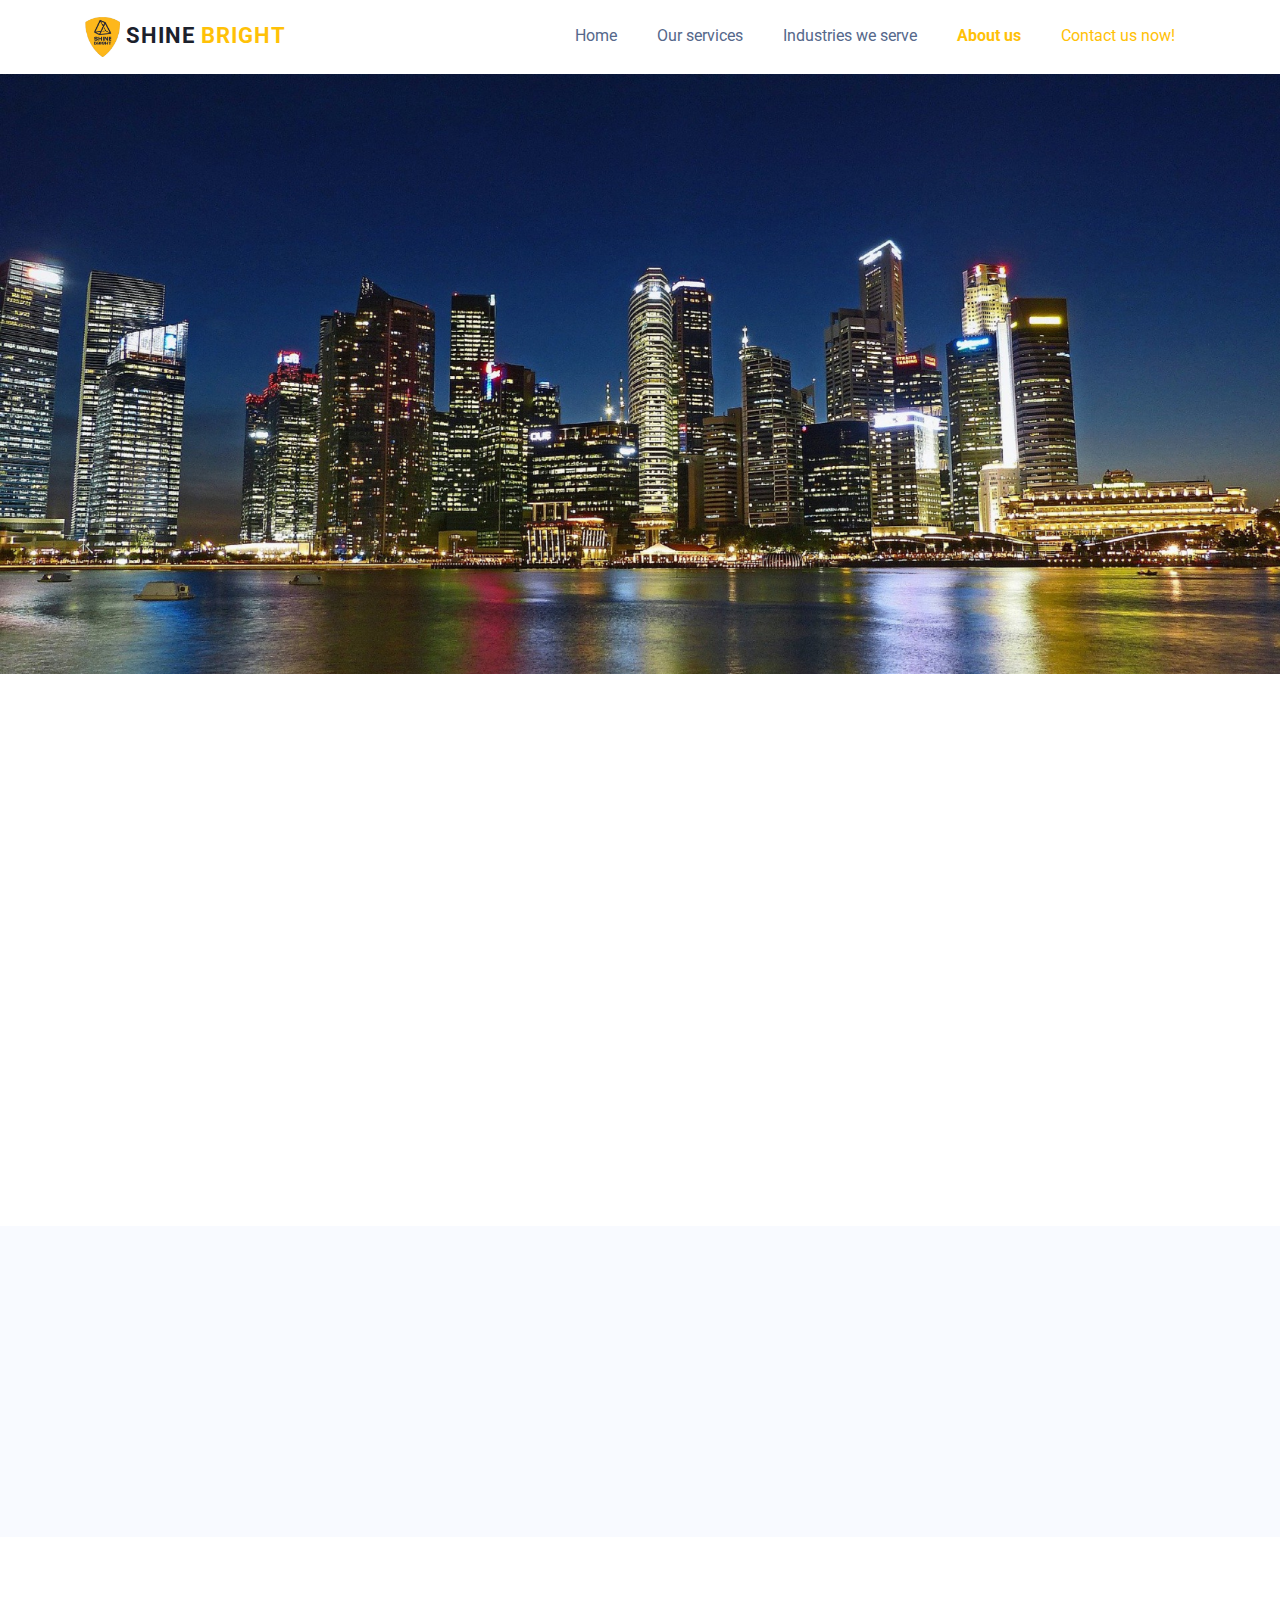
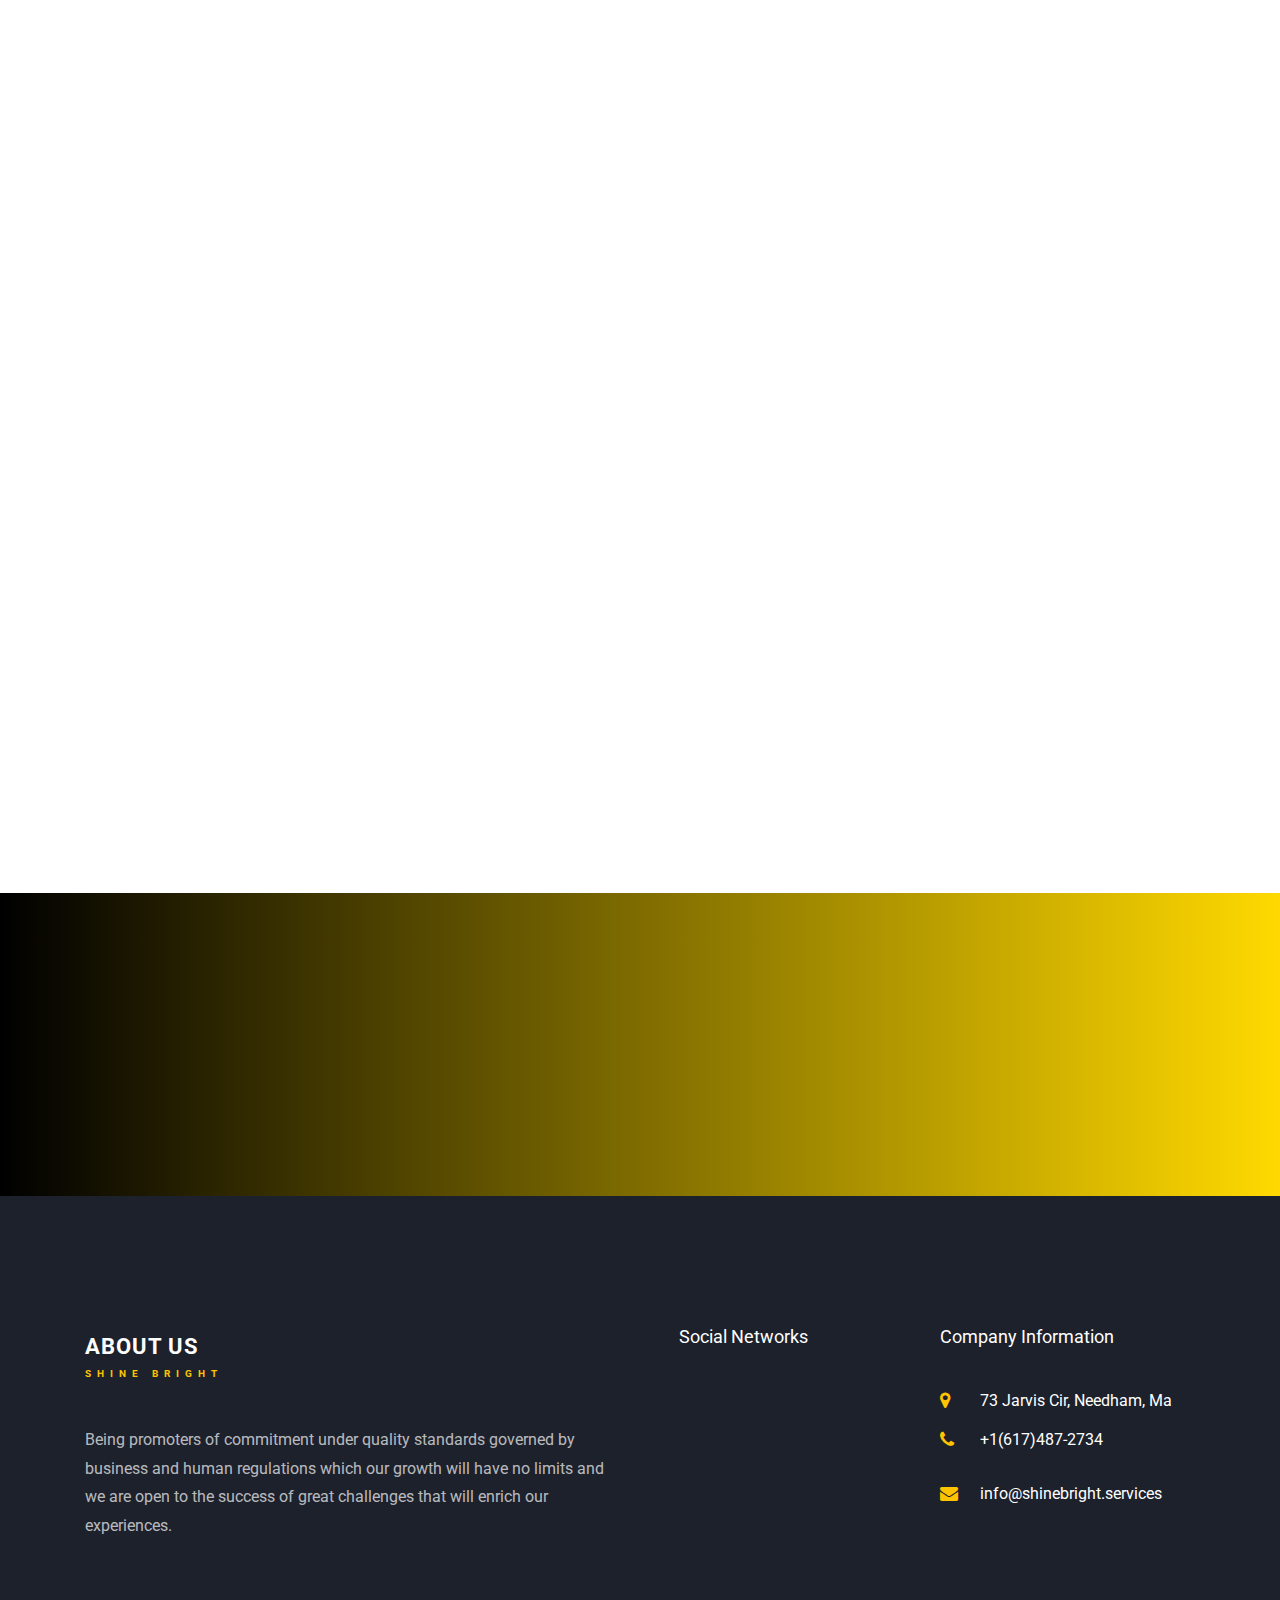
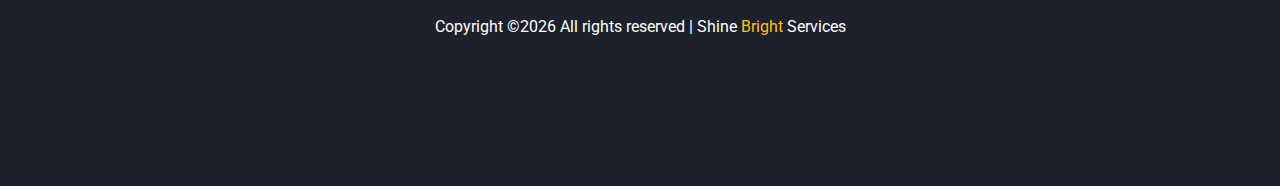
<file: about.html>
<!DOCTYPE html>
<html lang="en">
  <head>
    <title>Shine Bright - Professional Residential and Commercial Cleaning Services</title>
    <meta charset="utf-8">
    <meta name="viewport" content="width=device-width, initial-scale=1, shrink-to-fit=no">
    
    <link href="https://fonts.googleapis.com/css?family=Roboto:300,400,500,700" rel="stylesheet">

    <link rel="stylesheet" href="css/open-iconic-bootstrap.min.css">
    <link rel="stylesheet" href="css/animate.css">
    
    <link rel="stylesheet" href="css/owl.carousel.min.css">
    <link rel="stylesheet" href="css/owl.theme.default.min.css">
    <link rel="stylesheet" href="css/magnific-popup.css">

    <link rel="stylesheet" href="css/aos.css">

    <link rel="stylesheet" href="css/ionicons.min.css">

    <link rel="stylesheet" href="css/bootstrap-datepicker.css">
    <link rel="stylesheet" href="css/jquery.timepicker.css">

    
    <link rel="stylesheet" href="css/flaticon.css">
    <link rel="stylesheet" href="css/icomoon.css">
    <link rel="stylesheet" href="css/style.css">
    <link rel="icon" href="images/logotype.png">

  </head>
  <body>
    
    <nav class="navbar navbar-expand-lg navbar-dark ftco_navbar bg-dark ftco-navbar-light" id="ftco-navbar">
      <div class="container">
        <a class="navbar-brand" href="index.html"> <img src="images/logotype.png" style="width: 35px; height: 40px;" alt=""> Shine <span class="text-warning">bright</span></a>
        <button class="navbar-toggler" type="button" data-toggle="collapse" data-target="#ftco-nav" aria-controls="ftco-nav" aria-expanded="false" aria-label="Toggle navigation">
          <span class="oi oi-menu"></span> Menu
        </button>
  
        <div class="collapse navbar-collapse" id="ftco-nav">
          <ul class="navbar-nav ml-auto">
            <li class="nav-item"><a href="index.html" class="nav-link selected ">Home</a></li>
            <li class="nav-item"><a href="services.html" class="nav-link">Our services</a></li>
            <li class="nav-item"><a href="industries.html" class="nav-link">Industries we serve</a></li>
            <li class="nav-item"><a href="about.html" class="nav-link text-warning"><strong>About us</strong></a></li>
            <li class="nav-item"><a href="contact.html" class="nav-link"><span class="text-warning">Contact us now!</span></a></li>
          </ul>
        </div>
      </div>
    </nav>
      <!-- END nav -->
    
    <div class="hero-wrap hero-wrap-2" style="background-image: url('images/fondoAbout2.jpg'); 
    background-size: cover;">
      <div class="overlay"></div>
      <div class="container">
        <div class="row no-gutters slider-text align-items-center justify-content-center" data-scrollax-parent="true">
          <div class="col-md-8 ftco-animate text-center">
            <p class="breadcrumbs"><span class="mr-2"><a  href="index.html">Home</a></span> <span>About</span></p>
            <h1 class="mb-3 bread">About</h1>
          </div>
        </div>
      </div>
    </div>


    <section class="ftco-section">
    	<div class="container">
    		<div class="row d-flex">
    			<div class="col-md-6 d-flex ftco-animate">
    				<div class="img img-about align-self-stretch" style="background-image: url(images/capertc11.jpg); width: 100%;"></div>
    			</div>
    			<div class="col-md-6 pl-md-5 ftco-animate">
    				<h2 class="mb-3">Our Mission</h2>
    				<p>Being promoters of commitment under quality standards governed by business and human regulations which our growth will have no limits and we are open to the success of great challenges that will enrich our experiences.</p>
    				<h2 class="mb-3">Our Vision</h2>
            <p>Is to be the key to archieve customer and company satisfaction to enjoy a mutual link which the basis of its engine is honesty,security and passion with which it is developed</p>
    			</div>
    		</div>
    	</div>
    </section>

    <section class="ftco-counter bg-light" id="section-counter">
    	<div class="container">
    		<div class="row justify-content-center">
    			<div class="col-md-10">
		    		<div class="row">
		          <div class="col-md-3 d-flex justify-content-center counter-wrap ftco-animate">
		            <div class="block-18 text-center">
		              <div class="text">
		                <strong class="number" data-number="50">0</strong>
		                <span>Residential Services</span>
		              </div>
		            </div>
		          </div>
		          <div class="col-md-3 d-flex justify-content-center counter-wrap ftco-animate">
		            <div class="block-18 text-center">
		              <div class="text">
		                <strong class="number" data-number="140">0</strong>
		                <span>Company Services</span>
		              </div>
		            </div>
		          </div>
		          <div class="col-md-3 d-flex justify-content-center counter-wrap ftco-animate">
		            <div class="block-18 text-center">
		              <div class="text">
		                <strong class="number" data-number="200">0</strong>
		                <span>Others Services</span>
		              </div>
		            </div>
		          </div>
		          <div class="col-md-3 d-flex justify-content-center counter-wrap ftco-animate">
		            <div class="block-18 text-center">
		              <div class="text">
		                <strong class="number" data-number="390">0</strong>
		                <span>Works</span>
		              </div>
		            </div>
		          </div>
		        </div>
	        </div>
        </div>
    	</div>
    </section>

    <section class="ftco-section">
    	<div class="container">
    		<div class="row justify-content-center mb-5 pb-3">
          <div class="col-md-7 heading-section ftco-animate text-center">
            <h2 class="mb-4">Some of the services we offer you</h2>
          </div>
        </div>
    		<div class="row">
    			<div class="col-md-4 d-flex ftco-animate">
    				<div class="course align-self-stretch">
    					<div class="text p-4">
    						<p class="category"><span>Cleaning service</span></p>
    						<h3 class="mb-3"><a href="contact.html">Carpet Cleaning</a></h3>
    						<p>
                  Our carpet cleaning service at home is the solution for preventive and corrective maintenance. We offer you, carpet and rug cleaning with professional equipment.
                  Carpet cleaning at home with qualified personnel, we eliminate mites, bacteria, viruses and bad odors. We clean carpets with a quick drying process.
                </p>
    						<p><a href="contact.html" class="btn btn-warning">More Details</a></p>
    					</div>
    				</div>
    			</div>
    			<div class="col-md-4 d-flex ftco-animate">
    				<div class="course align-self-stretch">
    					<div class="text p-4">
    						<p class="category"><span>Cleaning service</span></p>
    						<h3 class="mb-3"><a href="contact.html">Deep Cleaning</a></h3>
    						<p>
                  Looking for a deep cleaning service? If you want to be sure that your cleaning professional
                  will really make things shine, look no further than a deep cleaning service through Shine Bright LLC. A deep cleaning is the best way to make sure your home starts off flawlessly and stays that way
                 </p>
                 <br>
    						<p><a href="contact.html" class="btn btn-warning">More Details</a></p>
    					</div>
    				</div>
    			</div>
    			<div class="col-md-4 d-flex ftco-animate">
    				<div class="course align-self-stretch">
    					<div class="text p-4">
    						<p class="category"><span>Cleaning service</span></p>
    						<h3 class="mb-3"><a href="contact.html">Floor Stripping</a></h3>
    						<p>
                  our staff is trained to work with floors, their disassembly their cleaning or whatever you need, remember that you can contact us to agree with our company
                  our staff is trained to work with floors, their disassembly their cleaning or whatever you need, remember that you can contact us to agree with our company
                </p>
    						<p><a href="contact.html" class="btn btn-warning">More Details</a></p>
    					</div>
    				</div>
    			</div>
    		</div>
    		<div class="row justify-content-center mt-5">
        	<div class="col-md-10 ftco-animate">
        		<p><strong>We Are Shine Bright!</strong> Quality, responsibility and excellence are the sources of our success, each project for us is a great and unique opportunity, our services support us.</p>
        		<p><span>You Want To See Another Service? </span><a href="#" style="color: #ebb60a;"> View All Services</a></p>
        	</div>
        </div>
    	</div>
    </section>

		
		<section class="ftco-section-parallax">
      <div class="parallax-img d-flex align-items-center">
        <div class="container">
          <div class="row d-flex justify-content-center">
            <div class="col-md-7 text-center heading-section heading-section-white ftco-animate">
              <h2>You Need More Information?</h2>
              <p>You have the possibility of contact with us for Whatsapp, call phone, instagram, facebook and Email. Only pushing in icon of social network</p>
              <div class="row d-flex justify-content-center mt-5">
                <div class="col-md-3">
                  <form action="#" class="subscribe-form">
                    <div class="form-group d-flex">
                      <a href="contact.html" class="submit px-3 text-center">Contact Page</a>
                    </div>
                  </form>
                </div>
              </div>
            </div>
          </div>
        </div>
      </div>
    </section>

    <footer class="ftco-footer ftco-bg-dark ftco-section img" style="background-image: url(images/computer.jpg); background-attachment:fixed;">
    	<div class="overlay"></div>
      <div class="container">
        <div class="row mb-5">
          <div class="col-md-6">
            <div class="ftco-footer-widget mb-4">
              <h2><a class="navbar-brand"><i></i>About Us<br><small style="color: #ffc300;">Shine Bright</small></a></h2>
              <p>Being promoters of commitment under quality standards governed by business and human regulations which our growth will have no limits and we are open to the success of great challenges that will enrich our experiences.</p>
            </div>
          </div>

          <div class="col-md-3">
             <div class="ftco-footer-widget mb-4 ml-md-4">
              <h2 class="ftco-heading-2">Social Networks</h2>
              <ul class="ftco-footer-social list-unstyled float-md-left float-lft mt-1">
                <li class="ftco-animate"><a href="mailto:info@shinebright.services" target="_blank" rel="noopener noreferrer"><span style="color: #ffc300"  class="icon-envelope"></span></a></li>
                <li class="ftco-animate"><a href="https://www.facebook.com/ShineBrightNeedhamMA" target="_blank" rel="noopener noreferrer"><span style="color: #ffc300" class="icon-facebook"></span></a></li>
                <li class="ftco-animate"><a href="https://www.instagram.com/shine_bright_services/" target="_blank" rel="noopener noreferrer"><span style="color: #ffc300" class="icon-instagram"></span></a></li>
              </ul>
            </div>
          </div>
          <div class="col-md-3">
            <div class="ftco-footer-widget mb-4">
            	<h2 class="ftco-heading-2">Company Information</h2>
            	<div class="block-23 mb-3">
	              <ul>
	                <li><span style="color: #ffc300" class="icon icon-map-marker"></span><span class="text" style="color: #fff;">73 Jarvis Cir, Needham, Ma</span></li>
	                <li><a href="#"><span style="color: #ffc300" class="icon icon-phone"></span><span class="text">+1(617)487-2734</span></a></li>
	                <li><a href="#"><span style="color: #ffc300" class="icon icon-envelope"></span><span class="text">info@shinebright.services</span></a></li>
	              </ul>
	            </div>
            </div>
          </div>
        </div>
        <div class="row">
          <div class="col-md-12 text-center">


            <p style="color: #fff;">Copyright &copy;<script>document.write(new Date().getFullYear());</script> All rights reserved | Shine <span class="text-warning">Bright</span> Services</p>

          </div>
        </div>
      </div>
    </footer>
    
  

  <!-- loader -->
  <div id="ftco-loader" class="show fullscreen"><svg class="circular" width="48px" height="48px"><circle class="path-bg" cx="24" cy="24" r="22" fill="none" stroke-width="4" stroke="#eeeeee"/><circle class="path" cx="24" cy="24" r="22" fill="none" stroke-width="4" stroke-miterlimit="10" stroke="#F96D00"/></svg></div>


  <script src="js/jquery.min.js"></script>
  <script src="js/jquery-migrate-3.0.1.min.js"></script>
  <script src="js/popper.min.js"></script>
  <script src="js/bootstrap.min.js"></script>
  <script src="js/jquery.easing.1.3.js"></script>
  <script src="js/jquery.waypoints.min.js"></script>
  <script src="js/jquery.stellar.min.js"></script>
  <script src="js/owl.carousel.min.js"></script>
  <script src="js/jquery.magnific-popup.min.js"></script>
  <script src="js/aos.js"></script>
  <script src="js/jquery.animateNumber.min.js"></script>
  <script src="js/bootstrap-datepicker.js"></script>
  <script src="js/jquery.timepicker.min.js"></script>
  <script src="js/scrollax.min.js"></script>
  <script src="js/main.js"></script>
    
  </body>
</html>
</file>
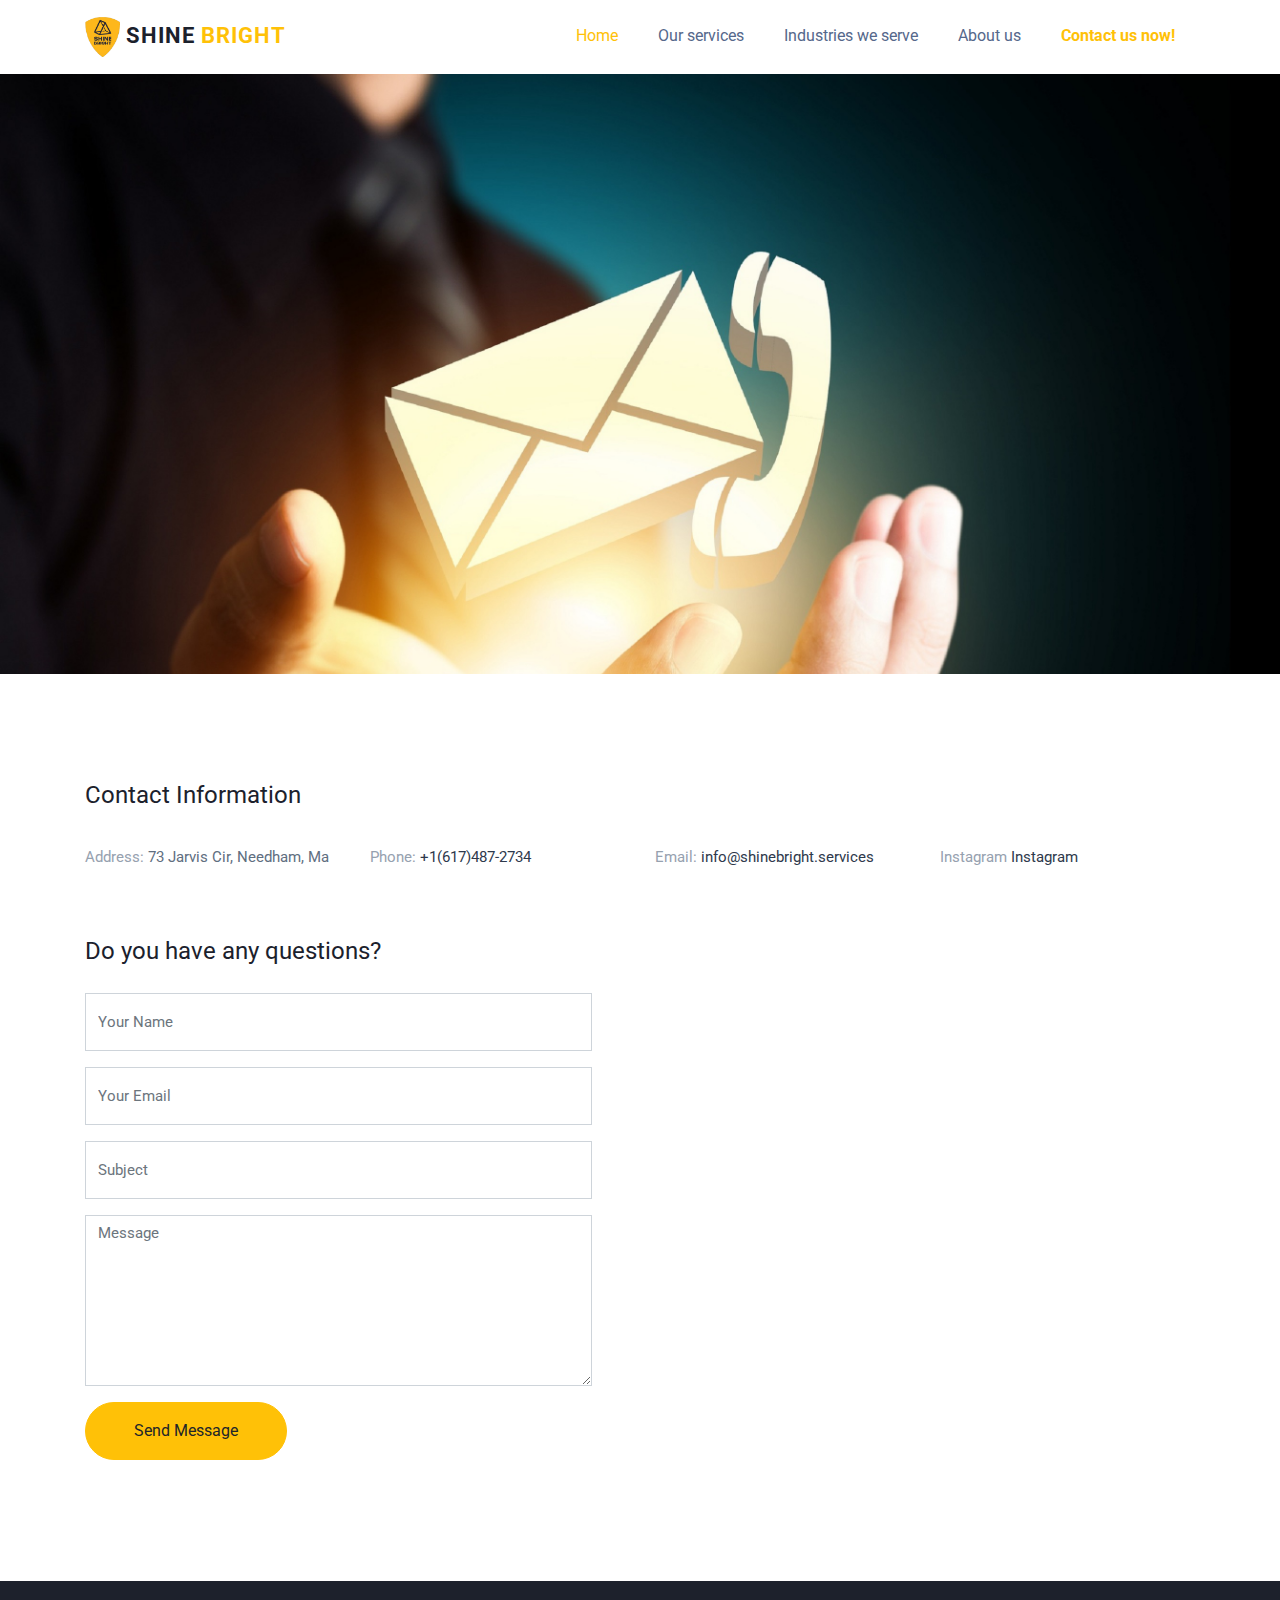
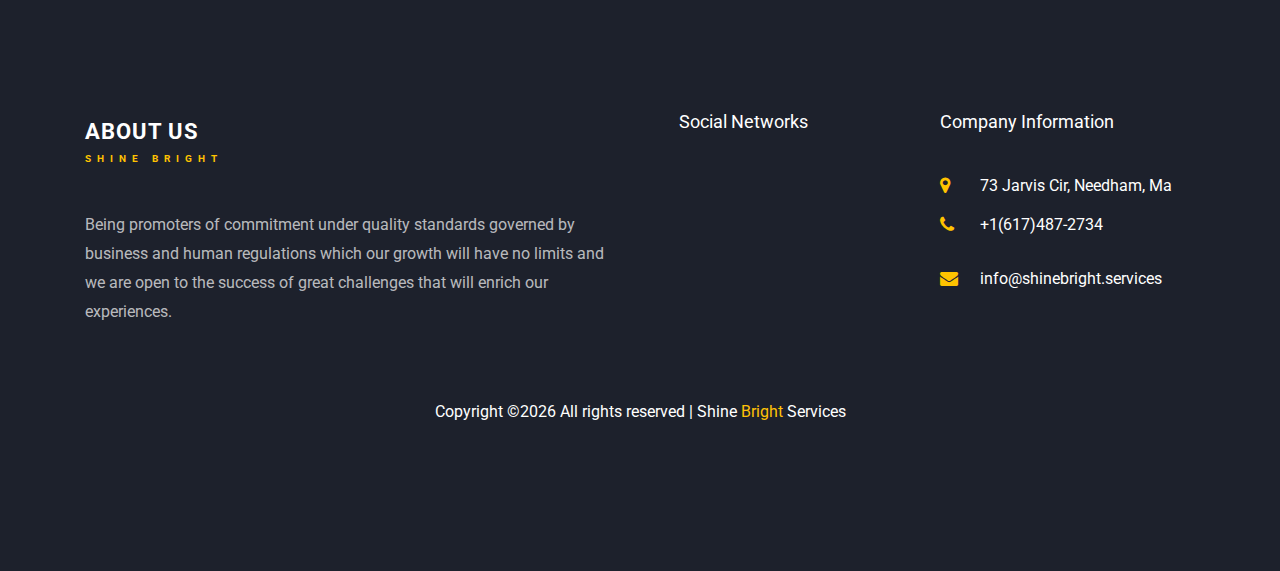
<file: contact.html>
<!DOCTYPE html>
<html lang="en">
  <head>
    <title>Shine Bright - Professional Residential and Commercial Cleaning Services</title>
    <meta charset="utf-8">
    <meta name="viewport" content="width=device-width, initial-scale=1, shrink-to-fit=no">
    
    <link href="https://fonts.googleapis.com/css?family=Roboto:300,400,500,700" rel="stylesheet">

    <link rel="stylesheet" href="css/open-iconic-bootstrap.min.css">
    <link rel="stylesheet" href="css/animate.css">
    
    <link rel="stylesheet" href="css/owl.carousel.min.css">
    <link rel="stylesheet" href="css/owl.theme.default.min.css">
    <link rel="stylesheet" href="css/magnific-popup.css">

    <link rel="stylesheet" href="css/aos.css">

    <link rel="stylesheet" href="css/ionicons.min.css">

    <link rel="stylesheet" href="css/bootstrap-datepicker.css">
    <link rel="stylesheet" href="css/jquery.timepicker.css">

    
    <link rel="stylesheet" href="css/flaticon.css">
    <link rel="stylesheet" href="css/icomoon.css">
    <link rel="stylesheet" href="css/style.css">
    <link rel="icon" href="images/logotype.png">

  </head>
  <body>
    
    <nav class="navbar navbar-expand-lg navbar-dark ftco_navbar bg-dark ftco-navbar-light" id="ftco-navbar">
      <div class="container">
        <a class="navbar-brand" href="index.html"> <img src="images/logotype.png" style="width: 35px; height: 40px;" alt=""> Shine <span class="text-warning">bright</span></a>
        <button class="navbar-toggler" type="button" data-toggle="collapse" data-target="#ftco-nav" aria-controls="ftco-nav" aria-expanded="false" aria-label="Toggle navigation">
          <span class="oi oi-menu"></span> Menu
        </button>
  
        <div class="collapse navbar-collapse" id="ftco-nav">
          <ul class="navbar-nav ml-auto">
            <li class="nav-item"><a href="index.html" class="nav-link selected text-warning">Home</a></li>
            <li class="nav-item"><a href="services.html" class="nav-link">Our services</a></li>
            <li class="nav-item"><a href="industries.html" class="nav-link">Industries we serve</a></li>
            <li class="nav-item"><a href="about.html" class="nav-link">About us</a></li>
            <li class="nav-item"><a href="contact.html" class="nav-link"><span class="text-warning"><strong>Contact us now!</strong></span></a></li>
          </ul>
        </div>
      </div>
    </nav>
      <!-- END nav -->
    
    <div class="hero-wrap hero-wrap-2" style="background-image: url('images/telephone-612061.jpg'); background-size: cover;">
      <div class="overlay"></div>
      <div class="container">
        <div class="row no-gutters slider-text align-items-center justify-content-center" data-scrollax-parent="true">
          <div class="col-md-8 ftco-animate text-center">
            <p class="breadcrumbs"><span class="mr-2"><a href="index.html" class="text-dark">Home</a></span> <span class="text-dark">Contact</span></p>
            <h1 class="mb-3 bread text-dark">Contact us!</h1>
          </div>
        </div>
      </div>
    </div>

    <section class="ftco-section contact-section ftco-degree-bg">
      <div class="container">
        <div class="row d-flex mb-5 contact-info">
          <div class="col-md-12 mb-4">
            <h2 class="h4">Contact Information</h2>
          </div>
          <div class="w-100"></div>
          <div class="col-md-3">
            <p><span>Address:</span> 73 Jarvis Cir, Needham, Ma</p>
          </div>
          <div class="col-md-3">
            <p><span>Phone:</span> <a href="tel: +1(617)487-2734"> +1(617)487-2734</a></p>
          </div>
          <div class="col-md-3">
            <p><span>Email:</span> <a href="mailto:info@shinebright.services">info@shinebright.services</a></p>
          </div>
          <div class="col-md-3">
            <p><span>Instagram</span> <a href="https://www.instagram.com/shi.nebright86" target="_blank" rel="noopener noreferrer">Instagram</a></p>
          </div>
        </div>
        <div class="row block-9">
          <div class="col-md-6 pr-md-5">
          	<h4 class="mb-4">Do you have any questions?</h4>
            <form action="https://formsubmit.co/info@shinebright.services" method="POST">
              <div class="form-group">
                <input type="text" class="form-control" placeholder="Your Name">
              </div>
              <div class="form-group">
                <input type="text" class="form-control" placeholder="Your Email">
              </div>
              <div class="form-group">
                <input type="text" class="form-control" placeholder="Subject">
              </div>
              <div class="form-group">
                <textarea name="" id="" cols="30" rows="7" class="form-control" placeholder="Message"></textarea>
              </div>
              <div class="form-group">
                <input type="submit" value="Send Message" class="btn btn-warning py-3 px-5">
                <input type="hidden" name="_next" value="https://shinebright.services/contact.html">
                <input type="hidden" name="_captcha" value="false">
              </div>
            </form>
          
          </div>

          <div class="col-md-6 col-sm-12">
            <iframe src="https://www.google.com/maps/embed?pb=!1m18!1m12!1m3!1d2951.4190335486737!2d-71.24977898501915!3d42.29092344745837!2m3!1f0!2f0!3f0!3m2!1i1024!2i768!4f13.1!3m3!1m2!1s0x89e381731393948b%3A0x20d3e416f6d4f27d!2s73%20Jarvis%20Cir%2C%20Needham%2C%20MA%2002492%2C%20EE.%20UU.!5e0!3m2!1ses-419!2ssv!4v1651161016609!5m2!1ses-419!2ssv"
             height="450" style="border:0; width:100%;" allowfullscreen="" loading="lazy" referrerpolicy="no-referrer-when-downgrade"></iframe>
          </div>
        </div>
      </div>
    </section>
		

    <footer class="ftco-footer ftco-bg-dark ftco-section img" style="background-image: url(images/computer.jpg); background-attachment:fixed;">
    	<div class="overlay"></div>
      <div class="container">
        <div class="row mb-5">
          <div class="col-md-6">
            <div class="ftco-footer-widget mb-4">
              <h2><a class="navbar-brand"><i></i>About Us<br><small style="color: #ffc300;">Shine Bright</small></a></h2>
              <p>Being promoters of commitment under quality standards governed by business and human regulations which our growth will have no limits and we are open to the success of great challenges that will enrich our experiences.</p>
            </div>
          </div>

          <div class="col-md-3">
             <div class="ftco-footer-widget mb-4 ml-md-4">
              <h2 class="ftco-heading-2">Social Networks</h2>
              <ul class="ftco-footer-social list-unstyled float-md-left float-lft mt-1">
                <li class="ftco-animate"><a href="https://wa.me/16174872734" target="_blank" rel="noopener noreferrer"><span style="color: #ffc300"  class="icon-whatsapp"></span></a></li>
                <li class="ftco-animate"><a href="https://www.facebook.com/ShineBrightNeedhamMA" target="_blank" rel="noopener noreferrer"><span style="color: #ffc300" class="icon-facebook"></span></a></li>
                <li class="ftco-animate"><a href="https://www.instagram.com/shine_bright_services/" target="_blank" rel="noopener noreferrer"><span style="color: #ffc300" class="icon-instagram"></span></a></li>
              </ul>
            </div>
          </div>
          <div class="col-md-3">
            <div class="ftco-footer-widget mb-4">
            	<h2 class="ftco-heading-2">Company Information</h2>
            	<div class="block-23 mb-3">
	              <ul>
	                <li><span style="color: #ffc300" class="icon icon-map-marker"></span><span class="text" style="color: #fff;">73 Jarvis Cir, Needham, Ma</span></li>
	                <li><a href="#"><span style="color: #ffc300" class="icon icon-phone"></span><span class="text">+1(617)487-2734</span></a></li>
	                <li><a href="#"><span style="color: #ffc300" class="icon icon-envelope"></span><span class="text">info@shinebright.services</span></a></li>
	              </ul>
	            </div>
            </div>
          </div>
        </div>
        <div class="row">
          <div class="col-md-12 text-center">


            <p style="color: #fff;">Copyright &copy;<script>document.write(new Date().getFullYear());</script> All rights reserved | Shine <span class="text-warning">Bright</span> Services</p>

          </div>
        </div>
      </div>
    </footer>
    
  

  <!-- loader -->
  <div id="ftco-loader" class="show fullscreen"><svg class="circular" width="48px" height="48px"><circle class="path-bg" cx="24" cy="24" r="22" fill="none" stroke-width="4" stroke="#eeeeee"/><circle class="path" cx="24" cy="24" r="22" fill="none" stroke-width="4" stroke-miterlimit="10" stroke="#F96D00"/></svg></div>


  <script src="js/jquery.min.js"></script>
  <script src="js/jquery-migrate-3.0.1.min.js"></script>
  <script src="js/popper.min.js"></script>
  <script src="js/bootstrap.min.js"></script>
  <script src="js/jquery.easing.1.3.js"></script>
  <script src="js/jquery.waypoints.min.js"></script>
  <script src="js/jquery.stellar.min.js"></script>
  <script src="js/owl.carousel.min.js"></script>
  <script src="js/jquery.magnific-popup.min.js"></script>
  <script src="js/aos.js"></script>
  <script src="js/jquery.animateNumber.min.js"></script>
  <script src="js/bootstrap-datepicker.js"></script>
  <script src="js/jquery.timepicker.min.js"></script>
  <script src="js/scrollax.min.js"></script>
  <script src="js/main.js"></script>
    
  </body>
</html>
</file>
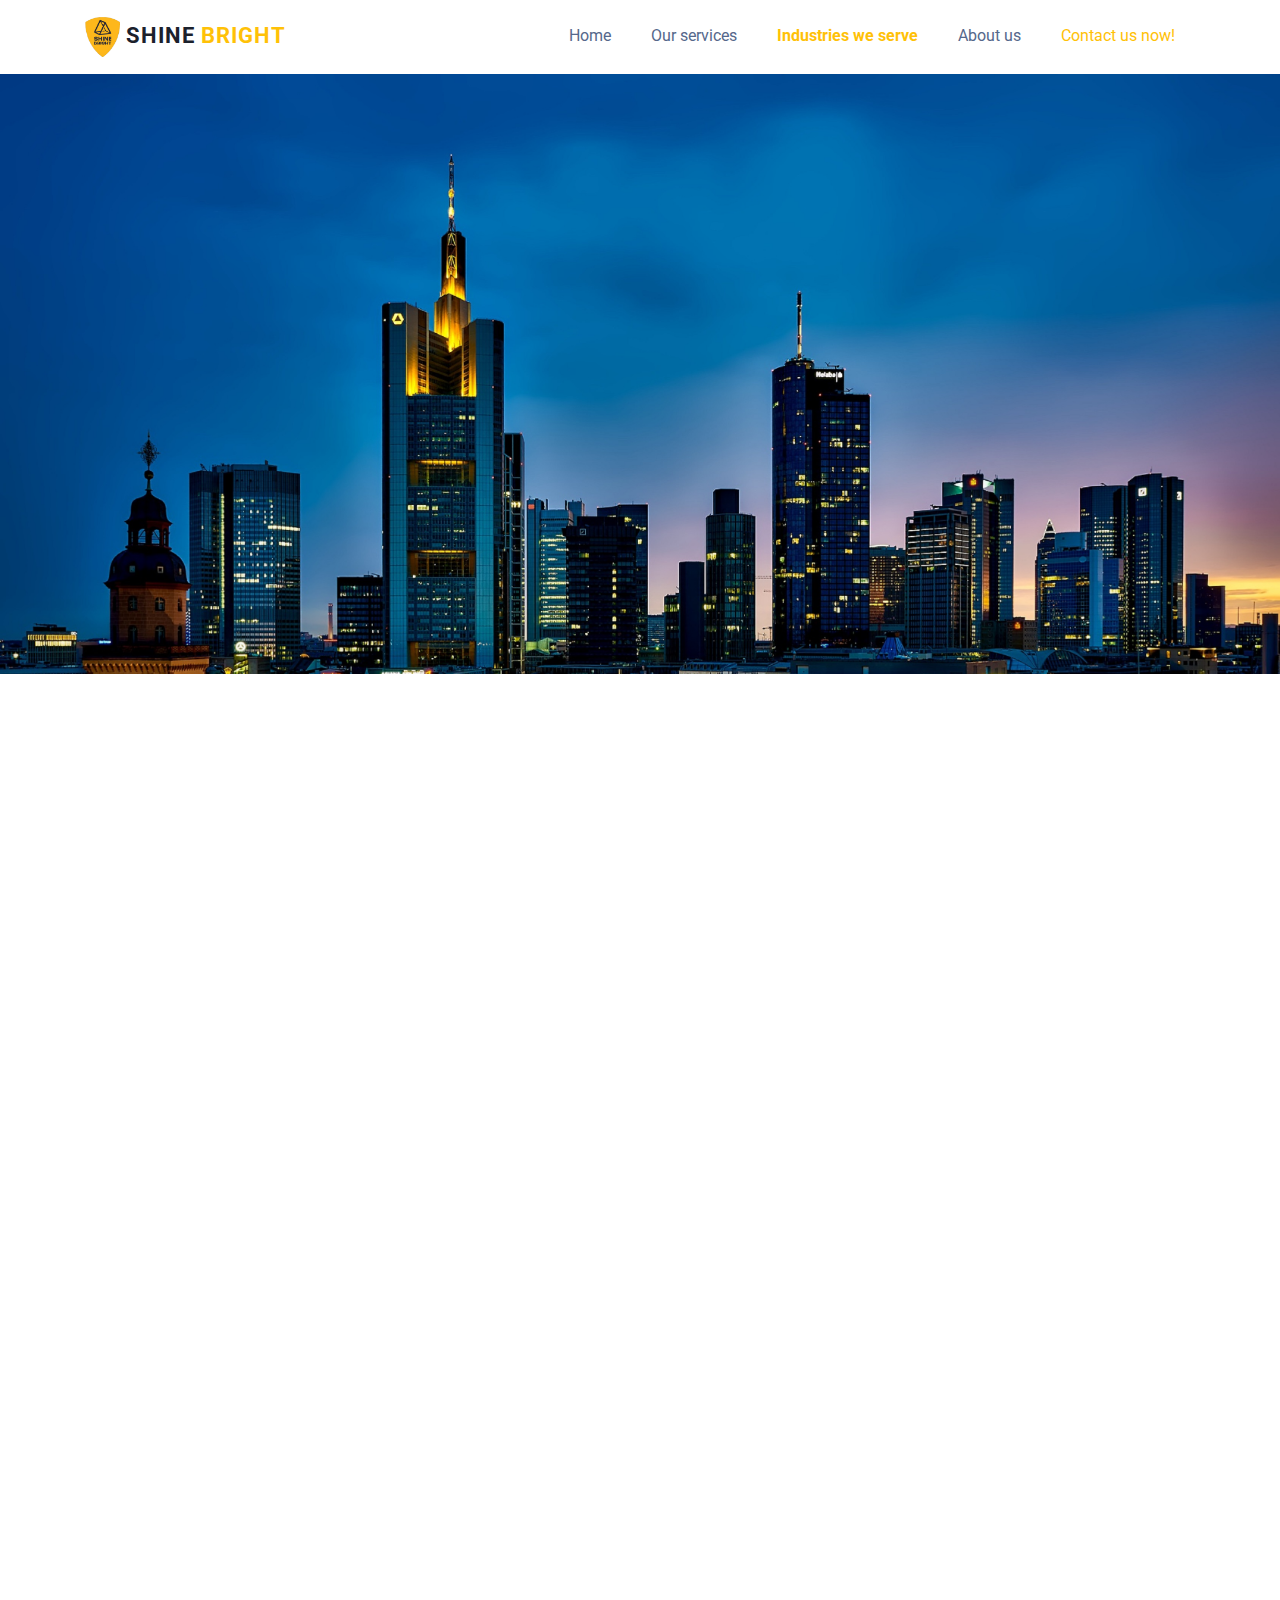
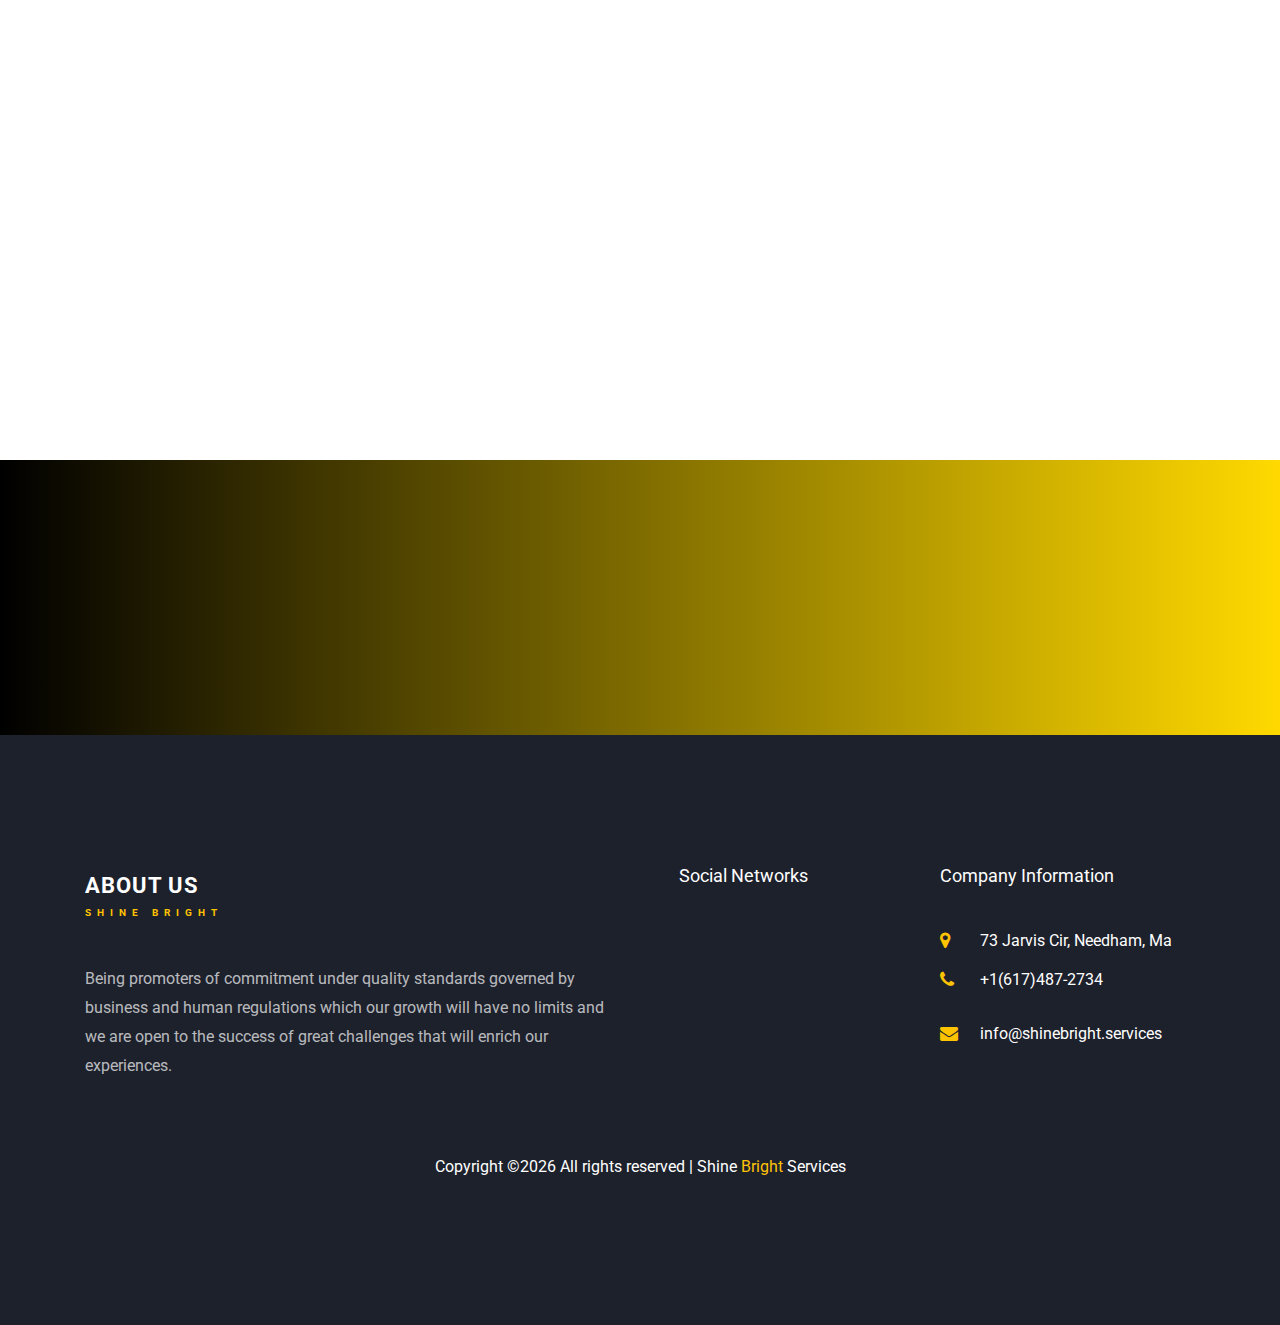
<file: industries.html>
<!DOCTYPE html>
<html lang="en">
  <head>
    <title>Shine Bright - Professional Residential and Commercial Cleaning Services</title>
    <meta charset="utf-8">
    <meta name="viewport" content="width=device-width, initial-scale=1, shrink-to-fit=no">
    
    <link href="https://fonts.googleapis.com/css?family=Roboto:300,400,500,700" rel="stylesheet">

    <link rel="stylesheet" href="css/open-iconic-bootstrap.min.css">
    <link rel="stylesheet" href="css/animate.css">
    
    <link rel="stylesheet" href="css/owl.carousel.min.css">
    <link rel="stylesheet" href="css/owl.theme.default.min.css">
    <link rel="stylesheet" href="css/magnific-popup.css">

    <link rel="stylesheet" href="css/aos.css">

    <link rel="stylesheet" href="css/ionicons.min.css">

    <link rel="stylesheet" href="css/bootstrap-datepicker.css">
    <link rel="stylesheet" href="css/jquery.timepicker.css">

    
    <link rel="stylesheet" href="css/flaticon.css">
    <link rel="stylesheet" href="css/icomoon.css">
    <link rel="stylesheet" href="css/style.css">
    <link rel="icon" href="images/logotype.png">
  </head>
  <body>
    
    <nav class="navbar navbar-expand-lg navbar-dark ftco_navbar bg-dark ftco-navbar-light" id="ftco-navbar">
      <div class="container">
        <a class="navbar-brand" href="index.html"> <img src="images/logotype.png" style="width: 35px; height: 40px;" alt=""> Shine <span class="text-warning">bright</span></a>
        <button class="navbar-toggler" type="button" data-toggle="collapse" data-target="#ftco-nav" aria-controls="ftco-nav" aria-expanded="false" aria-label="Toggle navigation">
          <span class="oi oi-menu"></span> Menu
        </button>
  
        <div class="collapse navbar-collapse" id="ftco-nav">
          <ul class="navbar-nav ml-auto">
            <li class="nav-item"><a href="index.html" class="nav-link selected ">Home</a></li>
            <li class="nav-item"><a href="services.html" class="nav-link">Our services</a></li>
            <li class="nav-item"><a href="industries.html" class="nav-link text-warning"><strong>Industries we serve  </strong></a></li>
            <li class="nav-item"><a href="about.html" class="nav-link">About us</a></li>
            <li class="nav-item"><a href="contact.html" class="nav-link"><span class="text-warning">Contact us now!</span></a></li>
          </ul>
        </div>
      </div>
    </nav>
      <!-- END nav -->
    
    <div class="hero-wrap hero-wrap-2" style="background-image: url('images/buildings-1804481.jpg'); 
    background-size: cover;">
      <div class="overlay"></div>
      <div class="container">
        <div class="row no-gutters slider-text align-items-center justify-content-center" data-scrollax-parent="true">
          <div class="col-md-8 ftco-animate text-center">
            <p class="breadcrumbs"><span class="mr-2"><a href="index.html">Home</a></span> <span>Industries</span></p>
            <h1 class="mb-3 bread">Industries We Serve</h1>
          </div>
        </div>
      </div>
    </div>

    <section class="ftco-section">
    	<div class="container">
    		<div class="row">
        	<div class="col-md-6 d-flex ftco-animate">
          	<div class="blog-entry align-self-stretch">
              <a href="blog-single.html" class="block-20" style="background-image: url('images/office_building.jpg');">
              </a>
              <div class="text p-4 d-block">
                <h3 class="heading mb-2"><a href="#">Office Building</a></h3>
                <p>If you have purchased a new building and want to clean it or want to clean the one you already have, you can contact us, we will be happy to provide you with our specialized service in this area.
                </p>
                <p><a href="contact.html" class="text-warning">Contact Us! <i class="ion-ios-arrow-forward"></i></a></p>
              </div>
            </div>
          </div>
          <div class="col-md-6 d-flex ftco-animate">
          	<div class="blog-entry d-md-flex align-self-stretch flex-column-reverse">
              <a href="blog-single.html" class="block-20 align-self-end" style="background-image: url('images/health_care.jpg');">
              </a>
              <div class="text p-4 d-block">
                <h3 class="heading mb-2"><a href="#">Health Care</a></h3>
                <p>We know that medical care centers are characterized by their cleanliness, their delicacy. This guarantees gives customers confidence, we are committed to providing you with an unparalleled service, we offer you a complete service in the hygiene of your premises, company or personal establishment.</p>
                <p><a href="contact.html" class="text-warning">Contact Us! <i class="ion-ios-arrow-forward"></i></a></p>
              </div>
            </div>
          </div>
          <div class="col-md-6 d-flex ftco-animate">
          	<div class="blog-entry align-self-stretch">
              <a href="blog-single.html" class="block-20" style="background-image: url('images/restaurant.jpeg');">
              </a>
              <div class="text p-4 d-block">
                <h3 class="heading mb-4"><a href="#">Restaurants</a></h3>
                <p>The cleaning of restaurants is one of our specialties, if your place needs maintenance or a deep cleaning in each of the areas of the restaurant or establishments do not hesitate to contact us, for us it is a pleasure to be able to provide our services. Our staff will be happy to leave your business brilliant</p>
                <p><a href="contact.html" class="text-warning">Contact Us! <i class="ion-ios-arrow-forward"></i></a></p>
              </div>
            </div>
          </div>
        </div>

    	</div>
    </section>
		
		<section class="ftco-section-parallax">
      <div class="parallax-img d-flex align-items-center">
        <div class="container">
          <div class="row d-flex justify-content-center">
            <div class="col-md-7 text-center heading-section heading-section-white ftco-animate">
              <h2>Can't find the service for your company?</h2>
              <p>Contact us we have many more cleaning services and industries that we serve</p>
              <div class="row d-flex justify-content-center mt-5">
                <div class="col-md-3">
                  <form action="#" class="subscribe-form">
                    <div class="form-group d-flex">
                      <a href="contact.html" class="submit px-3 text-center">Contact Page</a>
                    </div>
                  </form>
                </div>
              </div>
            </div>
          </div>
        </div>
      </div>
    </section>

    <footer class="ftco-footer ftco-bg-dark ftco-section img" style="background-image: url(images/computer.jpg); background-attachment:fixed;">
    	<div class="overlay"></div>
      <div class="container">
        <div class="row mb-5">
          <div class="col-md-6">
            <div class="ftco-footer-widget mb-4">
              <h2><a class="navbar-brand"><i></i>About Us<br><small style="color: #ffc300;">Shine Bright</small></a></h2>
              <p>Being promoters of commitment under quality standards governed by business and human regulations which our growth will have no limits and we are open to the success of great challenges that will enrich our experiences.</p>
            </div>
          </div>

          <div class="col-md-3">
             <div class="ftco-footer-widget mb-4 ml-md-4">
              <h2 class="ftco-heading-2">Social Networks</h2>
              <ul class="ftco-footer-social list-unstyled float-md-left float-lft mt-1">
                <li class="ftco-animate"><a href="mailto:info@shinebright.services" target="_blank" rel="noopener noreferrer"><span style="color: #ffc300"  class="icon-envelope"></span></a></li>
                <li class="ftco-animate"><a href="https://www.facebook.com/ShineBrightNeedhamMA" target="_blank" rel="noopener noreferrer"><span style="color: #ffc300" class="icon-facebook"></span></a></li>
                <li class="ftco-animate"><a href="https://www.instagram.com/shine_bright_services/" target="_blank" rel="noopener noreferrer"><span style="color: #ffc300" class="icon-instagram"></span></a></li>
              </ul>
            </div>
          </div>
          <div class="col-md-3">
            <div class="ftco-footer-widget mb-4">
            	<h2 class="ftco-heading-2">Company Information</h2>
            	<div class="block-23 mb-3">
	              <ul>
	                <li><span style="color: #ffc300" class="icon icon-map-marker"></span><span class="text" style="color: #fff;">73 Jarvis Cir, Needham, Ma</span></li>
	                <li><a href="#"><span style="color: #ffc300" class="icon icon-phone"></span><span class="text">+1(617)487-2734</span></a></li>
	                <li><a href="#"><span style="color: #ffc300" class="icon icon-envelope"></span><span class="text">info@shinebright.services</span></a></li>
	              </ul>
	            </div>
            </div>
          </div>
        </div>
        <div class="row">
          <div class="col-md-12 text-center">


            <p style="color: #fff;">Copyright &copy;<script>document.write(new Date().getFullYear());</script> All rights reserved | Shine <span class="text-warning">Bright</span> Services</p>

          </div>
        </div>
      </div>
    </footer>
    
  

  <!-- loader -->
  <div id="ftco-loader" class="show fullscreen"><svg class="circular" width="48px" height="48px"><circle class="path-bg" cx="24" cy="24" r="22" fill="none" stroke-width="4" stroke="#eeeeee"/><circle class="path" cx="24" cy="24" r="22" fill="none" stroke-width="4" stroke-miterlimit="10" stroke="#F96D00"/></svg></div>


  <script src="js/jquery.min.js"></script>
  <script src="js/jquery-migrate-3.0.1.min.js"></script>
  <script src="js/popper.min.js"></script>
  <script src="js/bootstrap.min.js"></script>
  <script src="js/jquery.easing.1.3.js"></script>
  <script src="js/jquery.waypoints.min.js"></script>
  <script src="js/jquery.stellar.min.js"></script>
  <script src="js/owl.carousel.min.js"></script>
  <script src="js/jquery.magnific-popup.min.js"></script>
  <script src="js/aos.js"></script>
  <script src="js/jquery.animateNumber.min.js"></script>
  <script src="js/bootstrap-datepicker.js"></script>
  <script src="js/jquery.timepicker.min.js"></script>
  <script src="js/scrollax.min.js"></script>
  <script src="js/main.js"></script>
    
  </body>
</html>
</file>
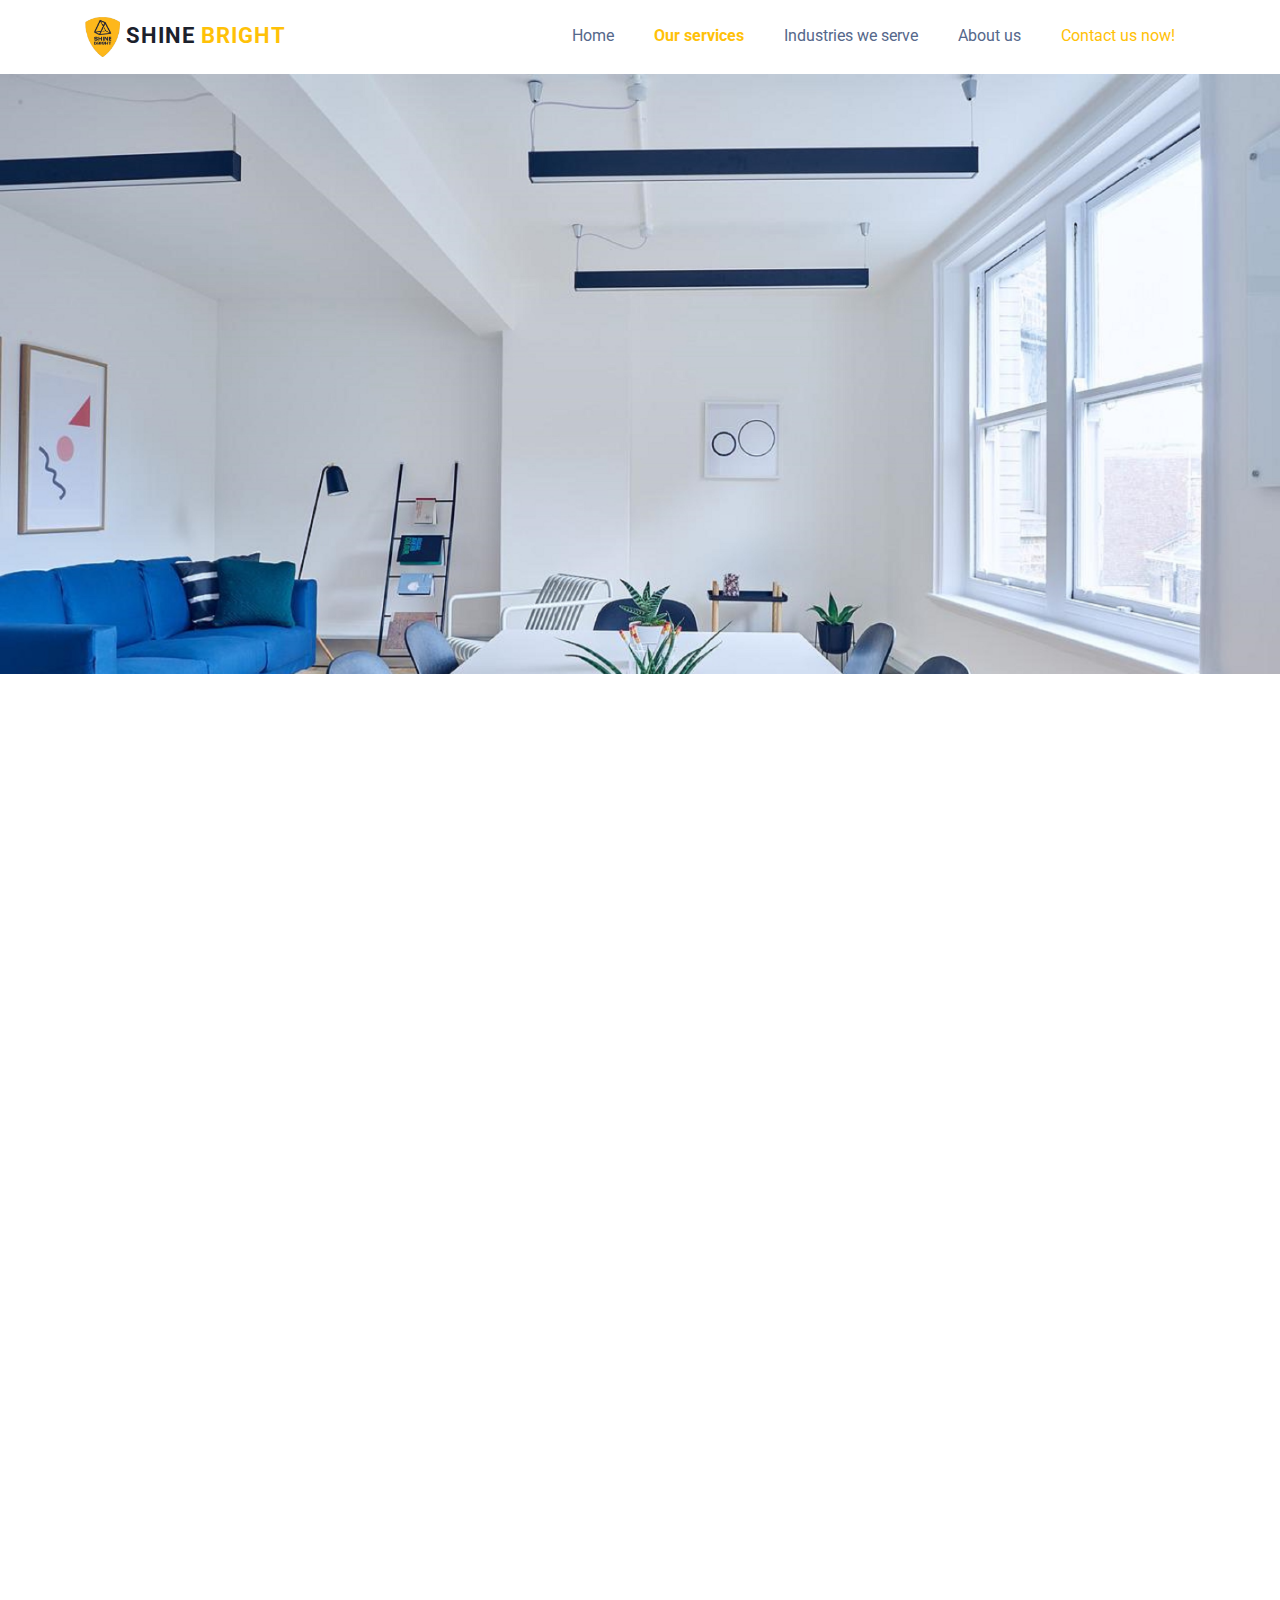
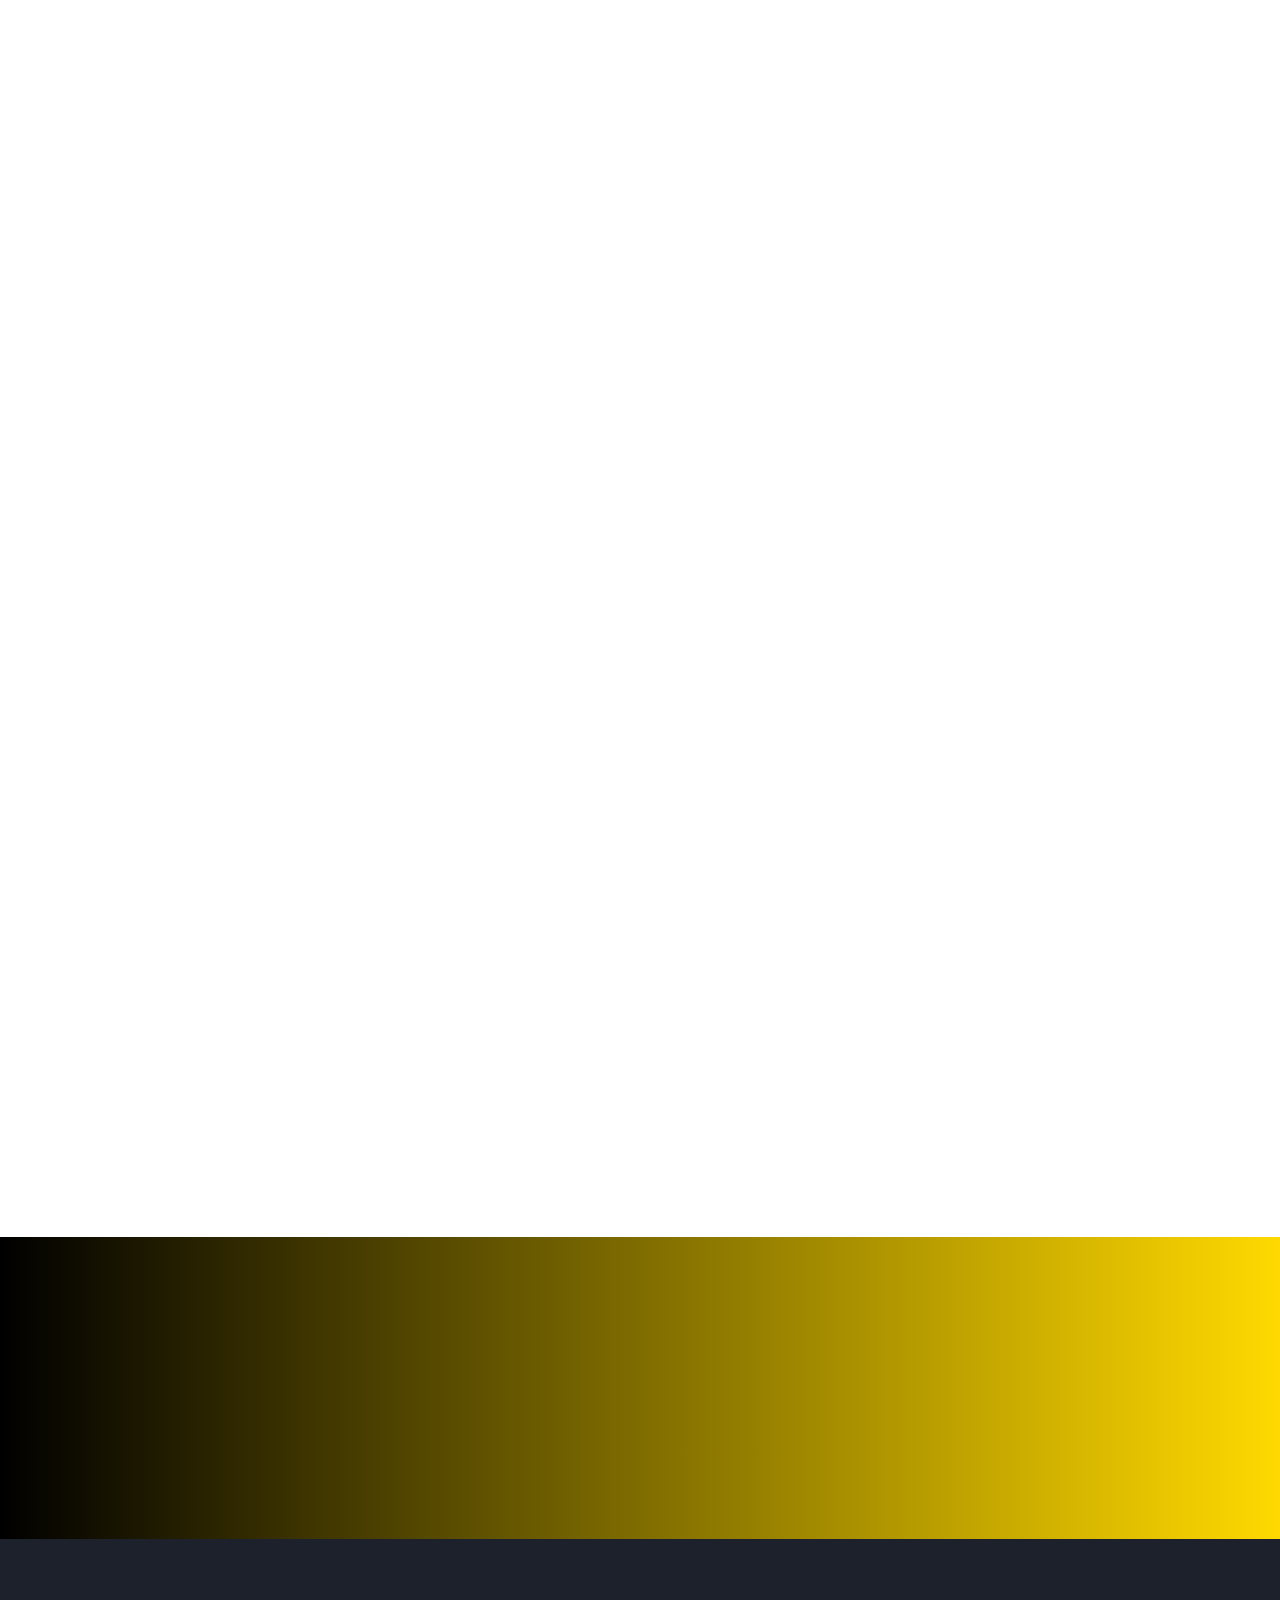
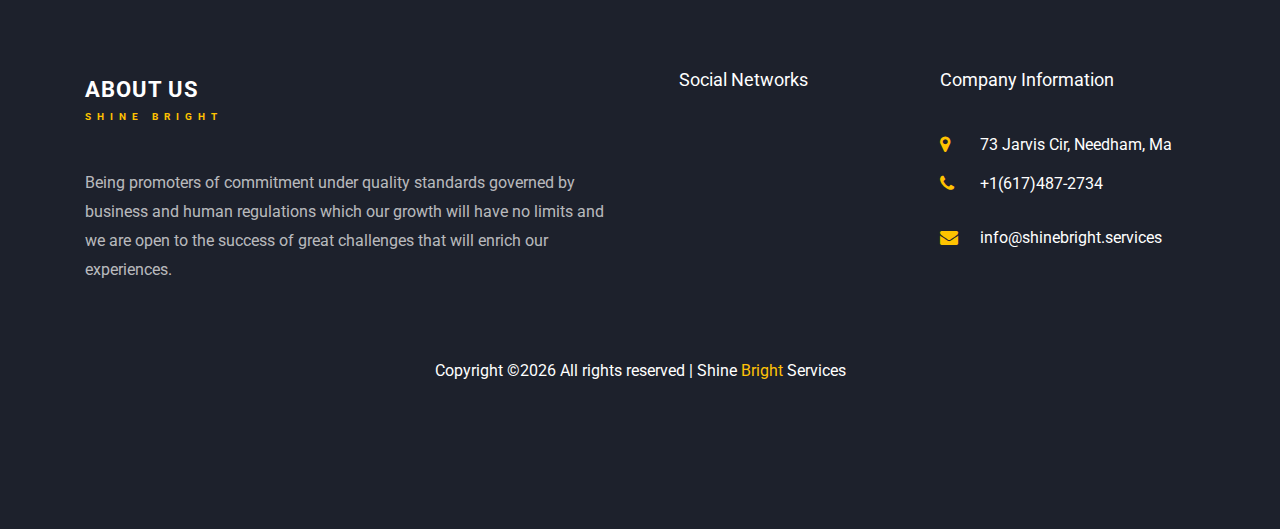
<file: services.html>
<!DOCTYPE html>
<html lang="en">
  <head>
    <title>Shine Bright - Professional Residential and Commercial Cleaning Services</title>
    <meta charset="utf-8">
    <meta name="viewport" content="width=device-width, initial-scale=1, shrink-to-fit=no">

    <link href="https://fonts.googleapis.com/css?family=Roboto:300,400,500,700" rel="stylesheet">

    <link rel="stylesheet" href="css/open-iconic-bootstrap.min.css">
    <link rel="stylesheet" href="css/animate.css">

    <link rel="stylesheet" href="css/owl.carousel.min.css">
    <link rel="stylesheet" href="css/owl.theme.default.min.css">
    <link rel="stylesheet" href="css/magnific-popup.css">

    <link rel="stylesheet" href="css/aos.css">

    <link rel="stylesheet" href="css/ionicons.min.css">

    <link rel="stylesheet" href="css/bootstrap-datepicker.css">
    <link rel="stylesheet" href="css/jquery.timepicker.css">


    <link rel="stylesheet" href="css/flaticon.css">
    <link rel="stylesheet" href="css/icomoon.css">
    <link rel="stylesheet" href="css/style.css">
    <link rel="icon" href="images/logotype.png">
  </head>
  <body>

    <nav class="navbar navbar-expand-lg navbar-dark ftco_navbar bg-dark ftco-navbar-light" id="ftco-navbar">
      <div class="container">
        <a class="navbar-brand" href="index.html"> <img src="images/logotype.png" style="width: 35px; height: 40px;" alt=""> Shine <span class="text-warning">bright</span></a>
        <button class="navbar-toggler" type="button" data-toggle="collapse" data-target="#ftco-nav" aria-controls="ftco-nav" aria-expanded="false" aria-label="Toggle navigation">
          <span class="oi oi-menu"></span> Menu
        </button>

        <div class="collapse navbar-collapse" id="ftco-nav">
          <ul class="navbar-nav ml-auto">
            <li class="nav-item "><a href="index.html" class="nav-link selected">Home</a></li>
            <li class="nav-item "><a href="services.html" class="nav-link text-warning"><strong>Our services</strong></a></li>
            <li class="nav-item"><a href="industries.html" class="nav-link">Industries we serve</a></li>
            <li class="nav-item"><a href="about.html" class="nav-link">About us</a></li>
            <li class="nav-item"><a href="contact.html" class="nav-link"><span class="text-warning">Contact us now!</span></a></li>
          </ul>
        </div>
      </div>
    </nav>
      <!-- END nav -->

    <div class="hero-wrap hero-wrap-2" style="background-image: url('images/capertc11.jpg');
    background-size: cover;">
      <div class="overlay"></div>
      <div class="container">
        <div class="row no-gutters slider-text align-items-center justify-content-center" data-scrollax-parent="true">
          <div class="col-md-8 ftco-animate text-center">
            <p class="breadcrumbs"><span class="mr-2"><a href="index.html">Home</a></span> <span>Services</span></p>
            <h1 class="mb-3 bread">Our Services</h1>
          </div>
        </div>
      </div>
    </div>

    <section class="ftco-section">
    	<div class="container">
    		<div class="row">
    			<div class="col-md-4 d-flex ftco-animate">
    				<div class="course align-self-stretch">
    					<a href="#" class="img" style="background-image: url(images/carpetc1.jpg)"></a>
    					<div class="text p-4">
    						<p class="category"><span>*</span> <span class="price">Carpet Cleaning</span></p>
    						<h3 class="mb-3"><a href="#">That We Offer</a></h3>
    						<p>Carpet cleaning at home with qualified personnel, we eliminate mites, bacteria, viruses and bad odors. We clean carpets with a quick drying process</p>
    						<p><a href="contact.html" class="btn btn-dark">More Details!</a></p>
    					</div>
    				</div>
    			</div>
    			<div class="col-md-4 d-flex ftco-animate">
    				<div class="course align-self-stretch">
    					<a href="#" class="img" style="background-image: url(images/carpetc4.jpg)"></a>
    					<div class="text p-4">
    						<p class="category"><span>*</span> <span class="price">Deep Cleaning</span></p>
    						<h3 class="mb-3"><a href="#">That We Offer</a></h3>
                            <p>Will really make things shine, look no further than a deep cleaning service through Shine Bright LLC. A deep cleaning is the best way to make sure your home starts off flawlessly and stays that way</p>
                            <p><a href="contact.html" class="btn btn-dark">More Details!</a></p>
    					</div>
    				</div>
    			</div>
    			<div class="col-md-4 d-flex ftco-animate">
    				<div class="course align-self-stretch">
    					<a href="#" class="img" style="background-image: url(images/carpetc8.jpg)"></a>
    					<div class="text p-4">
    						<p class="category"><span>*</span> <span class="price">Floor Stripping</span></p>
    						<h3 class="mb-3"><a href="#">That We Offer</a></h3>
                            <p>Our staff is trained to work with floors, their disassembly their cleaning or whatever you need, remember that you can contact us to agree with our company</p>
                            <p><a href="contact.html" class="btn btn-dark">More Details!</a></p>
    					</div>
    				</div>
    			</div>
    			<div class="col-md-4 d-flex ftco-animate">
    				<div class="course align-self-stretch">
    					<a href="#" class="img" style="background-image: url(images/carpetc9.jpg)"></a>
    					<div class="text p-4">
    						<p class="category"><span>*</span> <span class="price">Waxnig Floor</span></p>
    						<h3 class="mb-3"><a href="#">That we offer</a></h3>
                            <p>The elegance, finesse and quality in the floors is a service that you can contract with our company, the quality of the service is fundamental and we are aware of it, that is why we are committed to giving the best.</p>
                            <p><a href="contact.html" class="btn btn-dark">More Details!</a></p>
    					</div>
    				</div>
    			</div>
    			<div class="col-md-4 d-flex ftco-animate">
    				<div class="course align-self-stretch">
    					<a href="#" class="img" style="background-image: url(images/carpetB.jpg)"></a>
    					<div class="text p-4">
    						<p class="category"><span>*</span> <span class="price">Floors Buffing</span></p>
    						<h3 class="mb-3"><a href="#">That We Offer</a></h3>
                            <p>Shine is a quality that is not easy to achieve without constant effort and discipline. SHINE BRIGHT not only shines, but illuminates all places that trust with our floors service, your floor shine like never
                            </p>
                            <p><a href="contact.html" class="btn btn-dark">More Details!</a></p>
    					</div>
    				</div>
    			</div>
    			<div class="col-md-4 d-flex ftco-animate">
    				<div class="course align-self-stretch">
    					<a href="#" class="img" style="background-image: url(images/carpetc7.jpg)"></a>
    					<div class="text p-4">
    						<p class="category"><span>*</span> <span class="price">Floor Maintenance</span></p>
    						<h3 class="mb-3"><a href="#">That We Offer</a></h3>
                            <p>A presentation is the first impression we all make. It is responsible for speaking and representing our image, and for SHINE BRIGHT, the maintenance provided to our customers is of a strict quality and it is impeccable.</p>
                            <p><a href="contact.html" class="btn btn-dark">More Details!</a></p>
    					</div>
    				</div>
    			</div>
                <div class="col-md-4 d-flex ftco-animate">
                            <div class="course align-self-stretch">
                                <a href="#" class="img" style="background-image: url(images/capertc11.jpg)"></a>
                                <div class="text p-4">
                                    <p class="category"><span>*</span> <span class="price">Cleaning Of New Building</span></p>
                                    <h3 class="mb-3"><a href="#">That We Offer</a></h3>
                                    <p>We provide a complete cleaning service for your purchases in new buildings or houses, we assure you that the brightness in your home or company is guaranteed after our service</p>
                                    <p><a href="contact.html" class="btn btn-dark">More Details!</a></p>
                                </div>
                            </div>
                        </div>
                <div class="col-md-4 d-flex ftco-animate">
    				<div class="course align-self-stretch">
    					<a href="#" class="img" style="background-image: url(images/2.jpg)"></a>
    					<div class="text p-4">
    						<p class="category"><span>*</span> <span class="price">Deep Cleaning Of Homes For Sale</span></p>
    						<h3 class="mb-3"><a href="#">That We Offer</a></h3>
                            <p>If you are thinking of selling or renting a building or house, do not worry about leaving everything shiny, our company has the experience and ability to do this work for you, we know that every detail counts in this type of services, and our staff makes sure that everything is bright</p>
                            <p><a href="contact.html" class="btn btn-dark">More Details!</a></p>
    					</div>
    				</div>
    			</div>
    		</div>
    	</div>
    </section>

		<section class="ftco-section-parallax">
      <div class="parallax-img d-flex align-items-center">
        <div class="container">
          <div class="row d-flex justify-content-center">
            <div class="col-md-7 text-center heading-section heading-section-white ftco-animate">
              <h2>You Need More Information?</h2>
              <p>You have the possibility of contact with us for Whatsapp, call phone, instagram, facebook and Email. Only pushing in icon of social network</p>
              <div class="row d-flex justify-content-center mt-5">
                <div class="col-md-3">
                  <form action="#" class="subscribe-form">
                    <div class="form-group d-flex">
                      <a href="contact.html" class="submit px-3 text-center">Contact Page</a>
                    </div>
                  </form>
                </div>
              </div>
            </div>
          </div>
        </div>
      </div>
    </section>

    <footer class="ftco-footer ftco-bg-dark ftco-section img" style="background-image: url(images/computer.jpg); background-attachment:fixed;">
    	<div class="overlay"></div>
      <div class="container">
        <div class="row mb-5">
          <div class="col-md-6">
            <div class="ftco-footer-widget mb-4">
              <h2><a class="navbar-brand"><i></i>About Us<br><small style="color: #ffc300;">Shine Bright</small></a></h2>
              <p>Being promoters of commitment under quality standards governed by business and human regulations which our growth will have no limits and we are open to the success of great challenges that will enrich our experiences.</p>
            </div>
          </div>

          <div class="col-md-3">
             <div class="ftco-footer-widget mb-4 ml-md-4">
              <h2 class="ftco-heading-2">Social Networks</h2>
              <ul class="ftco-footer-social list-unstyled float-md-left float-lft mt-1">
                <li class="ftco-animate"><a href="mailto:info@shinebright.services" target="_blank" rel="noopener noreferrer"><span style="color: #ffc300"  class="icon-envelope"></span></a></li>
                <li class="ftco-animate"><a href="https://www.facebook.com/ShineBrightNeedhamMA" target="_blank" rel="noopener noreferrer"><span style="color: #ffc300" class="icon-facebook"></span></a></li>
                <li class="ftco-animate"><a href="https://www.instagram.com/shine_bright_services/" target="_blank" rel="noopener noreferrer"><span style="color: #ffc300" class="icon-instagram"></span></a></li>
              </ul>
            </div>
          </div>
          <div class="col-md-3">
            <div class="ftco-footer-widget mb-4">
            	<h2 class="ftco-heading-2">Company Information</h2>
            	<div class="block-23 mb-3">
	              <ul>
	                <li><span style="color: #ffc300" class="icon icon-map-marker"></span><span class="text" style="color: #fff;">73 Jarvis Cir, Needham, Ma</span></li>
	                <li><a href="#"><span style="color: #ffc300" class="icon icon-phone"></span><span class="text">+1(617)487-2734</span></a></li>
	                <li><a href="#"><span style="color: #ffc300" class="icon icon-envelope"></span><span class="text">info@shinebright.services</span></a></li>
	              </ul>
	            </div>
            </div>
          </div>
        </div>
        <div class="row">
          <div class="col-md-12 text-center">


            <p style="color: #fff;">Copyright &copy;<script>document.write(new Date().getFullYear());</script> All rights reserved | Shine <span class="text-warning">Bright</span> Services</p>

          </div>
        </div>
      </div>
    </footer>



  <!-- loader -->
  <div id="ftco-loader" class="show fullscreen"><svg class="circular" width="48px" height="48px"><circle class="path-bg" cx="24" cy="24" r="22" fill="none" stroke-width="4" stroke="#eeeeee"/><circle class="path" cx="24" cy="24" r="22" fill="none" stroke-width="4" stroke-miterlimit="10" stroke="#F96D00"/></svg></div>


  <script src="js/jquery.min.js"></script>
  <script src="js/jquery-migrate-3.0.1.min.js"></script>
  <script src="js/popper.min.js"></script>
  <script src="js/bootstrap.min.js"></script>
  <script src="js/jquery.easing.1.3.js"></script>
  <script src="js/jquery.waypoints.min.js"></script>
  <script src="js/jquery.stellar.min.js"></script>
  <script src="js/owl.carousel.min.js"></script>
  <script src="js/jquery.magnific-popup.min.js"></script>
  <script src="js/aos.js"></script>
  <script src="js/jquery.animateNumber.min.js"></script>
  <script src="js/bootstrap-datepicker.js"></script>
  <script src="js/jquery.timepicker.min.js"></script>
  <script src="js/scrollax.min.js"></script>
  <script src="js/main.js"></script>

  </body>
</html>
</file>
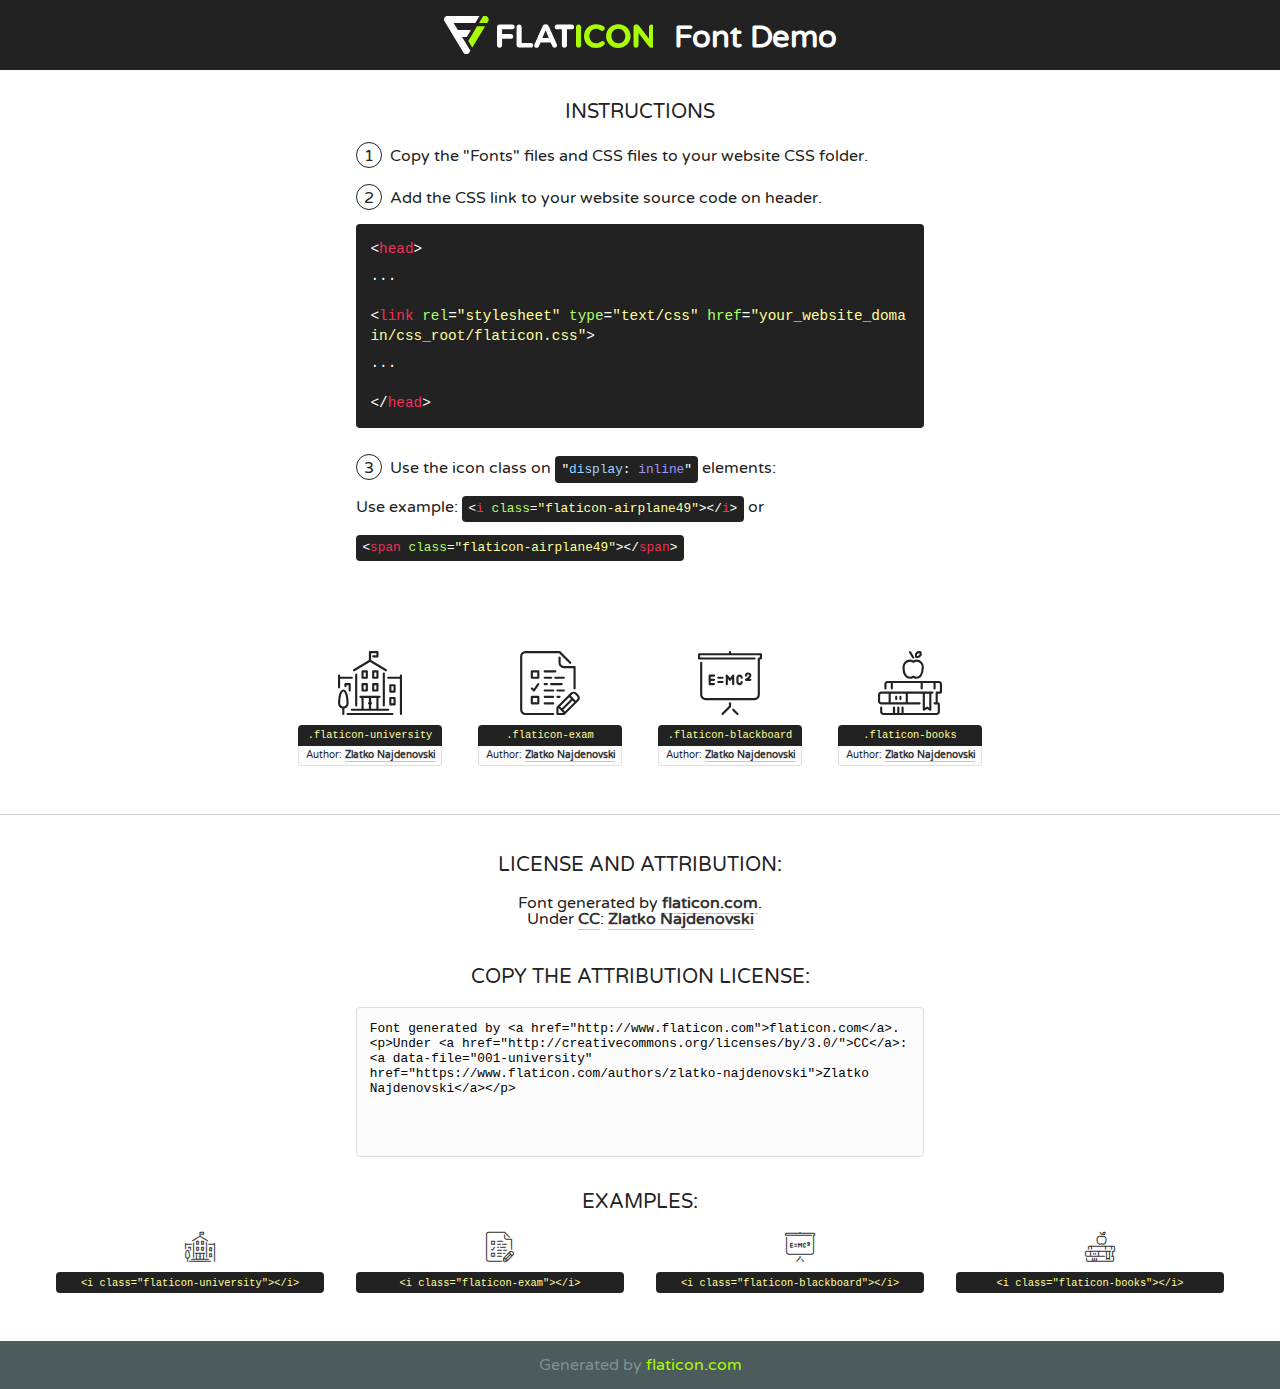
<file: fonts/flaticon/font/flaticon.html>
<!DOCTYPE html>
<!--
  Flaticon icon font: Flaticon
  Creation date: 20/08/2018 03:38
-->
<html>
<!DOCTYPE html>
<html>

<head>
    <title>Flaticon WebFont</title>
    <link href="http://fonts.googleapis.com/css?family=Varela+Round" rel="stylesheet" type="text/css" />
    <link rel="stylesheet" type="text/css" href="flaticon.css">
    <meta charset="UTF-8">
    <style>
    html, body, div, span, applet, object, iframe,
    h1, h2, h3, h4, h5, h6, p, blockquote, pre,
    a, abbr, acronym, address, big, cite, code,
    del, dfn, em, img, ins, kbd, q, s, samp,
    small, strike, strong, sub, sup, tt, var,
    b, u, i, center,
    dl, dt, dd, ol, ul, li,
    fieldset, form, label, legend,
    table, caption, tbody, tfoot, thead, tr, th, td,
    article, aside, canvas, details, embed, 
    figure, figcaption, footer, header, hgroup, 
    menu, nav, output, ruby, section, summary,
    time, mark, audio, video {
        margin: 0;
        padding: 0;
        border: 0;
        font-size: 100%;
        font: inherit;
        vertical-align: baseline;
    }
    /* HTML5 display-role reset for older browsers */
    article, aside, details, figcaption, figure, 
    footer, header, hgroup, menu, nav, section {
        display: block;
    }
    body {
        line-height: 1;
    }
    ol, ul {
        list-style: none;
    }
    blockquote, q {
        quotes: none;
    }
    blockquote:before, blockquote:after,
    q:before, q:after {
        content: '';
        content: none;
    }
    table {
        border-collapse: collapse;
        border-spacing: 0;
    }
    body {
        font-family: 'Varela Round', Helvetica, Arial, sans-serif;
        font-size: 16px;
        color: #222;
    }
    a {
        color: #333;
        border-bottom: 1px solid #a9fd00;
        font-weight: bold;
        text-decoration: none;
    }
    * {
        -moz-box-sizing: border-box;
        -webkit-box-sizing: border-box;
        box-sizing: border-box;
        margin: 0;
        padding: 0;
    }
    [class^="flaticon-"]:before, [class*=" flaticon-"]:before, [class^="flaticon-"]:after, [class*=" flaticon-"]:after {
        font-family: Flaticon;
        font-size: 30px;
        font-style: normal;
        margin-left: 20px;
        color: #333;
    }
    .wrapper {
        max-width: 600px;
        margin: auto;
        padding: 0 1em;
    }
    .title {
        font-size: 1.25em;
        text-align: center;
        margin-bottom: 1em;
        text-transform: uppercase;
    }
    header {
        text-align: center;
        background-color: #222;
        color: #fff;
        padding: 1em;
    }
    header .logo {
        width: 210px;
        height: 38px;
        display: inline-block;
        vertical-align: middle;
        margin-right: 1em;
        border: none;
    }
    header strong {
        font-size: 1.95em;
        font-weight: bold;
        vertical-align: middle;
        margin-top: 5px;
        display: inline-block;
    }
    .demo {
        margin: 2em auto;
        line-height: 1.25em;
    }
    .demo ul li {
        margin-bottom: 1em;
    }
    .demo ul li .num {
        color: #222;
        border-radius: 20px;
        display: inline-block;
        width: 26px;
        padding: 3px;
        height: 26px;
        text-align: center;
        margin-right: 0.5em;
        border: 1px solid #222;
    }
    .demo ul li code {
        background-color: #222;
        border-radius: 4px;
        padding: 0.25em 0.5em;
        display: inline-block;
        color: #fff;
        font-family: Consolas,Monaco,Lucida Console,Liberation Mono,DejaVu Sans Mono,Bitstream Vera Sans Mono,Courier New, monospace;
        font-weight: lighter;
        margin-top: 1em;
        font-size: 0.8em;
        word-break: break-all;
    }
    .demo ul li code.big {
        padding: 1em;
        font-size: 0.9em;
    }
    .demo ul li code .red {
        color: #EF3159;
    }
    .demo ul li code .green {
        color: #ACFF65;
    }
    .demo ul li code .yellow {
        color: #FFFF99;
    }
    .demo ul li code .blue {
        color: #99D3FF;
    }
    .demo ul li code .purple {
        color: #A295FF;
    }
    .demo ul li code .dots {
        margin-top: 0.5em;
        display: block;
    }
    #glyphs {
        border-bottom: 1px solid #ccc;
        padding: 2em 0;
        text-align: center;
    }
    .glyph {
        display: inline-block;
        width: 9em;
        margin: 1em;
        text-align: center;
        vertical-align: top;
        background: #FFF;
    }
    .glyph .glyph-icon {
        padding: 10px;
        display: block;
        font-family:"Flaticon";
        font-size: 64px;
        line-height: 1;
    }
    .glyph .glyph-icon:before {
        font-size: 64px;
        color: #222;
        margin-left: 0;
    }
    .class-name {
        font-size: 0.65em;
        background-color: #222;
        color: #fff;
        border-radius: 4px 4px 0 0;
        padding: 0.5em;
        color: #FFFF99;
        font-family: Consolas,Monaco,Lucida Console,Liberation Mono,DejaVu Sans Mono,Bitstream Vera Sans Mono,Courier New, monospace;
    }
    .author-name {
        font-size: 0.6em;
        background-color: #fcfcfd;
        border: 1px solid #DEDEE4;
        border-top: 0;
        border-radius: 0 0 4px 4px;
        padding: 0.5em;
    }
    .class-name:last-child {
        font-size: 10px;
        color:#888;
    }
    .class-name:last-child a {
        font-size: 10px;
        color:#555;
    }
    .class-name:last-child a:hover {
        color:#a9fd00;
    }
    .glyph > input {
        display: block;
        width: 100px;
        margin: 5px auto;
        text-align: center;
        font-size: 12px;
        cursor: text;
    }
    .glyph > input.icon-input {
        font-family:"Flaticon";
        font-size: 16px;
        margin-bottom: 10px;
    }
    .attribution .title {
        margin-top: 2em;
    }
    .attribution textarea {
        background-color: #fcfcfd;
        padding: 1em;
        border: none;
        box-shadow: none;
        border: 1px solid #DEDEE4;
        border-radius: 4px;
        resize: none;
        width: 100%;
        height: 150px;
        font-size: 0.8em;
        font-family: Consolas,Monaco,Lucida Console,Liberation Mono,DejaVu Sans Mono,Bitstream Vera Sans Mono,Courier New, monospace;
        -webkit-appearance: none;
    }
    .iconsuse {
        margin: 2em auto;
        text-align: center;
        max-width: 1200px;
    }
    .iconsuse:after {
        content: '';
        display: table;
        clear: both;
    }
    .iconsuse .image {
        float: left;
        width: 25%;
        padding: 0 1em;
    }
    .iconsuse .image p {
        margin-bottom: 1em;
    }
    .iconsuse .image span {
        display: block;
        font-size: 0.65em;
        background-color: #222;
        color: #fff;
        border-radius: 4px;
        padding: 0.5em;
        color: #FFFF99;
        margin-top: 1em;
        font-family: Consolas,Monaco,Lucida Console,Liberation Mono,DejaVu Sans Mono,Bitstream Vera Sans Mono,Courier New, monospace;
    }
    #footer {
        text-align: center;
        background-color: #4C5B5C;
        color: #7c9192;
        padding: 1em;
    }
    #footer a {
        border: none;
        color: #a9fd00;
        font-weight: normal;
    }
    @media (max-width: 960px) {
        .iconsuse .image {
            width: 50%;
        }
    }
    @media (max-width: 560px) {
        .iconsuse .image {
            width: 100%;
        }
    }
    </style>
</head>

<body class="characters-off">

    <header>
        <a href="http://www.flaticon.com" target="_blank" class="logo">
            <svg version="1.1" xmlns="http://www.w3.org/2000/svg" xmlns:xlink="http://www.w3.org/1999/xlink" xmlns:a="http://ns.adobe.com/AdobeSVGViewerExtensions/3.0/" viewBox="0 0 560.875 102.036" enable-background="new 0 0 560.875 102.036" xml:space="preserve">
                <defs>
                </defs>
                <g>
                    <g class="letters">
                        <path fill="#ffffff" d="M141.596,29.675c0-3.777,2.985-6.767,6.764-6.767h34.438c3.426,0,6.15,2.728,6.15,6.15
                        c0,3.43-2.724,6.149-6.15,6.149h-27.674v13.091h23.719c3.429,0,6.151,2.724,6.151,6.15c0,3.43-2.723,6.149-6.151,6.149h-23.719
                        v17.574c0,3.773-2.986,6.761-6.764,6.761c-3.779,0-6.764-2.989-6.764-6.761V29.675z"></path>
                        <path fill="#ffffff" d="M193.844,29.149c0-3.781,2.985-6.767,6.764-6.767c3.776,0,6.763,2.985,6.763,6.767v42.957h25.039
                        c3.426,0,6.149,2.726,6.149,6.153c0,3.425-2.723,6.15-6.149,6.15h-31.802c-3.779,0-6.764-2.986-6.764-6.768V29.149z"></path>
                        <path fill="#ffffff" d="M241.891,75.71l21.438-48.407c1.492-3.341,4.215-5.357,7.906-5.357h0.792
                        c3.686,0,6.323,2.017,7.815,5.357l21.439,48.407c0.436,0.967,0.701,1.845,0.701,2.723c0,3.602-2.809,6.501-6.414,6.501
                        c-3.161,0-5.269-1.845-6.499-4.655l-4.132-9.661h-27.059l-4.301,10.102c-1.144,2.631-3.426,4.214-6.237,4.214
                        c-3.517,0-6.24-2.81-6.24-6.325C241.1,77.64,241.451,76.677,241.891,75.71z M279.932,58.666l-8.521-20.297l-8.526,20.297H279.932
                        z"></path>
                        <path fill="#ffffff" d="M314.864,35.387H301.86c-3.429,0-6.239-2.813-6.239-6.238c0-3.429,2.811-6.24,6.239-6.24h39.533
                        c3.426,0,6.237,2.811,6.237,6.24c0,3.425-2.811,6.238-6.237,6.238h-13.001v42.785c0,3.773-2.99,6.761-6.764,6.761
                        c-3.779,0-6.764-2.989-6.764-6.761V35.387z"></path>
                        <path fill="#A9FD00" d="M352.615,29.149c0-3.781,2.985-6.767,6.767-6.767c3.774,0,6.761,2.985,6.761,6.767v49.024
                        c0,3.773-2.987,6.761-6.761,6.761c-3.781,0-6.767-2.989-6.767-6.761V29.149z"></path>
                        <path fill="#A9FD00" d="M374.132,53.836v-0.179c0-17.481,13.178-31.801,32.065-31.801c9.22,0,15.459,2.458,20.557,6.238
                        c1.402,1.054,2.637,2.985,2.637,5.357c0,3.692-2.985,6.59-6.681,6.59c-1.845,0-3.071-0.702-4.044-1.319
                        c-3.776-2.813-7.729-4.393-12.562-4.393c-10.364,0-17.831,8.611-17.831,19.154v0.173c0,10.542,7.291,19.329,17.831,19.329
                        c5.715,0,9.492-1.756,13.359-4.834c1.049-0.874,2.458-1.491,4.039-1.491c3.429,0,6.325,2.813,6.325,6.236
                        c0,2.106-1.056,3.78-2.282,4.834c-5.539,4.834-12.036,7.733-21.878,7.733C387.572,85.464,374.132,71.493,374.132,53.836z"></path>
                        <path fill="#A9FD00" d="M433.009,53.836v-0.179c0-17.481,13.79-31.801,32.766-31.801c18.981,0,32.592,14.143,32.592,31.628v0.173
                        c0,17.483-13.785,31.807-32.769,31.807C446.625,85.464,433.009,71.32,433.009,53.836z M484.224,53.836v-0.179
                        c0-10.539-7.725-19.326-18.626-19.326c-10.893,0-18.449,8.611-18.449,19.154v0.173c0,10.542,7.73,19.329,18.626,19.329
                        C476.676,72.986,484.224,64.378,484.224,53.836z"></path>
                        <path fill="#A9FD00" d="M506.233,29.321c0-3.774,2.99-6.763,6.767-6.763h1.401c3.252,0,5.183,1.583,7.029,3.953l26.093,34.265
                        V29.059c0-3.692,2.99-6.677,6.681-6.677c3.683,0,6.671,2.985,6.671,6.677v48.934c0,3.78-2.987,6.765-6.764,6.765h-0.436
                        c-3.257,0-5.188-1.581-7.034-3.953l-27.056-35.492v32.944c0,3.687-2.985,6.676-6.678,6.676c-3.683,0-6.673-2.989-6.673-6.676
                        V29.321z"></path>
                    </g>
                    <g class="insignia">
                        <path fill="#ffffff" d="M48.372,56.137h12.517l11.156-18.537H37.186L25.688,18.539h57.825L94.668,0H9.271
                        C5.925,0,2.842,1.801,1.198,4.716c-1.644,2.907-1.593,6.482,0.134,9.343l50.38,83.501c1.678,2.781,4.689,4.476,7.938,4.476
                        c3.246,0,6.257-1.695,7.935-4.476l2.898-4.804L48.372,56.137z"></path>
                        <g class="i">
                            <path fill="#A9FD00" d="M93.575,18.539h0.031v0.004l21.652,0.004l2.705-4.488c1.727-2.861,1.778-6.436,0.133-9.343
                            C116.454,1.801,113.371,0,110.026,0h-5.294L93.575,18.539z"></path>
                            <polygon fill="#A9FD00" points="88.291,27.356 64.725,66.486 75.519,84.404 109.942,27.356"></polygon>
                        </g>
                    </g>
                </g>
            </svg>
        </a>
        <strong>Font Demo</strong>
    </header>


    <section class="demo wrapper">

        <p class="title">Instructions</p>

        <ul>
            <li>
                <span class="num">1</span>Copy the "Fonts" files and CSS files to your website CSS folder.
            </li>
            <li>
                <span class="num">2</span>Add the CSS link to your website source code on header.
                <code class="big">
                    &lt;<span class="red">head</span>&gt;
                    <br/><span class="dots">...</span>
                    <br/>&lt;<span class="red">link</span> <span class="green">rel</span>=<span class="yellow">"stylesheet"</span> <span class="green">type</span>=<span class="yellow">"text/css"</span> <span class="green">href</span>=<span class="yellow">"your_website_domain/css_root/flaticon.css"</span>&gt;
                    <br/><span class="dots">...</span>
                    <br/>&lt;/<span class="red">head</span>&gt;
                </code>
            </li>

            <li>
                <p>
                    <span class="num">3</span>Use the icon class on <code>"<span class="blue">display</span>:<span class="purple"> inline</span>"</code> elements:
                    <br />
                    Use example: <code>&lt;<span class="red">i</span> <span class="green">class</span>=<span class="yellow">&quot;flaticon-airplane49&quot;</span>&gt;&lt;/<span class="red">i</span>&gt;</code> or <code>&lt;<span class="red">span</span> <span class="green">class</span>=<span class="yellow">&quot;flaticon-airplane49&quot;</span>&gt;&lt;/<span class="red">span</span>&gt;</code>
            </li>
        </ul>

    </section>




   <section id="glyphs">          
    
      
        <div class="glyph"><div class="glyph-icon flaticon-university"></div>
            <div class="class-name">.flaticon-university</div>
            <div class="author-name">Author: <a data-file="001-university" href="https://www.flaticon.com/authors/zlatko-najdenovski">Zlatko Najdenovski</a> </div> 
        </div>        
        
        <div class="glyph"><div class="glyph-icon flaticon-exam"></div>
            <div class="class-name">.flaticon-exam</div>
            <div class="author-name">Author: <a data-file="002-exam" href="https://www.flaticon.com/authors/zlatko-najdenovski">Zlatko Najdenovski</a> </div> 
        </div>        
        
        <div class="glyph"><div class="glyph-icon flaticon-blackboard"></div>
            <div class="class-name">.flaticon-blackboard</div>
            <div class="author-name">Author: <a data-file="003-blackboard" href="https://www.flaticon.com/authors/zlatko-najdenovski">Zlatko Najdenovski</a> </div> 
        </div>        
        
        <div class="glyph"><div class="glyph-icon flaticon-books"></div>
            <div class="class-name">.flaticon-books</div>
            <div class="author-name">Author: <a data-file="004-books" href="https://www.flaticon.com/authors/zlatko-najdenovski">Zlatko Najdenovski</a> </div> 
        </div>        
        

    </section>



    <section class="attribution wrapper"   style="text-align:center;">

      <div class="title">License and attribution:</div><div class="attrDiv">Font generated by <a href="http://www.flaticon.com">flaticon.com</a>. <div><p>Under <a href="http://creativecommons.org/licenses/by/3.0/">CC</a>: <a data-file="001-university" href="https://www.flaticon.com/authors/zlatko-najdenovski">Zlatko Najdenovski</a></p>  </div>
      </div>
      <div class="title">Copy the Attribution License:</div>

    <textarea onclick="this.focus();this.select();">Font generated by &lt;a href=&quot;http://www.flaticon.com&quot;&gt;flaticon.com&lt;/a&gt;. <p>Under <a href="http://creativecommons.org/licenses/by/3.0/">CC</a>: <a data-file="001-university" href="https://www.flaticon.com/authors/zlatko-najdenovski">Zlatko Najdenovski</a></p>  
     </textarea>

    </section>

    <section class="iconsuse">

          <div class="title">Examples:</div>            
             
            <div class="image">
                <p>
                    <i class="glyph-icon flaticon-university"></i> 
                    <span>&lt;i class=&quot;flaticon-university&quot;&gt;&lt;/i&gt;</span>
                </p>
            </div>
            
            <div class="image">
                <p>
                    <i class="glyph-icon flaticon-exam"></i> 
                    <span>&lt;i class=&quot;flaticon-exam&quot;&gt;&lt;/i&gt;</span>
                </p>
            </div>
            
            <div class="image">
                <p>
                    <i class="glyph-icon flaticon-blackboard"></i> 
                    <span>&lt;i class=&quot;flaticon-blackboard&quot;&gt;&lt;/i&gt;</span>
                </p>
            </div>
            
            <div class="image">
                <p>
                    <i class="glyph-icon flaticon-books"></i> 
                    <span>&lt;i class=&quot;flaticon-books&quot;&gt;&lt;/i&gt;</span>
                </p>
            </div>
                       
        </div>
                            
    </section>

<div id="footer">
    <div>Generated by <a href="http://www.flaticon.com">flaticon.com</a>
    </div>
</div>



</body>
</html>
</file>
<file: css/flaticon.css>
/*
  	Flaticon icon font: Flaticon
  	Creation date: 16/08/2018 13:57
  	*/



@font-face {
  font-family: "Flaticon";
  src: url("../fonts/flaticon/font/Flaticon.eot");
  src: url("../fonts/flaticon/font/Flaticon.eot?#iefix") format("embedded-opentype"),
       url("../fonts/flaticon/font/Flaticon.woff") format("woff"),
       url("../fonts/flaticon/font/Flaticon.ttf") format("truetype"),
       url("../fonts/flaticon/font/Flaticon.svg#Flaticon") format("svg");
  font-weight: normal;
  font-style: normal;
}

@media screen and (-webkit-min-device-pixel-ratio:0) {
  @font-face {
    font-family: "Flaticon";
    src: url("../fonts/flaticon/font/Flaticon.svg#Flaticon") format("svg");
  }
}

[class^="flaticon-"]:before, [class*=" flaticon-"]:before,
[class^="flaticon-"]:after, [class*=" flaticon-"]:after {   
  font-family: Flaticon;
  font-style: normal;
  font-weight: normal;
  font-variant: normal;
  text-transform: none;
  line-height: 1;

  /* Better Font Rendering =========== */
  -webkit-font-smoothing: antialiased;
  -moz-osx-font-smoothing: grayscale;
}

.flaticon-university:before { content: "\f100"; }
.flaticon-exam:before { content: "\f101"; }
.flaticon-blackboard:before { content: "\f102"; }
.flaticon-books:before { content: "\f103"; }
</file>
<file: css/icomoon.css>
@font-face {
  font-family: 'icomoon';
  src:  url('../fonts/icomoon/icomoon.eot?6tt51o');
  src:  url('../fonts/icomoon/icomoon.eot?6tt51o#iefix') format('embedded-opentype'),
    url('../fonts/icomoon/icomoon.ttf?6tt51o') format('truetype'),
    url('../fonts/icomoon/icomoon.woff?6tt51o') format('woff'),
    url('../fonts/icomoon/icomoon.svg?6tt51o#icomoon') format('svg');
  font-weight: normal;
  font-style: normal;
}

[class^="icon-"], [class*=" icon-"] {
  /* use !important to prevent issues with browser extensions that change fonts */
  font-family: 'icomoon' !important;
  speak: none;
  font-style: normal;
  font-weight: normal;
  font-variant: normal;
  text-transform: none;
  line-height: 1;

  /* Better Font Rendering =========== */
  -webkit-font-smoothing: antialiased;
  -moz-osx-font-smoothing: grayscale;
}

.icon-asterisk:before {
  content: "\f069";
}
.icon-plus:before {
  content: "\f067";
}
.icon-question:before {
  content: "\f128";
}
.icon-minus:before {
  content: "\f068";
}
.icon-glass:before {
  content: "\f000";
}
.icon-music:before {
  content: "\f001";
}
.icon-search:before {
  content: "\f002";
}
.icon-envelope-o:before {
  content: "\f003";
}
.icon-heart:before {
  content: "\f004";
}
.icon-star:before {
  content: "\f005";
}
.icon-star-o:before {
  content: "\f006";
}
.icon-user:before {
  content: "\f007";
}
.icon-film:before {
  content: "\f008";
}
.icon-th-large:before {
  content: "\f009";
}
.icon-th:before {
  content: "\f00a";
}
.icon-th-list:before {
  content: "\f00b";
}
.icon-check:before {
  content: "\f00c";
}
.icon-close:before {
  content: "\f00d";
}
.icon-remove:before {
  content: "\f00d";
}
.icon-times:before {
  content: "\f00d";
}
.icon-search-plus:before {
  content: "\f00e";
}
.icon-search-minus:before {
  content: "\f010";
}
.icon-power-off:before {
  content: "\f011";
}
.icon-signal:before {
  content: "\f012";
}
.icon-cog:before {
  content: "\f013";
}
.icon-gear:before {
  content: "\f013";
}
.icon-trash-o:before {
  content: "\f014";
}
.icon-home:before {
  content: "\f015";
}
.icon-file-o:before {
  content: "\f016";
}
.icon-clock-o:before {
  content: "\f017";
}
.icon-road:before {
  content: "\f018";
}
.icon-download:before {
  content: "\f019";
}
.icon-arrow-circle-o-down:before {
  content: "\f01a";
}
.icon-arrow-circle-o-up:before {
  content: "\f01b";
}
.icon-inbox:before {
  content: "\f01c";
}
.icon-play-circle-o:before {
  content: "\f01d";
}
.icon-repeat:before {
  content: "\f01e";
}
.icon-rotate-right:before {
  content: "\f01e";
}
.icon-refresh:before {
  content: "\f021";
}
.icon-list-alt:before {
  content: "\f022";
}
.icon-lock:before {
  content: "\f023";
}
.icon-flag:before {
  content: "\f024";
}
.icon-headphones:before {
  content: "\f025";
}
.icon-volume-off:before {
  content: "\f026";
}
.icon-volume-down:before {
  content: "\f027";
}
.icon-volume-up:before {
  content: "\f028";
}
.icon-qrcode:before {
  content: "\f029";
}
.icon-barcode:before {
  content: "\f02a";
}
.icon-tag:before {
  content: "\f02b";
}
.icon-tags:before {
  content: "\f02c";
}
.icon-book:before {
  content: "\f02d";
}
.icon-bookmark:before {
  content: "\f02e";
}
.icon-print:before {
  content: "\f02f";
}
.icon-camera:before {
  content: "\f030";
}
.icon-font:before {
  content: "\f031";
}
.icon-bold:before {
  content: "\f032";
}
.icon-italic:before {
  content: "\f033";
}
.icon-text-height:before {
  content: "\f034";
}
.icon-text-width:before {
  content: "\f035";
}
.icon-align-left:before {
  content: "\f036";
}
.icon-align-center:before {
  content: "\f037";
}
.icon-align-right:before {
  content: "\f038";
}
.icon-align-justify:before {
  content: "\f039";
}
.icon-list:before {
  content: "\f03a";
}
.icon-dedent:before {
  content: "\f03b";
}
.icon-outdent:before {
  content: "\f03b";
}
.icon-indent:before {
  content: "\f03c";
}
.icon-video-camera:before {
  content: "\f03d";
}
.icon-image:before {
  content: "\f03e";
}
.icon-photo:before {
  content: "\f03e";
}
.icon-picture-o:before {
  content: "\f03e";
}
.icon-pencil:before {
  content: "\f040";
}
.icon-map-marker:before {
  content: "\f041";
}
.icon-adjust:before {
  content: "\f042";
}
.icon-tint:before {
  content: "\f043";
}
.icon-edit:before {
  content: "\f044";
}
.icon-pencil-square-o:before {
  content: "\f044";
}
.icon-share-square-o:before {
  content: "\f045";
}
.icon-check-square-o:before {
  content: "\f046";
}
.icon-arrows:before {
  content: "\f047";
}
.icon-step-backward:before {
  content: "\f048";
}
.icon-fast-backward:before {
  content: "\f049";
}
.icon-backward:before {
  content: "\f04a";
}
.icon-play:before {
  content: "\f04b";
}
.icon-pause:before {
  content: "\f04c";
}
.icon-stop:before {
  content: "\f04d";
}
.icon-forward:before {
  content: "\f04e";
}
.icon-fast-forward:before {
  content: "\f050";
}
.icon-step-forward:before {
  content: "\f051";
}
.icon-eject:before {
  content: "\f052";
}
.icon-chevron-left:before {
  content: "\f053";
}
.icon-chevron-right:before {
  content: "\f054";
}
.icon-plus-circle:before {
  content: "\f055";
}
.icon-minus-circle:before {
  content: "\f056";
}
.icon-times-circle:before {
  content: "\f057";
}
.icon-check-circle:before {
  content: "\f058";
}
.icon-question-circle:before {
  content: "\f059";
}
.icon-info-circle:before {
  content: "\f05a";
}
.icon-crosshairs:before {
  content: "\f05b";
}
.icon-times-circle-o:before {
  content: "\f05c";
}
.icon-check-circle-o:before {
  content: "\f05d";
}
.icon-ban:before {
  content: "\f05e";
}
.icon-arrow-left:before {
  content: "\f060";
}
.icon-arrow-right:before {
  content: "\f061";
}
.icon-arrow-up:before {
  content: "\f062";
}
.icon-arrow-down:before {
  content: "\f063";
}
.icon-mail-forward:before {
  content: "\f064";
}
.icon-share:before {
  content: "\f064";
}
.icon-expand:before {
  content: "\f065";
}
.icon-compress:before {
  content: "\f066";
}
.icon-exclamation-circle:before {
  content: "\f06a";
}
.icon-gift:before {
  content: "\f06b";
}
.icon-leaf:before {
  content: "\f06c";
}
.icon-fire:before {
  content: "\f06d";
}
.icon-eye:before {
  content: "\f06e";
}
.icon-eye-slash:before {
  content: "\f070";
}
.icon-exclamation-triangle:before {
  content: "\f071";
}
.icon-warning:before {
  content: "\f071";
}
.icon-plane:before {
  content: "\f072";
}
.icon-calendar:before {
  content: "\f073";
}
.icon-random:before {
  content: "\f074";
}
.icon-comment:before {
  content: "\f075";
}
.icon-magnet:before {
  content: "\f076";
}
.icon-chevron-up:before {
  content: "\f077";
}
.icon-chevron-down:before {
  content: "\f078";
}
.icon-retweet:before {
  content: "\f079";
}
.icon-shopping-cart:before {
  content: "\f07a";
}
.icon-folder:before {
  content: "\f07b";
}
.icon-folder-open:before {
  content: "\f07c";
}
.icon-arrows-v:before {
  content: "\f07d";
}
.icon-arrows-h:before {
  content: "\f07e";
}
.icon-bar-chart:before {
  content: "\f080";
}
.icon-bar-chart-o:before {
  content: "\f080";
}
.icon-twitter-square:before {
  content: "\f081";
}
.icon-facebook-square:before {
  content: "\f082";
}
.icon-camera-retro:before {
  content: "\f083";
}
.icon-key:before {
  content: "\f084";
}
.icon-cogs:before {
  content: "\f085";
}
.icon-gears:before {
  content: "\f085";
}
.icon-comments:before {
  content: "\f086";
}
.icon-thumbs-o-up:before {
  content: "\f087";
}
.icon-thumbs-o-down:before {
  content: "\f088";
}
.icon-star-half:before {
  content: "\f089";
}
.icon-heart-o:before {
  content: "\f08a";
}
.icon-sign-out:before {
  content: "\f08b";
}
.icon-linkedin-square:before {
  content: "\f08c";
}
.icon-thumb-tack:before {
  content: "\f08d";
}
.icon-external-link:before {
  content: "\f08e";
}
.icon-sign-in:before {
  content: "\f090";
}
.icon-trophy:before {
  content: "\f091";
}
.icon-github-square:before {
  content: "\f092";
}
.icon-upload:before {
  content: "\f093";
}
.icon-lemon-o:before {
  content: "\f094";
}
.icon-phone:before {
  content: "\f095";
}
.icon-square-o:before {
  content: "\f096";
}
.icon-bookmark-o:before {
  content: "\f097";
}
.icon-phone-square:before {
  content: "\f098";
}
.icon-twitter:before {
  content: "\f099";
}
.icon-facebook:before {
  content: "\f09a";
}
.icon-facebook-f:before {
  content: "\f09a";
}
.icon-github:before {
  content: "\f09b";
}
.icon-unlock:before {
  content: "\f09c";
}
.icon-credit-card:before {
  content: "\f09d";
}
.icon-feed:before {
  content: "\f09e";
}
.icon-rss:before {
  content: "\f09e";
}
.icon-hdd-o:before {
  content: "\f0a0";
}
.icon-bullhorn:before {
  content: "\f0a1";
}
.icon-bell-o:before {
  content: "\f0a2";
}
.icon-certificate:before {
  content: "\f0a3";
}
.icon-hand-o-right:before {
  content: "\f0a4";
}
.icon-hand-o-left:before {
  content: "\f0a5";
}
.icon-hand-o-up:before {
  content: "\f0a6";
}
.icon-hand-o-down:before {
  content: "\f0a7";
}
.icon-arrow-circle-left:before {
  content: "\f0a8";
}
.icon-arrow-circle-right:before {
  content: "\f0a9";
}
.icon-arrow-circle-up:before {
  content: "\f0aa";
}
.icon-arrow-circle-down:before {
  content: "\f0ab";
}
.icon-globe:before {
  content: "\f0ac";
}
.icon-wrench:before {
  content: "\f0ad";
}
.icon-tasks:before {
  content: "\f0ae";
}
.icon-filter:before {
  content: "\f0b0";
}
.icon-briefcase:before {
  content: "\f0b1";
}
.icon-arrows-alt:before {
  content: "\f0b2";
}
.icon-group:before {
  content: "\f0c0";
}
.icon-users:before {
  content: "\f0c0";
}
.icon-chain:before {
  content: "\f0c1";
}
.icon-link:before {
  content: "\f0c1";
}
.icon-cloud:before {
  content: "\f0c2";
}
.icon-flask:before {
  content: "\f0c3";
}
.icon-cut:before {
  content: "\f0c4";
}
.icon-scissors:before {
  content: "\f0c4";
}
.icon-copy:before {
  content: "\f0c5";
}
.icon-files-o:before {
  content: "\f0c5";
}
.icon-paperclip:before {
  content: "\f0c6";
}
.icon-floppy-o:before {
  content: "\f0c7";
}
.icon-save:before {
  content: "\f0c7";
}
.icon-square:before {
  content: "\f0c8";
}
.icon-bars:before {
  content: "\f0c9";
}
.icon-navicon:before {
  content: "\f0c9";
}
.icon-reorder:before {
  content: "\f0c9";
}
.icon-list-ul:before {
  content: "\f0ca";
}
.icon-list-ol:before {
  content: "\f0cb";
}
.icon-strikethrough:before {
  content: "\f0cc";
}
.icon-underline:before {
  content: "\f0cd";
}
.icon-table:before {
  content: "\f0ce";
}
.icon-magic:before {
  content: "\f0d0";
}
.icon-truck:before {
  content: "\f0d1";
}
.icon-pinterest:before {
  content: "\f0d2";
}
.icon-pinterest-square:before {
  content: "\f0d3";
}
.icon-google-plus-square:before {
  content: "\f0d4";
}
.icon-google-plus:before {
  content: "\f0d5";
}
.icon-money:before {
  content: "\f0d6";
}
.icon-caret-down:before {
  content: "\f0d7";
}
.icon-caret-up:before {
  content: "\f0d8";
}
.icon-caret-left:before {
  content: "\f0d9";
}
.icon-caret-right:before {
  content: "\f0da";
}
.icon-columns:before {
  content: "\f0db";
}
.icon-sort:before {
  content: "\f0dc";
}
.icon-unsorted:before {
  content: "\f0dc";
}
.icon-sort-desc:before {
  content: "\f0dd";
}
.icon-sort-down:before {
  content: "\f0dd";
}
.icon-sort-asc:before {
  content: "\f0de";
}
.icon-sort-up:before {
  content: "\f0de";
}
.icon-envelope:before {
  content: "\f0e0";
}
.icon-linkedin:before {
  content: "\f0e1";
}
.icon-rotate-left:before {
  content: "\f0e2";
}
.icon-undo:before {
  content: "\f0e2";
}
.icon-gavel:before {
  content: "\f0e3";
}
.icon-legal:before {
  content: "\f0e3";
}
.icon-dashboard:before {
  content: "\f0e4";
}
.icon-tachometer:before {
  content: "\f0e4";
}
.icon-comment-o:before {
  content: "\f0e5";
}
.icon-comments-o:before {
  content: "\f0e6";
}
.icon-bolt:before {
  content: "\f0e7";
}
.icon-flash:before {
  content: "\f0e7";
}
.icon-sitemap:before {
  content: "\f0e8";
}
.icon-umbrella:before {
  content: "\f0e9";
}
.icon-clipboard:before {
  content: "\f0ea";
}
.icon-paste:before {
  content: "\f0ea";
}
.icon-lightbulb-o:before {
  content: "\f0eb";
}
.icon-exchange:before {
  content: "\f0ec";
}
.icon-cloud-download:before {
  content: "\f0ed";
}
.icon-cloud-upload:before {
  content: "\f0ee";
}
.icon-user-md:before {
  content: "\f0f0";
}
.icon-stethoscope:before {
  content: "\f0f1";
}
.icon-suitcase:before {
  content: "\f0f2";
}
.icon-bell:before {
  content: "\f0f3";
}
.icon-coffee:before {
  content: "\f0f4";
}
.icon-cutlery:before {
  content: "\f0f5";
}
.icon-file-text-o:before {
  content: "\f0f6";
}
.icon-building-o:before {
  content: "\f0f7";
}
.icon-hospital-o:before {
  content: "\f0f8";
}
.icon-ambulance:before {
  content: "\f0f9";
}
.icon-medkit:before {
  content: "\f0fa";
}
.icon-fighter-jet:before {
  content: "\f0fb";
}
.icon-beer:before {
  content: "\f0fc";
}
.icon-h-square:before {
  content: "\f0fd";
}
.icon-plus-square:before {
  content: "\f0fe";
}
.icon-angle-double-left:before {
  content: "\f100";
}
.icon-angle-double-right:before {
  content: "\f101";
}
.icon-angle-double-up:before {
  content: "\f102";
}
.icon-angle-double-down:before {
  content: "\f103";
}
.icon-angle-left:before {
  content: "\f104";
}
.icon-angle-right:before {
  content: "\f105";
}
.icon-angle-up:before {
  content: "\f106";
}
.icon-angle-down:before {
  content: "\f107";
}
.icon-desktop:before {
  content: "\f108";
}
.icon-laptop:before {
  content: "\f109";
}
.icon-tablet:before {
  content: "\f10a";
}
.icon-mobile:before {
  content: "\f10b";
}
.icon-mobile-phone:before {
  content: "\f10b";
}
.icon-circle-o:before {
  content: "\f10c";
}
.icon-quote-left:before {
  content: "\f10d";
}
.icon-quote-right:before {
  content: "\f10e";
}
.icon-spinner:before {
  content: "\f110";
}
.icon-circle:before {
  content: "\f111";
}
.icon-mail-reply:before {
  content: "\f112";
}
.icon-reply:before {
  content: "\f112";
}
.icon-github-alt:before {
  content: "\f113";
}
.icon-folder-o:before {
  content: "\f114";
}
.icon-folder-open-o:before {
  content: "\f115";
}
.icon-smile-o:before {
  content: "\f118";
}
.icon-frown-o:before {
  content: "\f119";
}
.icon-meh-o:before {
  content: "\f11a";
}
.icon-gamepad:before {
  content: "\f11b";
}
.icon-keyboard-o:before {
  content: "\f11c";
}
.icon-flag-o:before {
  content: "\f11d";
}
.icon-flag-checkered:before {
  content: "\f11e";
}
.icon-terminal:before {
  content: "\f120";
}
.icon-code:before {
  content: "\f121";
}
.icon-mail-reply-all:before {
  content: "\f122";
}
.icon-reply-all:before {
  content: "\f122";
}
.icon-star-half-empty:before {
  content: "\f123";
}
.icon-star-half-full:before {
  content: "\f123";
}
.icon-star-half-o:before {
  content: "\f123";
}
.icon-location-arrow:before {
  content: "\f124";
}
.icon-crop:before {
  content: "\f125";
}
.icon-code-fork:before {
  content: "\f126";
}
.icon-chain-broken:before {
  content: "\f127";
}
.icon-unlink:before {
  content: "\f127";
}
.icon-info:before {
  content: "\f129";
}
.icon-exclamation:before {
  content: "\f12a";
}
.icon-superscript:before {
  content: "\f12b";
}
.icon-subscript:before {
  content: "\f12c";
}
.icon-eraser:before {
  content: "\f12d";
}
.icon-puzzle-piece:before {
  content: "\f12e";
}
.icon-microphone:before {
  content: "\f130";
}
.icon-microphone-slash:before {
  content: "\f131";
}
.icon-shield:before {
  content: "\f132";
}
.icon-calendar-o:before {
  content: "\f133";
}
.icon-fire-extinguisher:before {
  content: "\f134";
}
.icon-rocket:before {
  content: "\f135";
}
.icon-maxcdn:before {
  content: "\f136";
}
.icon-chevron-circle-left:before {
  content: "\f137";
}
.icon-chevron-circle-right:before {
  content: "\f138";
}
.icon-chevron-circle-up:before {
  content: "\f139";
}
.icon-chevron-circle-down:before {
  content: "\f13a";
}
.icon-html5:before {
  content: "\f13b";
}
.icon-css3:before {
  content: "\f13c";
}
.icon-anchor:before {
  content: "\f13d";
}
.icon-unlock-alt:before {
  content: "\f13e";
}
.icon-bullseye:before {
  content: "\f140";
}
.icon-ellipsis-h:before {
  content: "\f141";
}
.icon-ellipsis-v:before {
  content: "\f142";
}
.icon-rss-square:before {
  content: "\f143";
}
.icon-play-circle:before {
  content: "\f144";
}
.icon-ticket:before {
  content: "\f145";
}
.icon-minus-square:before {
  content: "\f146";
}
.icon-minus-square-o:before {
  content: "\f147";
}
.icon-level-up:before {
  content: "\f148";
}
.icon-level-down:before {
  content: "\f149";
}
.icon-check-square:before {
  content: "\f14a";
}
.icon-pencil-square:before {
  content: "\f14b";
}
.icon-external-link-square:before {
  content: "\f14c";
}
.icon-share-square:before {
  content: "\f14d";
}
.icon-compass:before {
  content: "\f14e";
}
.icon-caret-square-o-down:before {
  content: "\f150";
}
.icon-toggle-down:before {
  content: "\f150";
}
.icon-caret-square-o-up:before {
  content: "\f151";
}
.icon-toggle-up:before {
  content: "\f151";
}
.icon-caret-square-o-right:before {
  content: "\f152";
}
.icon-toggle-right:before {
  content: "\f152";
}
.icon-eur:before {
  content: "\f153";
}
.icon-euro:before {
  content: "\f153";
}
.icon-gbp:before {
  content: "\f154";
}
.icon-dollar:before {
  content: "\f155";
}
.icon-usd:before {
  content: "\f155";
}
.icon-inr:before {
  content: "\f156";
}
.icon-rupee:before {
  content: "\f156";
}
.icon-cny:before {
  content: "\f157";
}
.icon-jpy:before {
  content: "\f157";
}
.icon-rmb:before {
  content: "\f157";
}
.icon-yen:before {
  content: "\f157";
}
.icon-rouble:before {
  content: "\f158";
}
.icon-rub:before {
  content: "\f158";
}
.icon-ruble:before {
  content: "\f158";
}
.icon-krw:before {
  content: "\f159";
}
.icon-won:before {
  content: "\f159";
}
.icon-bitcoin:before {
  content: "\f15a";
}
.icon-btc:before {
  content: "\f15a";
}
.icon-file:before {
  content: "\f15b";
}
.icon-file-text:before {
  content: "\f15c";
}
.icon-sort-alpha-asc:before {
  content: "\f15d";
}
.icon-sort-alpha-desc:before {
  content: "\f15e";
}
.icon-sort-amount-asc:before {
  content: "\f160";
}
.icon-sort-amount-desc:before {
  content: "\f161";
}
.icon-sort-numeric-asc:before {
  content: "\f162";
}
.icon-sort-numeric-desc:before {
  content: "\f163";
}
.icon-thumbs-up:before {
  content: "\f164";
}
.icon-thumbs-down:before {
  content: "\f165";
}
.icon-youtube-square:before {
  content: "\f166";
}
.icon-youtube:before {
  content: "\f167";
}
.icon-xing:before {
  content: "\f168";
}
.icon-xing-square:before {
  content: "\f169";
}
.icon-youtube-play:before {
  content: "\f16a";
}
.icon-dropbox:before {
  content: "\f16b";
}
.icon-stack-overflow:before {
  content: "\f16c";
}
.icon-instagram:before {
  content: "\f16d";
}
.icon-flickr:before {
  content: "\f16e";
}
.icon-adn:before {
  content: "\f170";
}
.icon-bitbucket:before {
  content: "\f171";
}
.icon-bitbucket-square:before {
  content: "\f172";
}
.icon-tumblr:before {
  content: "\f173";
}
.icon-tumblr-square:before {
  content: "\f174";
}
.icon-long-arrow-down:before {
  content: "\f175";
}
.icon-long-arrow-up:before {
  content: "\f176";
}
.icon-long-arrow-left:before {
  content: "\f177";
}
.icon-long-arrow-right:before {
  content: "\f178";
}
.icon-apple:before {
  content: "\f179";
}
.icon-windows:before {
  content: "\f17a";
}
.icon-android:before {
  content: "\f17b";
}
.icon-linux:before {
  content: "\f17c";
}
.icon-dribbble:before {
  content: "\f17d";
}
.icon-skype:before {
  content: "\f17e";
}
.icon-foursquare:before {
  content: "\f180";
}
.icon-trello:before {
  content: "\f181";
}
.icon-female:before {
  content: "\f182";
}
.icon-male:before {
  content: "\f183";
}
.icon-gittip:before {
  content: "\f184";
}
.icon-gratipay:before {
  content: "\f184";
}
.icon-sun-o:before {
  content: "\f185";
}
.icon-moon-o:before {
  content: "\f186";
}
.icon-archive:before {
  content: "\f187";
}
.icon-bug:before {
  content: "\f188";
}
.icon-vk:before {
  content: "\f189";
}
.icon-weibo:before {
  content: "\f18a";
}
.icon-renren:before {
  content: "\f18b";
}
.icon-pagelines:before {
  content: "\f18c";
}
.icon-stack-exchange:before {
  content: "\f18d";
}
.icon-arrow-circle-o-right:before {
  content: "\f18e";
}
.icon-arrow-circle-o-left:before {
  content: "\f190";
}
.icon-caret-square-o-left:before {
  content: "\f191";
}
.icon-toggle-left:before {
  content: "\f191";
}
.icon-dot-circle-o:before {
  content: "\f192";
}
.icon-wheelchair:before {
  content: "\f193";
}
.icon-vimeo-square:before {
  content: "\f194";
}
.icon-try:before {
  content: "\f195";
}
.icon-turkish-lira:before {
  content: "\f195";
}
.icon-plus-square-o:before {
  content: "\f196";
}
.icon-space-shuttle:before {
  content: "\f197";
}
.icon-slack:before {
  content: "\f198";
}
.icon-envelope-square:before {
  content: "\f199";
}
.icon-wordpress:before {
  content: "\f19a";
}
.icon-openid:before {
  content: "\f19b";
}
.icon-bank:before {
  content: "\f19c";
}
.icon-institution:before {
  content: "\f19c";
}
.icon-university:before {
  content: "\f19c";
}
.icon-graduation-cap:before {
  content: "\f19d";
}
.icon-mortar-board:before {
  content: "\f19d";
}
.icon-yahoo:before {
  content: "\f19e";
}
.icon-google:before {
  content: "\f1a0";
}
.icon-reddit:before {
  content: "\f1a1";
}
.icon-reddit-square:before {
  content: "\f1a2";
}
.icon-stumbleupon-circle:before {
  content: "\f1a3";
}
.icon-stumbleupon:before {
  content: "\f1a4";
}
.icon-delicious:before {
  content: "\f1a5";
}
.icon-digg:before {
  content: "\f1a6";
}
.icon-pied-piper-pp:before {
  content: "\f1a7";
}
.icon-pied-piper-alt:before {
  content: "\f1a8";
}
.icon-drupal:before {
  content: "\f1a9";
}
.icon-joomla:before {
  content: "\f1aa";
}
.icon-language:before {
  content: "\f1ab";
}
.icon-fax:before {
  content: "\f1ac";
}
.icon-building:before {
  content: "\f1ad";
}
.icon-child:before {
  content: "\f1ae";
}
.icon-paw:before {
  content: "\f1b0";
}
.icon-spoon:before {
  content: "\f1b1";
}
.icon-cube:before {
  content: "\f1b2";
}
.icon-cubes:before {
  content: "\f1b3";
}
.icon-behance:before {
  content: "\f1b4";
}
.icon-behance-square:before {
  content: "\f1b5";
}
.icon-steam:before {
  content: "\f1b6";
}
.icon-steam-square:before {
  content: "\f1b7";
}
.icon-recycle:before {
  content: "\f1b8";
}
.icon-automobile:before {
  content: "\f1b9";
}
.icon-car:before {
  content: "\f1b9";
}
.icon-cab:before {
  content: "\f1ba";
}
.icon-taxi:before {
  content: "\f1ba";
}
.icon-tree:before {
  content: "\f1bb";
}
.icon-spotify:before {
  content: "\f1bc";
}
.icon-deviantart:before {
  content: "\f1bd";
}
.icon-soundcloud:before {
  content: "\f1be";
}
.icon-database:before {
  content: "\f1c0";
}
.icon-file-pdf-o:before {
  content: "\f1c1";
}
.icon-file-word-o:before {
  content: "\f1c2";
}
.icon-file-excel-o:before {
  content: "\f1c3";
}
.icon-file-powerpoint-o:before {
  content: "\f1c4";
}
.icon-file-image-o:before {
  content: "\f1c5";
}
.icon-file-photo-o:before {
  content: "\f1c5";
}
.icon-file-picture-o:before {
  content: "\f1c5";
}
.icon-file-archive-o:before {
  content: "\f1c6";
}
.icon-file-zip-o:before {
  content: "\f1c6";
}
.icon-file-audio-o:before {
  content: "\f1c7";
}
.icon-file-sound-o:before {
  content: "\f1c7";
}
.icon-file-movie-o:before {
  content: "\f1c8";
}
.icon-file-video-o:before {
  content: "\f1c8";
}
.icon-file-code-o:before {
  content: "\f1c9";
}
.icon-vine:before {
  content: "\f1ca";
}
.icon-codepen:before {
  content: "\f1cb";
}
.icon-jsfiddle:before {
  content: "\f1cc";
}
.icon-life-bouy:before {
  content: "\f1cd";
}
.icon-life-buoy:before {
  content: "\f1cd";
}
.icon-life-ring:before {
  content: "\f1cd";
}
.icon-life-saver:before {
  content: "\f1cd";
}
.icon-support:before {
  content: "\f1cd";
}
.icon-circle-o-notch:before {
  content: "\f1ce";
}
.icon-ra:before {
  content: "\f1d0";
}
.icon-rebel:before {
  content: "\f1d0";
}
.icon-resistance:before {
  content: "\f1d0";
}
.icon-empire:before {
  content: "\f1d1";
}
.icon-ge:before {
  content: "\f1d1";
}
.icon-git-square:before {
  content: "\f1d2";
}
.icon-git:before {
  content: "\f1d3";
}
.icon-hacker-news:before {
  content: "\f1d4";
}
.icon-y-combinator-square:before {
  content: "\f1d4";
}
.icon-yc-square:before {
  content: "\f1d4";
}
.icon-tencent-weibo:before {
  content: "\f1d5";
}
.icon-qq:before {
  content: "\f1d6";
}
.icon-wechat:before {
  content: "\f1d7";
}
.icon-weixin:before {
  content: "\f1d7";
}
.icon-paper-plane:before {
  content: "\f1d8";
}
.icon-send:before {
  content: "\f1d8";
}
.icon-paper-plane-o:before {
  content: "\f1d9";
}
.icon-send-o:before {
  content: "\f1d9";
}
.icon-history:before {
  content: "\f1da";
}
.icon-circle-thin:before {
  content: "\f1db";
}
.icon-header:before {
  content: "\f1dc";
}
.icon-paragraph:before {
  content: "\f1dd";
}
.icon-sliders:before {
  content: "\f1de";
}
.icon-share-alt:before {
  content: "\f1e0";
}
.icon-share-alt-square:before {
  content: "\f1e1";
}
.icon-bomb:before {
  content: "\f1e2";
}
.icon-futbol-o:before {
  content: "\f1e3";
}
.icon-soccer-ball-o:before {
  content: "\f1e3";
}
.icon-tty:before {
  content: "\f1e4";
}
.icon-binoculars:before {
  content: "\f1e5";
}
.icon-plug:before {
  content: "\f1e6";
}
.icon-slideshare:before {
  content: "\f1e7";
}
.icon-twitch:before {
  content: "\f1e8";
}
.icon-yelp:before {
  content: "\f1e9";
}
.icon-newspaper-o:before {
  content: "\f1ea";
}
.icon-wifi:before {
  content: "\f1eb";
}
.icon-calculator:before {
  content: "\f1ec";
}
.icon-paypal:before {
  content: "\f1ed";
}
.icon-google-wallet:before {
  content: "\f1ee";
}
.icon-cc-visa:before {
  content: "\f1f0";
}
.icon-cc-mastercard:before {
  content: "\f1f1";
}
.icon-cc-discover:before {
  content: "\f1f2";
}
.icon-cc-amex:before {
  content: "\f1f3";
}
.icon-cc-paypal:before {
  content: "\f1f4";
}
.icon-cc-stripe:before {
  content: "\f1f5";
}
.icon-bell-slash:before {
  content: "\f1f6";
}
.icon-bell-slash-o:before {
  content: "\f1f7";
}
.icon-trash:before {
  content: "\f1f8";
}
.icon-copyright:before {
  content: "\f1f9";
}
.icon-at:before {
  content: "\f1fa";
}
.icon-eyedropper:before {
  content: "\f1fb";
}
.icon-paint-brush:before {
  content: "\f1fc";
}
.icon-birthday-cake:before {
  content: "\f1fd";
}
.icon-area-chart:before {
  content: "\f1fe";
}
.icon-pie-chart:before {
  content: "\f200";
}
.icon-line-chart:before {
  content: "\f201";
}
.icon-lastfm:before {
  content: "\f202";
}
.icon-lastfm-square:before {
  content: "\f203";
}
.icon-toggle-off:before {
  content: "\f204";
}
.icon-toggle-on:before {
  content: "\f205";
}
.icon-bicycle:before {
  content: "\f206";
}
.icon-bus:before {
  content: "\f207";
}
.icon-ioxhost:before {
  content: "\f208";
}
.icon-angellist:before {
  content: "\f209";
}
.icon-cc:before {
  content: "\f20a";
}
.icon-ils:before {
  content: "\f20b";
}
.icon-shekel:before {
  content: "\f20b";
}
.icon-sheqel:before {
  content: "\f20b";
}
.icon-meanpath:before {
  content: "\f20c";
}
.icon-buysellads:before {
  content: "\f20d";
}
.icon-connectdevelop:before {
  content: "\f20e";
}
.icon-dashcube:before {
  content: "\f210";
}
.icon-forumbee:before {
  content: "\f211";
}
.icon-leanpub:before {
  content: "\f212";
}
.icon-sellsy:before {
  content: "\f213";
}
.icon-shirtsinbulk:before {
  content: "\f214";
}
.icon-simplybuilt:before {
  content: "\f215";
}
.icon-skyatlas:before {
  content: "\f216";
}
.icon-cart-plus:before {
  content: "\f217";
}
.icon-cart-arrow-down:before {
  content: "\f218";
}
.icon-diamond:before {
  content: "\f219";
}
.icon-ship:before {
  content: "\f21a";
}
.icon-user-secret:before {
  content: "\f21b";
}
.icon-motorcycle:before {
  content: "\f21c";
}
.icon-street-view:before {
  content: "\f21d";
}
.icon-heartbeat:before {
  content: "\f21e";
}
.icon-venus:before {
  content: "\f221";
}
.icon-mars:before {
  content: "\f222";
}
.icon-mercury:before {
  content: "\f223";
}
.icon-intersex:before {
  content: "\f224";
}
.icon-transgender:before {
  content: "\f224";
}
.icon-transgender-alt:before {
  content: "\f225";
}
.icon-venus-double:before {
  content: "\f226";
}
.icon-mars-double:before {
  content: "\f227";
}
.icon-venus-mars:before {
  content: "\f228";
}
.icon-mars-stroke:before {
  content: "\f229";
}
.icon-mars-stroke-v:before {
  content: "\f22a";
}
.icon-mars-stroke-h:before {
  content: "\f22b";
}
.icon-neuter:before {
  content: "\f22c";
}
.icon-genderless:before {
  content: "\f22d";
}
.icon-facebook-official:before {
  content: "\f230";
}
.icon-pinterest-p:before {
  content: "\f231";
}
.icon-whatsapp:before {
  content: "\f232";
}
.icon-server:before {
  content: "\f233";
}
.icon-user-plus:before {
  content: "\f234";
}
.icon-user-times:before {
  content: "\f235";
}
.icon-bed:before {
  content: "\f236";
}
.icon-hotel:before {
  content: "\f236";
}
.icon-viacoin:before {
  content: "\f237";
}
.icon-train:before {
  content: "\f238";
}
.icon-subway:before {
  content: "\f239";
}
.icon-medium:before {
  content: "\f23a";
}
.icon-y-combinator:before {
  content: "\f23b";
}
.icon-yc:before {
  content: "\f23b";
}
.icon-optin-monster:before {
  content: "\f23c";
}
.icon-opencart:before {
  content: "\f23d";
}
.icon-expeditedssl:before {
  content: "\f23e";
}
.icon-battery:before {
  content: "\f240";
}
.icon-battery-4:before {
  content: "\f240";
}
.icon-battery-full:before {
  content: "\f240";
}
.icon-battery-3:before {
  content: "\f241";
}
.icon-battery-three-quarters:before {
  content: "\f241";
}
.icon-battery-2:before {
  content: "\f242";
}
.icon-battery-half:before {
  content: "\f242";
}
.icon-battery-1:before {
  content: "\f243";
}
.icon-battery-quarter:before {
  content: "\f243";
}
.icon-battery-0:before {
  content: "\f244";
}
.icon-battery-empty:before {
  content: "\f244";
}
.icon-mouse-pointer:before {
  content: "\f245";
}
.icon-i-cursor:before {
  content: "\f246";
}
.icon-object-group:before {
  content: "\f247";
}
.icon-object-ungroup:before {
  content: "\f248";
}
.icon-sticky-note:before {
  content: "\f249";
}
.icon-sticky-note-o:before {
  content: "\f24a";
}
.icon-cc-jcb:before {
  content: "\f24b";
}
.icon-cc-diners-club:before {
  content: "\f24c";
}
.icon-clone:before {
  content: "\f24d";
}
.icon-balance-scale:before {
  content: "\f24e";
}
.icon-hourglass-o:before {
  content: "\f250";
}
.icon-hourglass-1:before {
  content: "\f251";
}
.icon-hourglass-start:before {
  content: "\f251";
}
.icon-hourglass-2:before {
  content: "\f252";
}
.icon-hourglass-half:before {
  content: "\f252";
}
.icon-hourglass-3:before {
  content: "\f253";
}
.icon-hourglass-end:before {
  content: "\f253";
}
.icon-hourglass:before {
  content: "\f254";
}
.icon-hand-grab-o:before {
  content: "\f255";
}
.icon-hand-rock-o:before {
  content: "\f255";
}
.icon-hand-paper-o:before {
  content: "\f256";
}
.icon-hand-stop-o:before {
  content: "\f256";
}
.icon-hand-scissors-o:before {
  content: "\f257";
}
.icon-hand-lizard-o:before {
  content: "\f258";
}
.icon-hand-spock-o:before {
  content: "\f259";
}
.icon-hand-pointer-o:before {
  content: "\f25a";
}
.icon-hand-peace-o:before {
  content: "\f25b";
}
.icon-trademark:before {
  content: "\f25c";
}
.icon-registered:before {
  content: "\f25d";
}
.icon-creative-commons:before {
  content: "\f25e";
}
.icon-gg:before {
  content: "\f260";
}
.icon-gg-circle:before {
  content: "\f261";
}
.icon-tripadvisor:before {
  content: "\f262";
}
.icon-odnoklassniki:before {
  content: "\f263";
}
.icon-odnoklassniki-square:before {
  content: "\f264";
}
.icon-get-pocket:before {
  content: "\f265";
}
.icon-wikipedia-w:before {
  content: "\f266";
}
.icon-safari:before {
  content: "\f267";
}
.icon-chrome:before {
  content: "\f268";
}
.icon-firefox:before {
  content: "\f269";
}
.icon-opera:before {
  content: "\f26a";
}
.icon-internet-explorer:before {
  content: "\f26b";
}
.icon-television:before {
  content: "\f26c";
}
.icon-tv:before {
  content: "\f26c";
}
.icon-contao:before {
  content: "\f26d";
}
.icon-500px:before {
  content: "\f26e";
}
.icon-amazon:before {
  content: "\f270";
}
.icon-calendar-plus-o:before {
  content: "\f271";
}
.icon-calendar-minus-o:before {
  content: "\f272";
}
.icon-calendar-times-o:before {
  content: "\f273";
}
.icon-calendar-check-o:before {
  content: "\f274";
}
.icon-industry:before {
  content: "\f275";
}
.icon-map-pin:before {
  content: "\f276";
}
.icon-map-signs:before {
  content: "\f277";
}
.icon-map-o:before {
  content: "\f278";
}
.icon-map:before {
  content: "\f279";
}
.icon-commenting:before {
  content: "\f27a";
}
.icon-commenting-o:before {
  content: "\f27b";
}
.icon-houzz:before {
  content: "\f27c";
}
.icon-vimeo:before {
  content: "\f27d";
}
.icon-black-tie:before {
  content: "\f27e";
}
.icon-fonticons:before {
  content: "\f280";
}
.icon-reddit-alien:before {
  content: "\f281";
}
.icon-edge:before {
  content: "\f282";
}
.icon-credit-card-alt:before {
  content: "\f283";
}
.icon-codiepie:before {
  content: "\f284";
}
.icon-modx:before {
  content: "\f285";
}
.icon-fort-awesome:before {
  content: "\f286";
}
.icon-usb:before {
  content: "\f287";
}
.icon-product-hunt:before {
  content: "\f288";
}
.icon-mixcloud:before {
  content: "\f289";
}
.icon-scribd:before {
  content: "\f28a";
}
.icon-pause-circle:before {
  content: "\f28b";
}
.icon-pause-circle-o:before {
  content: "\f28c";
}
.icon-stop-circle:before {
  content: "\f28d";
}
.icon-stop-circle-o:before {
  content: "\f28e";
}
.icon-shopping-bag:before {
  content: "\f290";
}
.icon-shopping-basket:before {
  content: "\f291";
}
.icon-hashtag:before {
  content: "\f292";
}
.icon-bluetooth:before {
  content: "\f293";
}
.icon-bluetooth-b:before {
  content: "\f294";
}
.icon-percent:before {
  content: "\f295";
}
.icon-gitlab:before {
  content: "\f296";
}
.icon-wpbeginner:before {
  content: "\f297";
}
.icon-wpforms:before {
  content: "\f298";
}
.icon-envira:before {
  content: "\f299";
}
.icon-universal-access:before {
  content: "\f29a";
}
.icon-wheelchair-alt:before {
  content: "\f29b";
}
.icon-question-circle-o:before {
  content: "\f29c";
}
.icon-blind:before {
  content: "\f29d";
}
.icon-audio-description:before {
  content: "\f29e";
}
.icon-volume-control-phone:before {
  content: "\f2a0";
}
.icon-braille:before {
  content: "\f2a1";
}
.icon-assistive-listening-systems:before {
  content: "\f2a2";
}
.icon-american-sign-language-interpreting:before {
  content: "\f2a3";
}
.icon-asl-interpreting:before {
  content: "\f2a3";
}
.icon-deaf:before {
  content: "\f2a4";
}
.icon-deafness:before {
  content: "\f2a4";
}
.icon-hard-of-hearing:before {
  content: "\f2a4";
}
.icon-glide:before {
  content: "\f2a5";
}
.icon-glide-g:before {
  content: "\f2a6";
}
.icon-sign-language:before {
  content: "\f2a7";
}
.icon-signing:before {
  content: "\f2a7";
}
.icon-low-vision:before {
  content: "\f2a8";
}
.icon-viadeo:before {
  content: "\f2a9";
}
.icon-viadeo-square:before {
  content: "\f2aa";
}
.icon-snapchat:before {
  content: "\f2ab";
}
.icon-snapchat-ghost:before {
  content: "\f2ac";
}
.icon-snapchat-square:before {
  content: "\f2ad";
}
.icon-pied-piper:before {
  content: "\f2ae";
}
.icon-first-order:before {
  content: "\f2b0";
}
.icon-yoast:before {
  content: "\f2b1";
}
.icon-themeisle:before {
  content: "\f2b2";
}
.icon-google-plus-circle:before {
  content: "\f2b3";
}
.icon-google-plus-official:before {
  content: "\f2b3";
}
.icon-fa:before {
  content: "\f2b4";
}
.icon-font-awesome:before {
  content: "\f2b4";
}
.icon-handshake-o:before {
  content: "\f2b5";
}
.icon-envelope-open:before {
  content: "\f2b6";
}
.icon-envelope-open-o:before {
  content: "\f2b7";
}
.icon-linode:before {
  content: "\f2b8";
}
.icon-address-book:before {
  content: "\f2b9";
}
.icon-address-book-o:before {
  content: "\f2ba";
}
.icon-address-card:before {
  content: "\f2bb";
}
.icon-vcard:before {
  content: "\f2bb";
}
.icon-address-card-o:before {
  content: "\f2bc";
}
.icon-vcard-o:before {
  content: "\f2bc";
}
.icon-user-circle:before {
  content: "\f2bd";
}
.icon-user-circle-o:before {
  content: "\f2be";
}
.icon-user-o:before {
  content: "\f2c0";
}
.icon-id-badge:before {
  content: "\f2c1";
}
.icon-drivers-license:before {
  content: "\f2c2";
}
.icon-id-card:before {
  content: "\f2c2";
}
.icon-drivers-license-o:before {
  content: "\f2c3";
}
.icon-id-card-o:before {
  content: "\f2c3";
}
.icon-quora:before {
  content: "\f2c4";
}
.icon-free-code-camp:before {
  content: "\f2c5";
}
.icon-telegram:before {
  content: "\f2c6";
}
.icon-thermometer:before {
  content: "\f2c7";
}
.icon-thermometer-4:before {
  content: "\f2c7";
}
.icon-thermometer-full:before {
  content: "\f2c7";
}
.icon-thermometer-3:before {
  content: "\f2c8";
}
.icon-thermometer-three-quarters:before {
  content: "\f2c8";
}
.icon-thermometer-2:before {
  content: "\f2c9";
}
.icon-thermometer-half:before {
  content: "\f2c9";
}
.icon-thermometer-1:before {
  content: "\f2ca";
}
.icon-thermometer-quarter:before {
  content: "\f2ca";
}
.icon-thermometer-0:before {
  content: "\f2cb";
}
.icon-thermometer-empty:before {
  content: "\f2cb";
}
.icon-shower:before {
  content: "\f2cc";
}
.icon-bath:before {
  content: "\f2cd";
}
.icon-bathtub:before {
  content: "\f2cd";
}
.icon-s15:before {
  content: "\f2cd";
}
.icon-podcast:before {
  content: "\f2ce";
}
.icon-window-maximize:before {
  content: "\f2d0";
}
.icon-window-minimize:before {
  content: "\f2d1";
}
.icon-window-restore:before {
  content: "\f2d2";
}
.icon-times-rectangle:before {
  content: "\f2d3";
}
.icon-window-close:before {
  content: "\f2d3";
}
.icon-times-rectangle-o:before {
  content: "\f2d4";
}
.icon-window-close-o:before {
  content: "\f2d4";
}
.icon-bandcamp:before {
  content: "\f2d5";
}
.icon-grav:before {
  content: "\f2d6";
}
.icon-etsy:before {
  content: "\f2d7";
}
.icon-imdb:before {
  content: "\f2d8";
}
.icon-ravelry:before {
  content: "\f2d9";
}
.icon-eercast:before {
  content: "\f2da";
}
.icon-microchip:before {
  content: "\f2db";
}
.icon-snowflake-o:before {
  content: "\f2dc";
}
.icon-superpowers:before {
  content: "\f2dd";
}
.icon-wpexplorer:before {
  content: "\f2de";
}
.icon-meetup:before {
  content: "\f2e0";
}
.icon-3d_rotation:before {
  content: "\e84d";
}
.icon-ac_unit:before {
  content: "\eb3b";
}
.icon-alarm:before {
  content: "\e855";
}
.icon-access_alarms:before {
  content: "\e191";
}
.icon-schedule:before {
  content: "\e8b5";
}
.icon-accessibility:before {
  content: "\e84e";
}
.icon-accessible:before {
  content: "\e914";
}
.icon-account_balance:before {
  content: "\e84f";
}
.icon-account_balance_wallet:before {
  content: "\e850";
}
.icon-account_box:before {
  content: "\e851";
}
.icon-account_circle:before {
  content: "\e853";
}
.icon-adb:before {
  content: "\e60e";
}
.icon-add:before {
  content: "\e145";
}
.icon-add_a_photo:before {
  content: "\e439";
}
.icon-alarm_add:before {
  content: "\e856";
}
.icon-add_alert:before {
  content: "\e003";
}
.icon-add_box:before {
  content: "\e146";
}
.icon-add_circle:before {
  content: "\e147";
}
.icon-control_point:before {
  content: "\e3ba";
}
.icon-add_location:before {
  content: "\e567";
}
.icon-add_shopping_cart:before {
  content: "\e854";
}
.icon-queue:before {
  content: "\e03c";
}
.icon-add_to_queue:before {
  content: "\e05c";
}
.icon-adjust2:before {
  content: "\e39e";
}
.icon-airline_seat_flat:before {
  content: "\e630";
}
.icon-airline_seat_flat_angled:before {
  content: "\e631";
}
.icon-airline_seat_individual_suite:before {
  content: "\e632";
}
.icon-airline_seat_legroom_extra:before {
  content: "\e633";
}
.icon-airline_seat_legroom_normal:before {
  content: "\e634";
}
.icon-airline_seat_legroom_reduced:before {
  content: "\e635";
}
.icon-airline_seat_recline_extra:before {
  content: "\e636";
}
.icon-airline_seat_recline_normal:before {
  content: "\e637";
}
.icon-flight:before {
  content: "\e539";
}
.icon-airplanemode_inactive:before {
  content: "\e194";
}
.icon-airplay:before {
  content: "\e055";
}
.icon-airport_shuttle:before {
  content: "\eb3c";
}
.icon-alarm_off:before {
  content: "\e857";
}
.icon-alarm_on:before {
  content: "\e858";
}
.icon-album:before {
  content: "\e019";
}
.icon-all_inclusive:before {
  content: "\eb3d";
}
.icon-all_out:before {
  content: "\e90b";
}
.icon-android2:before {
  content: "\e859";
}
.icon-announcement:before {
  content: "\e85a";
}
.icon-apps:before {
  content: "\e5c3";
}
.icon-archive2:before {
  content: "\e149";
}
.icon-arrow_back:before {
  content: "\e5c4";
}
.icon-arrow_downward:before {
  content: "\e5db";
}
.icon-arrow_drop_down:before {
  content: "\e5c5";
}
.icon-arrow_drop_down_circle:before {
  content: "\e5c6";
}
.icon-arrow_drop_up:before {
  content: "\e5c7";
}
.icon-arrow_forward:before {
  content: "\e5c8";
}
.icon-arrow_upward:before {
  content: "\e5d8";
}
.icon-art_track:before {
  content: "\e060";
}
.icon-aspect_ratio:before {
  content: "\e85b";
}
.icon-poll:before {
  content: "\e801";
}
.icon-assignment:before {
  content: "\e85d";
}
.icon-assignment_ind:before {
  content: "\e85e";
}
.icon-assignment_late:before {
  content: "\e85f";
}
.icon-assignment_return:before {
  content: "\e860";
}
.icon-assignment_returned:before {
  content: "\e861";
}
.icon-assignment_turned_in:before {
  content: "\e862";
}
.icon-assistant:before {
  content: "\e39f";
}
.icon-flag2:before {
  content: "\e153";
}
.icon-attach_file:before {
  content: "\e226";
}
.icon-attach_money:before {
  content: "\e227";
}
.icon-attachment:before {
  content: "\e2bc";
}
.icon-audiotrack:before {
  content: "\e3a1";
}
.icon-autorenew:before {
  content: "\e863";
}
.icon-av_timer:before {
  content: "\e01b";
}
.icon-backspace:before {
  content: "\e14a";
}
.icon-cloud_upload:before {
  content: "\e2c3";
}
.icon-battery_alert:before {
  content: "\e19c";
}
.icon-battery_charging_full:before {
  content: "\e1a3";
}
.icon-battery_std:before {
  content: "\e1a5";
}
.icon-battery_unknown:before {
  content: "\e1a6";
}
.icon-beach_access:before {
  content: "\eb3e";
}
.icon-beenhere:before {
  content: "\e52d";
}
.icon-block:before {
  content: "\e14b";
}
.icon-bluetooth2:before {
  content: "\e1a7";
}
.icon-bluetooth_searching:before {
  content: "\e1aa";
}
.icon-bluetooth_connected:before {
  content: "\e1a8";
}
.icon-bluetooth_disabled:before {
  content: "\e1a9";
}
.icon-blur_circular:before {
  content: "\e3a2";
}
.icon-blur_linear:before {
  content: "\e3a3";
}
.icon-blur_off:before {
  content: "\e3a4";
}
.icon-blur_on:before {
  content: "\e3a5";
}
.icon-class:before {
  content: "\e86e";
}
.icon-turned_in:before {
  content: "\e8e6";
}
.icon-turned_in_not:before {
  content: "\e8e7";
}
.icon-border_all:before {
  content: "\e228";
}
.icon-border_bottom:before {
  content: "\e229";
}
.icon-border_clear:before {
  content: "\e22a";
}
.icon-border_color:before {
  content: "\e22b";
}
.icon-border_horizontal:before {
  content: "\e22c";
}
.icon-border_inner:before {
  content: "\e22d";
}
.icon-border_left:before {
  content: "\e22e";
}
.icon-border_outer:before {
  content: "\e22f";
}
.icon-border_right:before {
  content: "\e230";
}
.icon-border_style:before {
  content: "\e231";
}
.icon-border_top:before {
  content: "\e232";
}
.icon-border_vertical:before {
  content: "\e233";
}
.icon-branding_watermark:before {
  content: "\e06b";
}
.icon-brightness_1:before {
  content: "\e3a6";
}
.icon-brightness_2:before {
  content: "\e3a7";
}
.icon-brightness_3:before {
  content: "\e3a8";
}
.icon-brightness_4:before {
  content: "\e3a9";
}
.icon-brightness_low:before {
  content: "\e1ad";
}
.icon-brightness_medium:before {
  content: "\e1ae";
}
.icon-brightness_high:before {
  content: "\e1ac";
}
.icon-brightness_auto:before {
  content: "\e1ab";
}
.icon-broken_image:before {
  content: "\e3ad";
}
.icon-brush:before {
  content: "\e3ae";
}
.icon-bubble_chart:before {
  content: "\e6dd";
}
.icon-bug_report:before {
  content: "\e868";
}
.icon-build:before {
  content: "\e869";
}
.icon-burst_mode:before {
  content: "\e43c";
}
.icon-domain:before {
  content: "\e7ee";
}
.icon-business_center:before {
  content: "\eb3f";
}
.icon-cached:before {
  content: "\e86a";
}
.icon-cake:before {
  content: "\e7e9";
}
.icon-phone2:before {
  content: "\e0cd";
}
.icon-call_end:before {
  content: "\e0b1";
}
.icon-call_made:before {
  content: "\e0b2";
}
.icon-merge_type:before {
  content: "\e252";
}
.icon-call_missed:before {
  content: "\e0b4";
}
.icon-call_missed_outgoing:before {
  content: "\e0e4";
}
.icon-call_received:before {
  content: "\e0b5";
}
.icon-call_split:before {
  content: "\e0b6";
}
.icon-call_to_action:before {
  content: "\e06c";
}
.icon-camera2:before {
  content: "\e3af";
}
.icon-photo_camera:before {
  content: "\e412";
}
.icon-camera_enhance:before {
  content: "\e8fc";
}
.icon-camera_front:before {
  content: "\e3b1";
}
.icon-camera_rear:before {
  content: "\e3b2";
}
.icon-camera_roll:before {
  content: "\e3b3";
}
.icon-cancel:before {
  content: "\e5c9";
}
.icon-redeem:before {
  content: "\e8b1";
}
.icon-card_membership:before {
  content: "\e8f7";
}
.icon-card_travel:before {
  content: "\e8f8";
}
.icon-casino:before {
  content: "\eb40";
}
.icon-cast:before {
  content: "\e307";
}
.icon-cast_connected:before {
  content: "\e308";
}
.icon-center_focus_strong:before {
  content: "\e3b4";
}
.icon-center_focus_weak:before {
  content: "\e3b5";
}
.icon-change_history:before {
  content: "\e86b";
}
.icon-chat:before {
  content: "\e0b7";
}
.icon-chat_bubble:before {
  content: "\e0ca";
}
.icon-chat_bubble_outline:before {
  content: "\e0cb";
}
.icon-check2:before {
  content: "\e5ca";
}
.icon-check_box:before {
  content: "\e834";
}
.icon-check_box_outline_blank:before {
  content: "\e835";
}
.icon-check_circle:before {
  content: "\e86c";
}
.icon-navigate_before:before {
  content: "\e408";
}
.icon-navigate_next:before {
  content: "\e409";
}
.icon-child_care:before {
  content: "\eb41";
}
.icon-child_friendly:before {
  content: "\eb42";
}
.icon-chrome_reader_mode:before {
  content: "\e86d";
}
.icon-close2:before {
  content: "\e5cd";
}
.icon-clear_all:before {
  content: "\e0b8";
}
.icon-closed_caption:before {
  content: "\e01c";
}
.icon-wb_cloudy:before {
  content: "\e42d";
}
.icon-cloud_circle:before {
  content: "\e2be";
}
.icon-cloud_done:before {
  content: "\e2bf";
}
.icon-cloud_download:before {
  content: "\e2c0";
}
.icon-cloud_off:before {
  content: "\e2c1";
}
.icon-cloud_queue:before {
  content: "\e2c2";
}
.icon-code2:before {
  content: "\e86f";
}
.icon-photo_library:before {
  content: "\e413";
}
.icon-collections_bookmark:before {
  content: "\e431";
}
.icon-palette:before {
  content: "\e40a";
}
.icon-colorize:before {
  content: "\e3b8";
}
.icon-comment2:before {
  content: "\e0b9";
}
.icon-compare:before {
  content: "\e3b9";
}
.icon-compare_arrows:before {
  content: "\e915";
}
.icon-laptop2:before {
  content: "\e31e";
}
.icon-confirmation_number:before {
  content: "\e638";
}
.icon-contact_mail:before {
  content: "\e0d0";
}
.icon-contact_phone:before {
  content: "\e0cf";
}
.icon-contacts:before {
  content: "\e0ba";
}
.icon-content_copy:before {
  content: "\e14d";
}
.icon-content_cut:before {
  content: "\e14e";
}
.icon-content_paste:before {
  content: "\e14f";
}
.icon-control_point_duplicate:before {
  content: "\e3bb";
}
.icon-copyright2:before {
  content: "\e90c";
}
.icon-mode_edit:before {
  content: "\e254";
}
.icon-create_new_folder:before {
  content: "\e2cc";
}
.icon-payment:before {
  content: "\e8a1";
}
.icon-crop2:before {
  content: "\e3be";
}
.icon-crop_16_9:before {
  content: "\e3bc";
}
.icon-crop_3_2:before {
  content: "\e3bd";
}
.icon-crop_landscape:before {
  content: "\e3c3";
}
.icon-crop_7_5:before {
  content: "\e3c0";
}
.icon-crop_din:before {
  content: "\e3c1";
}
.icon-crop_free:before {
  content: "\e3c2";
}
.icon-crop_original:before {
  content: "\e3c4";
}
.icon-crop_portrait:before {
  content: "\e3c5";
}
.icon-crop_rotate:before {
  content: "\e437";
}
.icon-crop_square:before {
  content: "\e3c6";
}
.icon-dashboard2:before {
  content: "\e871";
}
.icon-data_usage:before {
  content: "\e1af";
}
.icon-date_range:before {
  content: "\e916";
}
.icon-dehaze:before {
  content: "\e3c7";
}
.icon-delete:before {
  content: "\e872";
}
.icon-delete_forever:before {
  content: "\e92b";
}
.icon-delete_sweep:before {
  content: "\e16c";
}
.icon-description:before {
  content: "\e873";
}
.icon-desktop_mac:before {
  content: "\e30b";
}
.icon-desktop_windows:before {
  content: "\e30c";
}
.icon-details:before {
  content: "\e3c8";
}
.icon-developer_board:before {
  content: "\e30d";
}
.icon-developer_mode:before {
  content: "\e1b0";
}
.icon-device_hub:before {
  content: "\e335";
}
.icon-phonelink:before {
  content: "\e326";
}
.icon-devices_other:before {
  content: "\e337";
}
.icon-dialer_sip:before {
  content: "\e0bb";
}
.icon-dialpad:before {
  content: "\e0bc";
}
.icon-directions:before {
  content: "\e52e";
}
.icon-directions_bike:before {
  content: "\e52f";
}
.icon-directions_boat:before {
  content: "\e532";
}
.icon-directions_bus:before {
  content: "\e530";
}
.icon-directions_car:before {
  content: "\e531";
}
.icon-directions_railway:before {
  content: "\e534";
}
.icon-directions_run:before {
  content: "\e566";
}
.icon-directions_transit:before {
  content: "\e535";
}
.icon-directions_walk:before {
  content: "\e536";
}
.icon-disc_full:before {
  content: "\e610";
}
.icon-dns:before {
  content: "\e875";
}
.icon-not_interested:before {
  content: "\e033";
}
.icon-do_not_disturb_alt:before {
  content: "\e611";
}
.icon-do_not_disturb_off:before {
  content: "\e643";
}
.icon-remove_circle:before {
  content: "\e15c";
}
.icon-dock:before {
  content: "\e30e";
}
.icon-done:before {
  content: "\e876";
}
.icon-done_all:before {
  content: "\e877";
}
.icon-donut_large:before {
  content: "\e917";
}
.icon-donut_small:before {
  content: "\e918";
}
.icon-drafts:before {
  content: "\e151";
}
.icon-drag_handle:before {
  content: "\e25d";
}
.icon-time_to_leave:before {
  content: "\e62c";
}
.icon-dvr:before {
  content: "\e1b2";
}
.icon-edit_location:before {
  content: "\e568";
}
.icon-eject2:before {
  content: "\e8fb";
}
.icon-markunread:before {
  content: "\e159";
}
.icon-enhanced_encryption:before {
  content: "\e63f";
}
.icon-equalizer:before {
  content: "\e01d";
}
.icon-error:before {
  content: "\e000";
}
.icon-error_outline:before {
  content: "\e001";
}
.icon-euro_symbol:before {
  content: "\e926";
}
.icon-ev_station:before {
  content: "\e56d";
}
.icon-insert_invitation:before {
  content: "\e24f";
}
.icon-event_available:before {
  content: "\e614";
}
.icon-event_busy:before {
  content: "\e615";
}
.icon-event_note:before {
  content: "\e616";
}
.icon-event_seat:before {
  content: "\e903";
}
.icon-exit_to_app:before {
  content: "\e879";
}
.icon-expand_less:before {
  content: "\e5ce";
}
.icon-expand_more:before {
  content: "\e5cf";
}
.icon-explicit:before {
  content: "\e01e";
}
.icon-explore:before {
  content: "\e87a";
}
.icon-exposure:before {
  content: "\e3ca";
}
.icon-exposure_neg_1:before {
  content: "\e3cb";
}
.icon-exposure_neg_2:before {
  content: "\e3cc";
}
.icon-exposure_plus_1:before {
  content: "\e3cd";
}
.icon-exposure_plus_2:before {
  content: "\e3ce";
}
.icon-exposure_zero:before {
  content: "\e3cf";
}
.icon-extension:before {
  content: "\e87b";
}
.icon-face:before {
  content: "\e87c";
}
.icon-fast_forward:before {
  content: "\e01f";
}
.icon-fast_rewind:before {
  content: "\e020";
}
.icon-favorite:before {
  content: "\e87d";
}
.icon-favorite_border:before {
  content: "\e87e";
}
.icon-featured_play_list:before {
  content: "\e06d";
}
.icon-featured_video:before {
  content: "\e06e";
}
.icon-sms_failed:before {
  content: "\e626";
}
.icon-fiber_dvr:before {
  content: "\e05d";
}
.icon-fiber_manual_record:before {
  content: "\e061";
}
.icon-fiber_new:before {
  content: "\e05e";
}
.icon-fiber_pin:before {
  content: "\e06a";
}
.icon-fiber_smart_record:before {
  content: "\e062";
}
.icon-get_app:before {
  content: "\e884";
}
.icon-file_upload:before {
  content: "\e2c6";
}
.icon-filter2:before {
  content: "\e3d3";
}
.icon-filter_1:before {
  content: "\e3d0";
}
.icon-filter_2:before {
  content: "\e3d1";
}
.icon-filter_3:before {
  content: "\e3d2";
}
.icon-filter_4:before {
  content: "\e3d4";
}
.icon-filter_5:before {
  content: "\e3d5";
}
.icon-filter_6:before {
  content: "\e3d6";
}
.icon-filter_7:before {
  content: "\e3d7";
}
.icon-filter_8:before {
  content: "\e3d8";
}
.icon-filter_9:before {
  content: "\e3d9";
}
.icon-filter_9_plus:before {
  content: "\e3da";
}
.icon-filter_b_and_w:before {
  content: "\e3db";
}
.icon-filter_center_focus:before {
  content: "\e3dc";
}
.icon-filter_drama:before {
  content: "\e3dd";
}
.icon-filter_frames:before {
  content: "\e3de";
}
.icon-terrain:before {
  content: "\e564";
}
.icon-filter_list:before {
  content: "\e152";
}
.icon-filter_none:before {
  content: "\e3e0";
}
.icon-filter_tilt_shift:before {
  content: "\e3e2";
}
.icon-filter_vintage:before {
  content: "\e3e3";
}
.icon-find_in_page:before {
  content: "\e880";
}
.icon-find_replace:before {
  content: "\e881";
}
.icon-fingerprint:before {
  content: "\e90d";
}
.icon-first_page:before {
  content: "\e5dc";
}
.icon-fitness_center:before {
  content: "\eb43";
}
.icon-flare:before {
  content: "\e3e4";
}
.icon-flash_auto:before {
  content: "\e3e5";
}
.icon-flash_off:before {
  content: "\e3e6";
}
.icon-flash_on:before {
  content: "\e3e7";
}
.icon-flight_land:before {
  content: "\e904";
}
.icon-flight_takeoff:before {
  content: "\e905";
}
.icon-flip:before {
  content: "\e3e8";
}
.icon-flip_to_back:before {
  content: "\e882";
}
.icon-flip_to_front:before {
  content: "\e883";
}
.icon-folder2:before {
  content: "\e2c7";
}
.icon-folder_open:before {
  content: "\e2c8";
}
.icon-folder_shared:before {
  content: "\e2c9";
}
.icon-folder_special:before {
  content: "\e617";
}
.icon-font_download:before {
  content: "\e167";
}
.icon-format_align_center:before {
  content: "\e234";
}
.icon-format_align_justify:before {
  content: "\e235";
}
.icon-format_align_left:before {
  content: "\e236";
}
.icon-format_align_right:before {
  content: "\e237";
}
.icon-format_bold:before {
  content: "\e238";
}
.icon-format_clear:before {
  content: "\e239";
}
.icon-format_color_fill:before {
  content: "\e23a";
}
.icon-format_color_reset:before {
  content: "\e23b";
}
.icon-format_color_text:before {
  content: "\e23c";
}
.icon-format_indent_decrease:before {
  content: "\e23d";
}
.icon-format_indent_increase:before {
  content: "\e23e";
}
.icon-format_italic:before {
  content: "\e23f";
}
.icon-format_line_spacing:before {
  content: "\e240";
}
.icon-format_list_bulleted:before {
  content: "\e241";
}
.icon-format_list_numbered:before {
  content: "\e242";
}
.icon-format_paint:before {
  content: "\e243";
}
.icon-format_quote:before {
  content: "\e244";
}
.icon-format_shapes:before {
  content: "\e25e";
}
.icon-format_size:before {
  content: "\e245";
}
.icon-format_strikethrough:before {
  content: "\e246";
}
.icon-format_textdirection_l_to_r:before {
  content: "\e247";
}
.icon-format_textdirection_r_to_l:before {
  content: "\e248";
}
.icon-format_underlined:before {
  content: "\e249";
}
.icon-question_answer:before {
  content: "\e8af";
}
.icon-forward2:before {
  content: "\e154";
}
.icon-forward_10:before {
  content: "\e056";
}
.icon-forward_30:before {
  content: "\e057";
}
.icon-forward_5:before {
  content: "\e058";
}
.icon-free_breakfast:before {
  content: "\eb44";
}
.icon-fullscreen:before {
  content: "\e5d0";
}
.icon-fullscreen_exit:before {
  content: "\e5d1";
}
.icon-functions:before {
  content: "\e24a";
}
.icon-g_translate:before {
  content: "\e927";
}
.icon-games:before {
  content: "\e021";
}
.icon-gavel2:before {
  content: "\e90e";
}
.icon-gesture:before {
  content: "\e155";
}
.icon-gif:before {
  content: "\e908";
}
.icon-goat:before {
  content: "\e900";
}
.icon-golf_course:before {
  content: "\eb45";
}
.icon-my_location:before {
  content: "\e55c";
}
.icon-location_searching:before {
  content: "\e1b7";
}
.icon-location_disabled:before {
  content: "\e1b6";
}
.icon-star2:before {
  content: "\e838";
}
.icon-gradient:before {
  content: "\e3e9";
}
.icon-grain:before {
  content: "\e3ea";
}
.icon-graphic_eq:before {
  content: "\e1b8";
}
.icon-grid_off:before {
  content: "\e3eb";
}
.icon-grid_on:before {
  content: "\e3ec";
}
.icon-people:before {
  content: "\e7fb";
}
.icon-group_add:before {
  content: "\e7f0";
}
.icon-group_work:before {
  content: "\e886";
}
.icon-hd:before {
  content: "\e052";
}
.icon-hdr_off:before {
  content: "\e3ed";
}
.icon-hdr_on:before {
  content: "\e3ee";
}
.icon-hdr_strong:before {
  content: "\e3f1";
}
.icon-hdr_weak:before {
  content: "\e3f2";
}
.icon-headset:before {
  content: "\e310";
}
.icon-headset_mic:before {
  content: "\e311";
}
.icon-healing:before {
  content: "\e3f3";
}
.icon-hearing:before {
  content: "\e023";
}
.icon-help:before {
  content: "\e887";
}
.icon-help_outline:before {
  content: "\e8fd";
}
.icon-high_quality:before {
  content: "\e024";
}
.icon-highlight:before {
  content: "\e25f";
}
.icon-highlight_off:before {
  content: "\e888";
}
.icon-restore:before {
  content: "\e8b3";
}
.icon-home2:before {
  content: "\e88a";
}
.icon-hot_tub:before {
  content: "\eb46";
}
.icon-local_hotel:before {
  content: "\e549";
}
.icon-hourglass_empty:before {
  content: "\e88b";
}
.icon-hourglass_full:before {
  content: "\e88c";
}
.icon-http:before {
  content: "\e902";
}
.icon-lock2:before {
  content: "\e897";
}
.icon-photo2:before {
  content: "\e410";
}
.icon-image_aspect_ratio:before {
  content: "\e3f5";
}
.icon-import_contacts:before {
  content: "\e0e0";
}
.icon-import_export:before {
  content: "\e0c3";
}
.icon-important_devices:before {
  content: "\e912";
}
.icon-inbox2:before {
  content: "\e156";
}
.icon-indeterminate_check_box:before {
  content: "\e909";
}
.icon-info2:before {
  content: "\e88e";
}
.icon-info_outline:before {
  content: "\e88f";
}
.icon-input:before {
  content: "\e890";
}
.icon-insert_comment:before {
  content: "\e24c";
}
.icon-insert_drive_file:before {
  content: "\e24d";
}
.icon-tag_faces:before {
  content: "\e420";
}
.icon-link2:before {
  content: "\e157";
}
.icon-invert_colors:before {
  content: "\e891";
}
.icon-invert_colors_off:before {
  content: "\e0c4";
}
.icon-iso:before {
  content: "\e3f6";
}
.icon-keyboard:before {
  content: "\e312";
}
.icon-keyboard_arrow_down:before {
  content: "\e313";
}
.icon-keyboard_arrow_left:before {
  content: "\e314";
}
.icon-keyboard_arrow_right:before {
  content: "\e315";
}
.icon-keyboard_arrow_up:before {
  content: "\e316";
}
.icon-keyboard_backspace:before {
  content: "\e317";
}
.icon-keyboard_capslock:before {
  content: "\e318";
}
.icon-keyboard_hide:before {
  content: "\e31a";
}
.icon-keyboard_return:before {
  content: "\e31b";
}
.icon-keyboard_tab:before {
  content: "\e31c";
}
.icon-keyboard_voice:before {
  content: "\e31d";
}
.icon-kitchen:before {
  content: "\eb47";
}
.icon-label:before {
  content: "\e892";
}
.icon-label_outline:before {
  content: "\e893";
}
.icon-language2:before {
  content: "\e894";
}
.icon-laptop_chromebook:before {
  content: "\e31f";
}
.icon-laptop_mac:before {
  content: "\e320";
}
.icon-laptop_windows:before {
  content: "\e321";
}
.icon-last_page:before {
  content: "\e5dd";
}
.icon-open_in_new:before {
  content: "\e89e";
}
.icon-layers:before {
  content: "\e53b";
}
.icon-layers_clear:before {
  content: "\e53c";
}
.icon-leak_add:before {
  content: "\e3f8";
}
.icon-leak_remove:before {
  content: "\e3f9";
}
.icon-lens:before {
  content: "\e3fa";
}
.icon-library_books:before {
  content: "\e02f";
}
.icon-library_music:before {
  content: "\e030";
}
.icon-lightbulb_outline:before {
  content: "\e90f";
}
.icon-line_style:before {
  content: "\e919";
}
.icon-line_weight:before {
  content: "\e91a";
}
.icon-linear_scale:before {
  content: "\e260";
}
.icon-linked_camera:before {
  content: "\e438";
}
.icon-list2:before {
  content: "\e896";
}
.icon-live_help:before {
  content: "\e0c6";
}
.icon-live_tv:before {
  content: "\e639";
}
.icon-local_play:before {
  content: "\e553";
}
.icon-local_airport:before {
  content: "\e53d";
}
.icon-local_atm:before {
  content: "\e53e";
}
.icon-local_bar:before {
  content: "\e540";
}
.icon-local_cafe:before {
  content: "\e541";
}
.icon-local_car_wash:before {
  content: "\e542";
}
.icon-local_convenience_store:before {
  content: "\e543";
}
.icon-restaurant_menu:before {
  content: "\e561";
}
.icon-local_drink:before {
  content: "\e544";
}
.icon-local_florist:before {
  content: "\e545";
}
.icon-local_gas_station:before {
  content: "\e546";
}
.icon-shopping_cart:before {
  content: "\e8cc";
}
.icon-local_hospital:before {
  content: "\e548";
}
.icon-local_laundry_service:before {
  content: "\e54a";
}
.icon-local_library:before {
  content: "\e54b";
}
.icon-local_mall:before {
  content: "\e54c";
}
.icon-theaters:before {
  content: "\e8da";
}
.icon-local_offer:before {
  content: "\e54e";
}
.icon-local_parking:before {
  content: "\e54f";
}
.icon-local_pharmacy:before {
  content: "\e550";
}
.icon-local_pizza:before {
  content: "\e552";
}
.icon-print2:before {
  content: "\e8ad";
}
.icon-local_shipping:before {
  content: "\e558";
}
.icon-local_taxi:before {
  content: "\e559";
}
.icon-location_city:before {
  content: "\e7f1";
}
.icon-location_off:before {
  content: "\e0c7";
}
.icon-room:before {
  content: "\e8b4";
}
.icon-lock_open:before {
  content: "\e898";
}
.icon-lock_outline:before {
  content: "\e899";
}
.icon-looks:before {
  content: "\e3fc";
}
.icon-looks_3:before {
  content: "\e3fb";
}
.icon-looks_4:before {
  content: "\e3fd";
}
.icon-looks_5:before {
  content: "\e3fe";
}
.icon-looks_6:before {
  content: "\e3ff";
}
.icon-looks_one:before {
  content: "\e400";
}
.icon-looks_two:before {
  content: "\e401";
}
.icon-sync:before {
  content: "\e627";
}
.icon-loupe:before {
  content: "\e402";
}
.icon-low_priority:before {
  content: "\e16d";
}
.icon-loyalty:before {
  content: "\e89a";
}
.icon-mail_outline:before {
  content: "\e0e1";
}
.icon-map2:before {
  content: "\e55b";
}
.icon-markunread_mailbox:before {
  content: "\e89b";
}
.icon-memory:before {
  content: "\e322";
}
.icon-menu:before {
  content: "\e5d2";
}
.icon-message:before {
  content: "\e0c9";
}
.icon-mic:before {
  content: "\e029";
}
.icon-mic_none:before {
  content: "\e02a";
}
.icon-mic_off:before {
  content: "\e02b";
}
.icon-mms:before {
  content: "\e618";
}
.icon-mode_comment:before {
  content: "\e253";
}
.icon-monetization_on:before {
  content: "\e263";
}
.icon-money_off:before {
  content: "\e25c";
}
.icon-monochrome_photos:before {
  content: "\e403";
}
.icon-mood_bad:before {
  content: "\e7f3";
}
.icon-more:before {
  content: "\e619";
}
.icon-more_horiz:before {
  content: "\e5d3";
}
.icon-more_vert:before {
  content: "\e5d4";
}
.icon-motorcycle2:before {
  content: "\e91b";
}
.icon-mouse:before {
  content: "\e323";
}
.icon-move_to_inbox:before {
  content: "\e168";
}
.icon-movie_creation:before {
  content: "\e404";
}
.icon-movie_filter:before {
  content: "\e43a";
}
.icon-multiline_chart:before {
  content: "\e6df";
}
.icon-music_note:before {
  content: "\e405";
}
.icon-music_video:before {
  content: "\e063";
}
.icon-nature:before {
  content: "\e406";
}
.icon-nature_people:before {
  content: "\e407";
}
.icon-navigation:before {
  content: "\e55d";
}
.icon-near_me:before {
  content: "\e569";
}
.icon-network_cell:before {
  content: "\e1b9";
}
.icon-network_check:before {
  content: "\e640";
}
.icon-network_locked:before {
  content: "\e61a";
}
.icon-network_wifi:before {
  content: "\e1ba";
}
.icon-new_releases:before {
  content: "\e031";
}
.icon-next_week:before {
  content: "\e16a";
}
.icon-nfc:before {
  content: "\e1bb";
}
.icon-no_encryption:before {
  content: "\e641";
}
.icon-signal_cellular_no_sim:before {
  content: "\e1ce";
}
.icon-note:before {
  content: "\e06f";
}
.icon-note_add:before {
  content: "\e89c";
}
.icon-notifications:before {
  content: "\e7f4";
}
.icon-notifications_active:before {
  content: "\e7f7";
}
.icon-notifications_none:before {
  content: "\e7f5";
}
.icon-notifications_off:before {
  content: "\e7f6";
}
.icon-notifications_paused:before {
  content: "\e7f8";
}
.icon-offline_pin:before {
  content: "\e90a";
}
.icon-ondemand_video:before {
  content: "\e63a";
}
.icon-opacity:before {
  content: "\e91c";
}
.icon-open_in_browser:before {
  content: "\e89d";
}
.icon-open_with:before {
  content: "\e89f";
}
.icon-pages:before {
  content: "\e7f9";
}
.icon-pageview:before {
  content: "\e8a0";
}
.icon-pan_tool:before {
  content: "\e925";
}
.icon-panorama:before {
  content: "\e40b";
}
.icon-radio_button_unchecked:before {
  content: "\e836";
}
.icon-panorama_horizontal:before {
  content: "\e40d";
}
.icon-panorama_vertical:before {
  content: "\e40e";
}
.icon-panorama_wide_angle:before {
  content: "\e40f";
}
.icon-party_mode:before {
  content: "\e7fa";
}
.icon-pause2:before {
  content: "\e034";
}
.icon-pause_circle_filled:before {
  content: "\e035";
}
.icon-pause_circle_outline:before {
  content: "\e036";
}
.icon-people_outline:before {
  content: "\e7fc";
}
.icon-perm_camera_mic:before {
  content: "\e8a2";
}
.icon-perm_contact_calendar:before {
  content: "\e8a3";
}
.icon-perm_data_setting:before {
  content: "\e8a4";
}
.icon-perm_device_information:before {
  content: "\e8a5";
}
.icon-person_outline:before {
  content: "\e7ff";
}
.icon-perm_media:before {
  content: "\e8a7";
}
.icon-perm_phone_msg:before {
  content: "\e8a8";
}
.icon-perm_scan_wifi:before {
  content: "\e8a9";
}
.icon-person:before {
  content: "\e7fd";
}
.icon-person_add:before {
  content: "\e7fe";
}
.icon-person_pin:before {
  content: "\e55a";
}
.icon-person_pin_circle:before {
  content: "\e56a";
}
.icon-personal_video:before {
  content: "\e63b";
}
.icon-pets:before {
  content: "\e91d";
}
.icon-phone_android:before {
  content: "\e324";
}
.icon-phone_bluetooth_speaker:before {
  content: "\e61b";
}
.icon-phone_forwarded:before {
  content: "\e61c";
}
.icon-phone_in_talk:before {
  content: "\e61d";
}
.icon-phone_iphone:before {
  content: "\e325";
}
.icon-phone_locked:before {
  content: "\e61e";
}
.icon-phone_missed:before {
  content: "\e61f";
}
.icon-phone_paused:before {
  content: "\e620";
}
.icon-phonelink_erase:before {
  content: "\e0db";
}
.icon-phonelink_lock:before {
  content: "\e0dc";
}
.icon-phonelink_off:before {
  content: "\e327";
}
.icon-phonelink_ring:before {
  content: "\e0dd";
}
.icon-phonelink_setup:before {
  content: "\e0de";
}
.icon-photo_album:before {
  content: "\e411";
}
.icon-photo_filter:before {
  content: "\e43b";
}
.icon-photo_size_select_actual:before {
  content: "\e432";
}
.icon-photo_size_select_large:before {
  content: "\e433";
}
.icon-photo_size_select_small:before {
  content: "\e434";
}
.icon-picture_as_pdf:before {
  content: "\e415";
}
.icon-picture_in_picture:before {
  content: "\e8aa";
}
.icon-picture_in_picture_alt:before {
  content: "\e911";
}
.icon-pie_chart:before {
  content: "\e6c4";
}
.icon-pie_chart_outlined:before {
  content: "\e6c5";
}
.icon-pin_drop:before {
  content: "\e55e";
}
.icon-play_arrow:before {
  content: "\e037";
}
.icon-play_circle_filled:before {
  content: "\e038";
}
.icon-play_circle_outline:before {
  content: "\e039";
}
.icon-play_for_work:before {
  content: "\e906";
}
.icon-playlist_add:before {
  content: "\e03b";
}
.icon-playlist_add_check:before {
  content: "\e065";
}
.icon-playlist_play:before {
  content: "\e05f";
}
.icon-plus_one:before {
  content: "\e800";
}
.icon-polymer:before {
  content: "\e8ab";
}
.icon-pool:before {
  content: "\eb48";
}
.icon-portable_wifi_off:before {
  content: "\e0ce";
}
.icon-portrait:before {
  content: "\e416";
}
.icon-power:before {
  content: "\e63c";
}
.icon-power_input:before {
  content: "\e336";
}
.icon-power_settings_new:before {
  content: "\e8ac";
}
.icon-pregnant_woman:before {
  content: "\e91e";
}
.icon-present_to_all:before {
  content: "\e0df";
}
.icon-priority_high:before {
  content: "\e645";
}
.icon-public:before {
  content: "\e80b";
}
.icon-publish:before {
  content: "\e255";
}
.icon-queue_music:before {
  content: "\e03d";
}
.icon-queue_play_next:before {
  content: "\e066";
}
.icon-radio:before {
  content: "\e03e";
}
.icon-radio_button_checked:before {
  content: "\e837";
}
.icon-rate_review:before {
  content: "\e560";
}
.icon-receipt:before {
  content: "\e8b0";
}
.icon-recent_actors:before {
  content: "\e03f";
}
.icon-record_voice_over:before {
  content: "\e91f";
}
.icon-redo:before {
  content: "\e15a";
}
.icon-refresh2:before {
  content: "\e5d5";
}
.icon-remove2:before {
  content: "\e15b";
}
.icon-remove_circle_outline:before {
  content: "\e15d";
}
.icon-remove_from_queue:before {
  content: "\e067";
}
.icon-visibility:before {
  content: "\e8f4";
}
.icon-remove_shopping_cart:before {
  content: "\e928";
}
.icon-reorder2:before {
  content: "\e8fe";
}
.icon-repeat2:before {
  content: "\e040";
}
.icon-repeat_one:before {
  content: "\e041";
}
.icon-replay:before {
  content: "\e042";
}
.icon-replay_10:before {
  content: "\e059";
}
.icon-replay_30:before {
  content: "\e05a";
}
.icon-replay_5:before {
  content: "\e05b";
}
.icon-reply2:before {
  content: "\e15e";
}
.icon-reply_all:before {
  content: "\e15f";
}
.icon-report:before {
  content: "\e160";
}
.icon-warning2:before {
  content: "\e002";
}
.icon-restaurant:before {
  content: "\e56c";
}
.icon-restore_page:before {
  content: "\e929";
}
.icon-ring_volume:before {
  content: "\e0d1";
}
.icon-room_service:before {
  content: "\eb49";
}
.icon-rotate_90_degrees_ccw:before {
  content: "\e418";
}
.icon-rotate_left:before {
  content: "\e419";
}
.icon-rotate_right:before {
  content: "\e41a";
}
.icon-rounded_corner:before {
  content: "\e920";
}
.icon-router:before {
  content: "\e328";
}
.icon-rowing:before {
  content: "\e921";
}
.icon-rss_feed:before {
  content: "\e0e5";
}
.icon-rv_hookup:before {
  content: "\e642";
}
.icon-satellite:before {
  content: "\e562";
}
.icon-save2:before {
  content: "\e161";
}
.icon-scanner:before {
  content: "\e329";
}
.icon-school:before {
  content: "\e80c";
}
.icon-screen_lock_landscape:before {
  content: "\e1be";
}
.icon-screen_lock_portrait:before {
  content: "\e1bf";
}
.icon-screen_lock_rotation:before {
  content: "\e1c0";
}
.icon-screen_rotation:before {
  content: "\e1c1";
}
.icon-screen_share:before {
  content: "\e0e2";
}
.icon-sd_storage:before {
  content: "\e1c2";
}
.icon-search2:before {
  content: "\e8b6";
}
.icon-security:before {
  content: "\e32a";
}
.icon-select_all:before {
  content: "\e162";
}
.icon-send2:before {
  content: "\e163";
}
.icon-sentiment_dissatisfied:before {
  content: "\e811";
}
.icon-sentiment_neutral:before {
  content: "\e812";
}
.icon-sentiment_satisfied:before {
  content: "\e813";
}
.icon-sentiment_very_dissatisfied:before {
  content: "\e814";
}
.icon-sentiment_very_satisfied:before {
  content: "\e815";
}
.icon-settings:before {
  content: "\e8b8";
}
.icon-settings_applications:before {
  content: "\e8b9";
}
.icon-settings_backup_restore:before {
  content: "\e8ba";
}
.icon-settings_bluetooth:before {
  content: "\e8bb";
}
.icon-settings_brightness:before {
  content: "\e8bd";
}
.icon-settings_cell:before {
  content: "\e8bc";
}
.icon-settings_ethernet:before {
  content: "\e8be";
}
.icon-settings_input_antenna:before {
  content: "\e8bf";
}
.icon-settings_input_composite:before {
  content: "\e8c1";
}
.icon-settings_input_hdmi:before {
  content: "\e8c2";
}
.icon-settings_input_svideo:before {
  content: "\e8c3";
}
.icon-settings_overscan:before {
  content: "\e8c4";
}
.icon-settings_phone:before {
  content: "\e8c5";
}
.icon-settings_power:before {
  content: "\e8c6";
}
.icon-settings_remote:before {
  content: "\e8c7";
}
.icon-settings_system_daydream:before {
  content: "\e1c3";
}
.icon-settings_voice:before {
  content: "\e8c8";
}
.icon-share2:before {
  content: "\e80d";
}
.icon-shop:before {
  content: "\e8c9";
}
.icon-shop_two:before {
  content: "\e8ca";
}
.icon-shopping_basket:before {
  content: "\e8cb";
}
.icon-short_text:before {
  content: "\e261";
}
.icon-show_chart:before {
  content: "\e6e1";
}
.icon-shuffle:before {
  content: "\e043";
}
.icon-signal_cellular_4_bar:before {
  content: "\e1c8";
}
.icon-signal_cellular_connected_no_internet_4_bar:before {
  content: "\e1cd";
}
.icon-signal_cellular_null:before {
  content: "\e1cf";
}
.icon-signal_cellular_off:before {
  content: "\e1d0";
}
.icon-signal_wifi_4_bar:before {
  content: "\e1d8";
}
.icon-signal_wifi_4_bar_lock:before {
  content: "\e1d9";
}
.icon-signal_wifi_off:before {
  content: "\e1da";
}
.icon-sim_card:before {
  content: "\e32b";
}
.icon-sim_card_alert:before {
  content: "\e624";
}
.icon-skip_next:before {
  content: "\e044";
}
.icon-skip_previous:before {
  content: "\e045";
}
.icon-slideshow:before {
  content: "\e41b";
}
.icon-slow_motion_video:before {
  content: "\e068";
}
.icon-stay_primary_portrait:before {
  content: "\e0d6";
}
.icon-smoke_free:before {
  content: "\eb4a";
}
.icon-smoking_rooms:before {
  content: "\eb4b";
}
.icon-textsms:before {
  content: "\e0d8";
}
.icon-snooze:before {
  content: "\e046";
}
.icon-sort2:before {
  content: "\e164";
}
.icon-sort_by_alpha:before {
  content: "\e053";
}
.icon-spa:before {
  content: "\eb4c";
}
.icon-space_bar:before {
  content: "\e256";
}
.icon-speaker:before {
  content: "\e32d";
}
.icon-speaker_group:before {
  content: "\e32e";
}
.icon-speaker_notes:before {
  content: "\e8cd";
}
.icon-speaker_notes_off:before {
  content: "\e92a";
}
.icon-speaker_phone:before {
  content: "\e0d2";
}
.icon-spellcheck:before {
  content: "\e8ce";
}
.icon-star_border:before {
  content: "\e83a";
}
.icon-star_half:before {
  content: "\e839";
}
.icon-stars:before {
  content: "\e8d0";
}
.icon-stay_primary_landscape:before {
  content: "\e0d5";
}
.icon-stop2:before {
  content: "\e047";
}
.icon-stop_screen_share:before {
  content: "\e0e3";
}
.icon-storage:before {
  content: "\e1db";
}
.icon-store_mall_directory:before {
  content: "\e563";
}
.icon-straighten:before {
  content: "\e41c";
}
.icon-streetview:before {
  content: "\e56e";
}
.icon-strikethrough_s:before {
  content: "\e257";
}
.icon-style:before {
  content: "\e41d";
}
.icon-subdirectory_arrow_left:before {
  content: "\e5d9";
}
.icon-subdirectory_arrow_right:before {
  content: "\e5da";
}
.icon-subject:before {
  content: "\e8d2";
}
.icon-subscriptions:before {
  content: "\e064";
}
.icon-subtitles:before {
  content: "\e048";
}
.icon-subway2:before {
  content: "\e56f";
}
.icon-supervisor_account:before {
  content: "\e8d3";
}
.icon-surround_sound:before {
  content: "\e049";
}
.icon-swap_calls:before {
  content: "\e0d7";
}
.icon-swap_horiz:before {
  content: "\e8d4";
}
.icon-swap_vert:before {
  content: "\e8d5";
}
.icon-swap_vertical_circle:before {
  content: "\e8d6";
}
.icon-switch_camera:before {
  content: "\e41e";
}
.icon-switch_video:before {
  content: "\e41f";
}
.icon-sync_disabled:before {
  content: "\e628";
}
.icon-sync_problem:before {
  content: "\e629";
}
.icon-system_update:before {
  content: "\e62a";
}
.icon-system_update_alt:before {
  content: "\e8d7";
}
.icon-tab:before {
  content: "\e8d8";
}
.icon-tab_unselected:before {
  content: "\e8d9";
}
.icon-tablet2:before {
  content: "\e32f";
}
.icon-tablet_android:before {
  content: "\e330";
}
.icon-tablet_mac:before {
  content: "\e331";
}
.icon-tap_and_play:before {
  content: "\e62b";
}
.icon-text_fields:before {
  content: "\e262";
}
.icon-text_format:before {
  content: "\e165";
}
.icon-texture:before {
  content: "\e421";
}
.icon-thumb_down:before {
  content: "\e8db";
}
.icon-thumb_up:before {
  content: "\e8dc";
}
.icon-thumbs_up_down:before {
  content: "\e8dd";
}
.icon-timelapse:before {
  content: "\e422";
}
.icon-timeline:before {
  content: "\e922";
}
.icon-timer:before {
  content: "\e425";
}
.icon-timer_10:before {
  content: "\e423";
}
.icon-timer_3:before {
  content: "\e424";
}
.icon-timer_off:before {
  content: "\e426";
}
.icon-title:before {
  content: "\e264";
}
.icon-toc:before {
  content: "\e8de";
}
.icon-today:before {
  content: "\e8df";
}
.icon-toll:before {
  content: "\e8e0";
}
.icon-tonality:before {
  content: "\e427";
}
.icon-touch_app:before {
  content: "\e913";
}
.icon-toys:before {
  content: "\e332";
}
.icon-track_changes:before {
  content: "\e8e1";
}
.icon-traffic:before {
  content: "\e565";
}
.icon-train2:before {
  content: "\e570";
}
.icon-tram:before {
  content: "\e571";
}
.icon-transfer_within_a_station:before {
  content: "\e572";
}
.icon-transform:before {
  content: "\e428";
}
.icon-translate:before {
  content: "\e8e2";
}
.icon-trending_down:before {
  content: "\e8e3";
}
.icon-trending_flat:before {
  content: "\e8e4";
}
.icon-trending_up:before {
  content: "\e8e5";
}
.icon-tune:before {
  content: "\e429";
}
.icon-tv2:before {
  content: "\e333";
}
.icon-unarchive:before {
  content: "\e169";
}
.icon-undo2:before {
  content: "\e166";
}
.icon-unfold_less:before {
  content: "\e5d6";
}
.icon-unfold_more:before {
  content: "\e5d7";
}
.icon-update:before {
  content: "\e923";
}
.icon-usb2:before {
  content: "\e1e0";
}
.icon-verified_user:before {
  content: "\e8e8";
}
.icon-vertical_align_bottom:before {
  content: "\e258";
}
.icon-vertical_align_center:before {
  content: "\e259";
}
.icon-vertical_align_top:before {
  content: "\e25a";
}
.icon-vibration:before {
  content: "\e62d";
}
.icon-video_call:before {
  content: "\e070";
}
.icon-video_label:before {
  content: "\e071";
}
.icon-video_library:before {
  content: "\e04a";
}
.icon-videocam:before {
  content: "\e04b";
}
.icon-videocam_off:before {
  content: "\e04c";
}
.icon-videogame_asset:before {
  content: "\e338";
}
.icon-view_agenda:before {
  content: "\e8e9";
}
.icon-view_array:before {
  content: "\e8ea";
}
.icon-view_carousel:before {
  content: "\e8eb";
}
.icon-view_column:before {
  content: "\e8ec";
}
.icon-view_comfy:before {
  content: "\e42a";
}
.icon-view_compact:before {
  content: "\e42b";
}
.icon-view_day:before {
  content: "\e8ed";
}
.icon-view_headline:before {
  content: "\e8ee";
}
.icon-view_list:before {
  content: "\e8ef";
}
.icon-view_module:before {
  content: "\e8f0";
}
.icon-view_quilt:before {
  content: "\e8f1";
}
.icon-view_stream:before {
  content: "\e8f2";
}
.icon-view_week:before {
  content: "\e8f3";
}
.icon-vignette:before {
  content: "\e435";
}
.icon-visibility_off:before {
  content: "\e8f5";
}
.icon-voice_chat:before {
  content: "\e62e";
}
.icon-voicemail:before {
  content: "\e0d9";
}
.icon-volume_down:before {
  content: "\e04d";
}
.icon-volume_mute:before {
  content: "\e04e";
}
.icon-volume_off:before {
  content: "\e04f";
}
.icon-volume_up:before {
  content: "\e050";
}
.icon-vpn_key:before {
  content: "\e0da";
}
.icon-vpn_lock:before {
  content: "\e62f";
}
.icon-wallpaper:before {
  content: "\e1bc";
}
.icon-watch:before {
  content: "\e334";
}
.icon-watch_later:before {
  content: "\e924";
}
.icon-wb_auto:before {
  content: "\e42c";
}
.icon-wb_incandescent:before {
  content: "\e42e";
}
.icon-wb_iridescent:before {
  content: "\e436";
}
.icon-wb_sunny:before {
  content: "\e430";
}
.icon-wc:before {
  content: "\e63d";
}
.icon-web:before {
  content: "\e051";
}
.icon-web_asset:before {
  content: "\e069";
}
.icon-weekend:before {
  content: "\e16b";
}
.icon-whatshot:before {
  content: "\e80e";
}
.icon-widgets:before {
  content: "\e1bd";
}
.icon-wifi2:before {
  content: "\e63e";
}
.icon-wifi_lock:before {
  content: "\e1e1";
}
.icon-wifi_tethering:before {
  content: "\e1e2";
}
.icon-work:before {
  content: "\e8f9";
}
.icon-wrap_text:before {
  content: "\e25b";
}
.icon-youtube_searched_for:before {
  content: "\e8fa";
}
.icon-zoom_in:before {
  content: "\e8ff";
}
.icon-zoom_out:before {
  content: "\e901";
}
.icon-zoom_out_map:before {
  content: "\e56b";
}
</file>
<file: fonts/flaticon/font/flaticon.css>
/*
  	Flaticon icon font: Flaticon
  	Creation date: 20/08/2018 03:38
  	*/

@font-face {
  font-family: "Flaticon";
  src: url("./Flaticon.eot");
  src: url("./Flaticon.eot?#iefix") format("embedded-opentype"),
       url("./Flaticon.woff") format("woff"),
       url("./Flaticon.ttf") format("truetype"),
       url("./Flaticon.svg#Flaticon") format("svg");
  font-weight: normal;
  font-style: normal;
}

@media screen and (-webkit-min-device-pixel-ratio:0) {
  @font-face {
    font-family: "Flaticon";
    src: url("./Flaticon.svg#Flaticon") format("svg");
  }
}

[class^="flaticon-"]:before, [class*=" flaticon-"]:before,
[class^="flaticon-"]:after, [class*=" flaticon-"]:after {   
  font-family: Flaticon;
        font-size: 20px;
font-style: normal;
margin-left: 20px;
}

.flaticon-university:before { content: "\f100"; }
.flaticon-exam:before { content: "\f101"; }
.flaticon-blackboard:before { content: "\f102"; }
.flaticon-books:before { content: "\f103"; }
</file>
